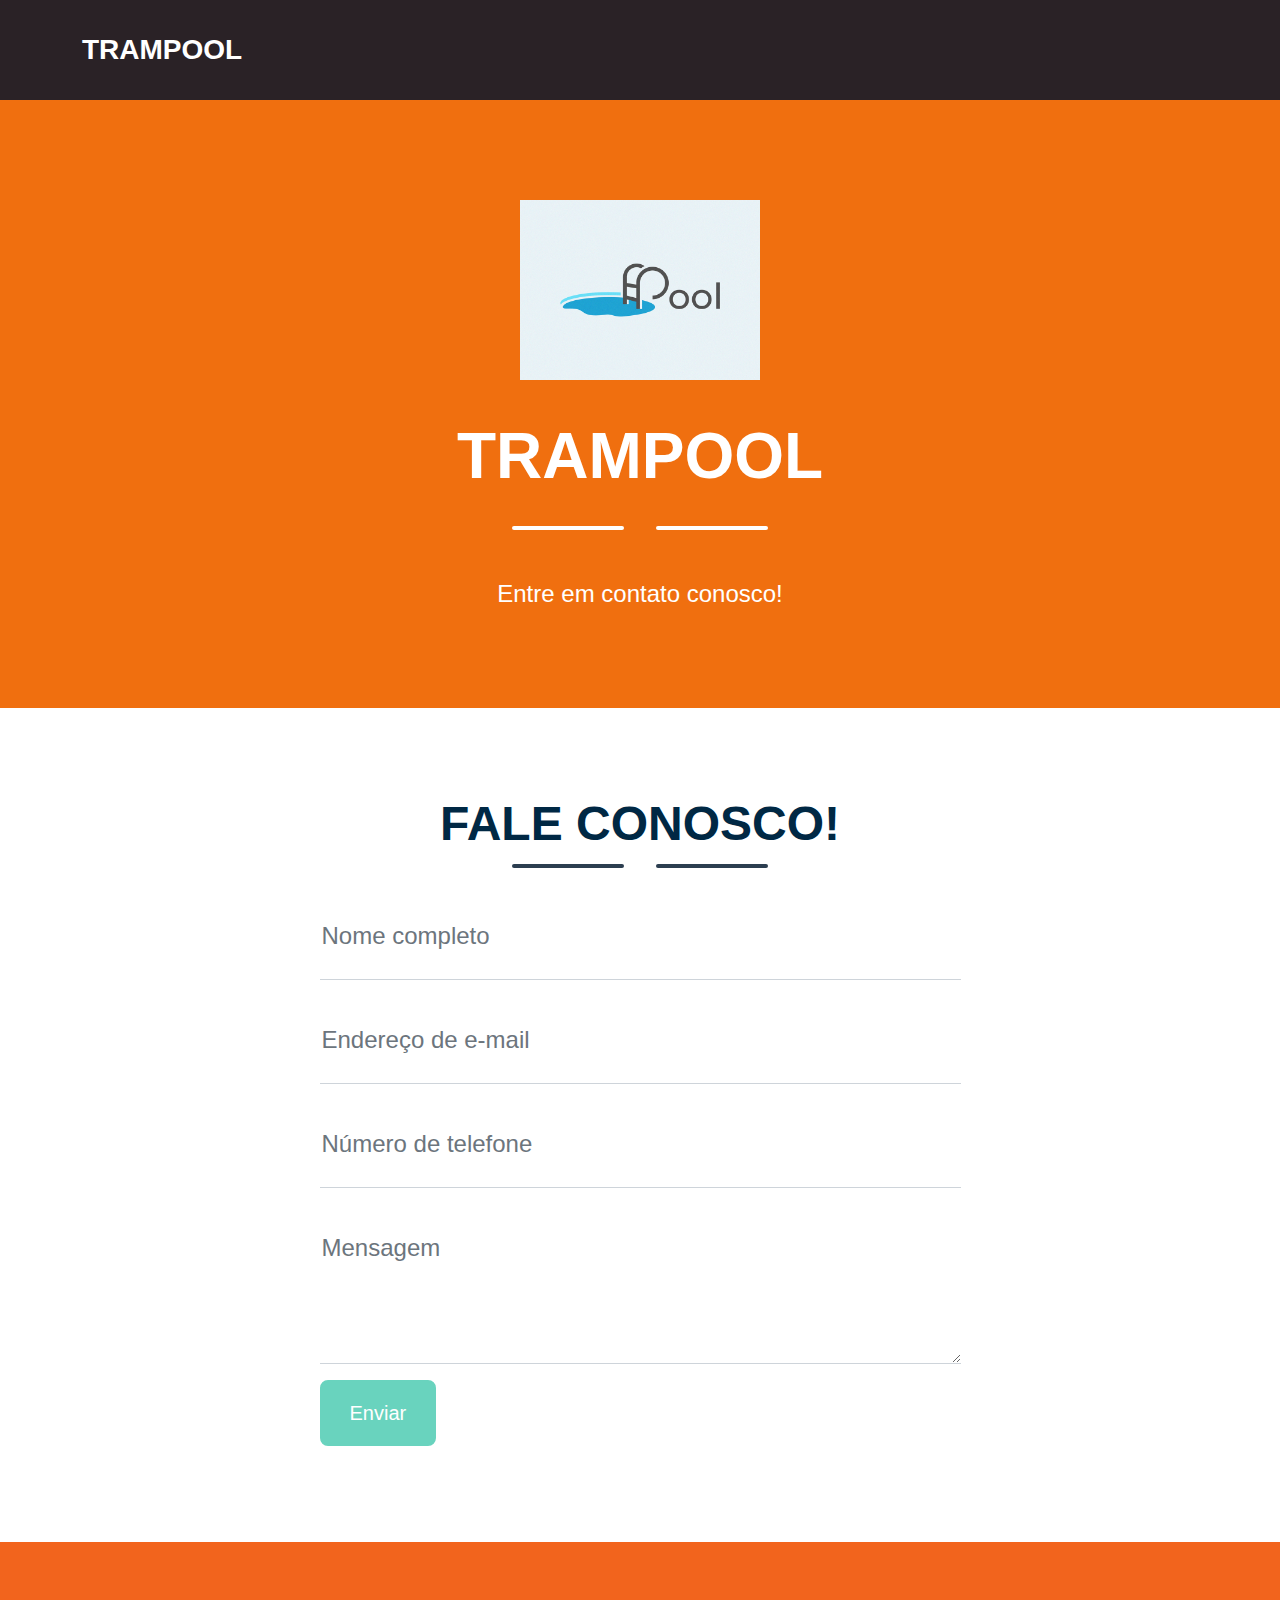
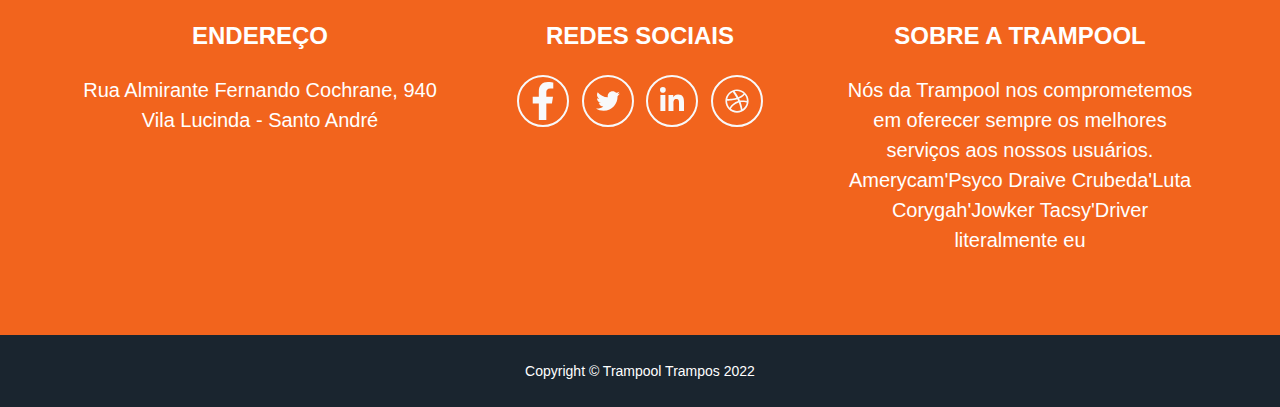
<file: contact.html>
<!DOCTYPE html>
<html lang="pt-br">

<head>
    <meta charset="UTF-8">
    <meta http-equiv="X-UA-Compatible" content="IE=edge">
    <meta name="viewport" content="width=device-width, initial-scale=1.0">
    <link href="https://cdn.jsdelivr.net/npm/bootstrap@5.2.1/dist/css/bootstrap.min.css" rel="stylesheet"
        integrity="sha384-iYQeCzEYFbKjA/T2uDLTpkwGzCiq6soy8tYaI1GyVh/UjpbCx/TYkiZhlZB6+fzT" crossorigin="anonymous">
    <link rel="stylesheet" href="styles.css">
    <title>Contato - Trampool</title>
</head>

<body>
    <header class="masthead bg-primary text-white text-center">
        <div class="navbar navbar-expand-lg bg-secondary text-uppercase fixed-top" id="mainNav">
            <div class="container">
                <a href="index.html" class="navbar-brand">Trampool</a>
            </div>
        </div>
        <div class="container d-flex-align-items-center flex-column">
            <img src="pool.png" alt="" class="masthead-avatar mb-5">
            <h1 class="masthead-heading text-uppercase mb-0">Trampool</h1>
            <div class="divider-custom divider-light">
                <div class="divider-custom-line"></div>
                <div class="divider-custom-icon"><svg class="svg-inline--fa fa-star" aria-hidden="true"
                        focusable="false" data-prefix="fas" data-icon="star" role="img"
                        xmlns="http://www.w3.org/2000/svg" viewBox="0 0 576 512" data-fa-i2svg="">
                        <path fill="currentColor"
                            d="M381.2 150.3L524.9 171.5C536.8 173.2 546.8 181.6 550.6 193.1C554.4 204.7 551.3 217.3 542.7 225.9L438.5 328.1L463.1 474.7C465.1 486.7 460.2 498.9 450.2 506C440.3 513.1 427.2 514 416.5 508.3L288.1 439.8L159.8 508.3C149 514 135.9 513.1 126 506C116.1 498.9 111.1 486.7 113.2 474.7L137.8 328.1L33.58 225.9C24.97 217.3 21.91 204.7 25.69 193.1C29.46 181.6 39.43 173.2 51.42 171.5L195 150.3L259.4 17.97C264.7 6.954 275.9-.0391 288.1-.0391C300.4-.0391 311.6 6.954 316.9 17.97L381.2 150.3z">
                        </path>
                    </svg>
                </div>
                <div class="divider-custom-line"></div>
            </div>
            <p class="masthead-subheading font-weight-light mb-0">Entre em contato conosco! </p>
        </div>
    </header>
    <section class="page-section" id="contact">
        <div class="container">
            <!-- Contact Section Heading-->
            <h2 class="page-section-heading text-center text-uppercase text-secondary mb-0">Fale conosco!</h2>
            <!-- Icon Divider-->
            <div class="divider-custom">
                <div class="divider-custom-line"></div>
                <div class="divider-custom-icon"><i class="fas fa-star"></i></div>
                <div class="divider-custom-line"></div>
            </div>
            <!-- Contact Section Form-->
            <div class="row justify-content-center">
                <div class="col-lg-8 col-xl-7">
                    <form id="contactForm" data-sb-form-api-token="API_TOKEN">
                        <!-- Name input-->
                        <div class="form-floating mb-3">
                            <input class="form-control" id="name" type="text" placeholder="Enter your name..." data-sb-validations="required" />
                            <label for="name">Nome completo</label>
                            <div class="invalid-feedback" data-sb-feedback="name:required">Digite seu nome.</div>
                        </div>
                        <!-- Email address input-->
                        <div class="form-floating mb-3">
                            <input class="form-control" id="email" type="email" placeholder="name@example.com" data-sb-validations="required,email" />
                            <label for="email">Endereço de e-mail</label>
                            <div class="invalid-feedback" data-sb-feedback="email:required">Digite seu e-mail.</div>
                            <div class="invalid-feedback" data-sb-feedback="email:email">E-mail inválido.</div>
                        </div>
                        <!-- Phone number input-->
                        <div class="form-floating mb-3">
                            <input class="form-control" id="phone" type="tel" placeholder="(123) 456-7890" data-sb-validations="required" />
                            <label for="phone">Número de telefone</label>
                            <div class="invalid-feedback" data-sb-feedback="phone:required">Digite seu número de telefone.</div>
                        </div>
                        <!-- Message input-->
                        <div class="form-floating mb-3">
                            <textarea class="form-control" id="message" type="text" placeholder="Enter your message here..." style="height: 10rem" data-sb-validations="required"></textarea>
                            <label for="message">Mensagem</label>
                            <div class="invalid-feedback" data-sb-feedback="message:required">Digite a sua mensagem.</div>
                        </div>
                        <!-- Submit success message-->
                        <!---->
                        <!-- o usuário verá essa mensagem caso o formulário tenha sido enviado com sucesso -->
                        <div class="d-none" id="submitSuccessMessage">
                            <div class="text-center mb-3">
                                <div class="fw-bolder">Seu formulário foi enviado com sucesso!</div>
                                <br />
                            </div>
                        </div>
                        <!-- Submit error message-->
                        <!-- O usuário verá essa mensagem caso o formulário não tenha sido enviado por algum motivo -->
                        <div class="d-none" id="submitErrorMessage"><div class="text-center text-danger mb-3">Ocorreu um erro ao enviar a sua mensagem!</div></div>
                        <!-- Submit Button -->
                        <button class="btn btn-primary btn-xl disabled" id="submitButton" type="submit">Enviar</button>
                    </form>
                </div>
            </div>
        </div>
    </section>
    <footer class="footer text-center">
        <div class="container">
            <div class="row">

                <div class="col-lg-4 mb-5 mb-lg-0">
                    <h4 class="text-uppercase mb-4">Endereço</h4>
                    <p class="lead mb-0">
                        Rua Almirante Fernando Cochrane, 940
                        <br>
                        Vila Lucinda - Santo André
                    </p>
                </div>
    
                <div class="col-lg-4 mb-5 mb-lg-0">
                    <h4 class="text-uppercase mb-4">Redes sociais</h4>
                    <a class="btn btn-outline-light btn-social mx-1" href="#!"><svg
                            class="svg-inline--fa fa-facebook-f fa-fw" aria-hidden="true" focusable="false"
                            data-prefix="fab" data-icon="facebook-f" role="img" xmlns="http://www.w3.org/2000/svg"
                            viewBox="0 0 320 512" data-fa-i2svg="">
                            <path fill="currentColor"
                                d="M279.1 288l14.22-92.66h-88.91v-60.13c0-25.35 12.42-50.06 52.24-50.06h40.42V6.26S260.4 0 225.4 0c-73.22 0-121.1 44.38-121.1 124.7v70.62H22.89V288h81.39v224h100.2V288z">
                            </path>
                        </svg></a>
                    <a class="btn btn-outline-light btn-social mx-1" href="#!"><svg
                            class="svg-inline--fa fa-twitter fa-fw" aria-hidden="true" focusable="false"
                            data-prefix="fab" data-icon="twitter" role="img" xmlns="http://www.w3.org/2000/svg"
                            viewBox="0 0 512 512" data-fa-i2svg="">
                            <path fill="currentColor"
                                d="M459.4 151.7c.325 4.548 .325 9.097 .325 13.65 0 138.7-105.6 298.6-298.6 298.6-59.45 0-114.7-17.22-161.1-47.11 8.447 .974 16.57 1.299 25.34 1.299 49.06 0 94.21-16.57 130.3-44.83-46.13-.975-84.79-31.19-98.11-72.77 6.498 .974 12.99 1.624 19.82 1.624 9.421 0 18.84-1.3 27.61-3.573-48.08-9.747-84.14-51.98-84.14-102.1v-1.299c13.97 7.797 30.21 12.67 47.43 13.32-28.26-18.84-46.78-51.01-46.78-87.39 0-19.49 5.197-37.36 14.29-52.95 51.65 63.67 129.3 105.3 216.4 109.8-1.624-7.797-2.599-15.92-2.599-24.04 0-57.83 46.78-104.9 104.9-104.9 30.21 0 57.5 12.67 76.67 33.14 23.72-4.548 46.46-13.32 66.6-25.34-7.798 24.37-24.37 44.83-46.13 57.83 21.12-2.273 41.58-8.122 60.43-16.24-14.29 20.79-32.16 39.31-52.63 54.25z">
                            </path>
                        </svg></a>
                    <a class="btn btn-outline-light btn-social mx-1" href="#!"><svg
                            class="svg-inline--fa fa-linkedin-in fa-fw" aria-hidden="true" focusable="false"
                            data-prefix="fab" data-icon="linkedin-in" role="img" xmlns="http://www.w3.org/2000/svg"
                            viewBox="0 0 448 512" data-fa-i2svg="">
                            <path fill="currentColor"
                                d="M100.3 448H7.4V148.9h92.88zM53.79 108.1C24.09 108.1 0 83.5 0 53.8a53.79 53.79 0 0 1 107.6 0c0 29.7-24.1 54.3-53.79 54.3zM447.9 448h-92.68V302.4c0-34.7-.7-79.2-48.29-79.2-48.29 0-55.69 37.7-55.69 76.7V448h-92.78V148.9h89.08v40.8h1.3c12.4-23.5 42.69-48.3 87.88-48.3 94 0 111.3 61.9 111.3 142.3V448z">
                            </path>
                        </svg><!-- <i class="fab fa-fw fa-linkedin-in"></i> Font Awesome fontawesome.com --></a>
                    <a class="btn btn-outline-light btn-social mx-1" href="#!"><svg
                            class="svg-inline--fa fa-dribbble fa-fw" aria-hidden="true" focusable="false"
                            data-prefix="fab" data-icon="dribbble" role="img" xmlns="http://www.w3.org/2000/svg"
                            viewBox="0 0 512 512" data-fa-i2svg="">
                            <path fill="currentColor"
                                d="M256 8C119.3 8 8 119.3 8 256s111.3 248 248 248 248-111.3 248-248S392.7 8 256 8zm163.1 114.4c29.5 36.05 47.37 81.96 47.83 131.1-6.984-1.477-77.02-15.68-147.5-6.818-5.752-14.04-11.18-26.39-18.62-41.61 78.32-31.98 113.8-77.48 118.3-83.52zM396.4 97.87c-3.81 5.427-35.7 48.29-111 76.52-34.71-63.78-73.18-116.2-79.04-124 67.18-16.19 137.1 1.27 190.1 47.49zm-230.5-33.25c5.585 7.659 43.44 60.12 78.54 122.5-99.09 26.31-186.4 25.93-195.8 25.81C62.38 147.2 106.7 92.57 165.9 64.62zM44.17 256.3c0-2.166 .043-4.322 .108-6.473 9.268 .19 111.9 1.513 217.7-30.15 6.064 11.87 11.86 23.92 17.17 35.95-76.6 21.58-146.2 83.53-180.5 142.3C64.79 360.4 44.17 310.7 44.17 256.3zm81.81 167.1c22.13-45.23 82.18-103.6 167.6-132.8 29.74 77.28 42.04 142.1 45.19 160.6-68.11 29.01-150 21.05-212.8-27.88zm248.4 8.489c-2.171-12.89-13.45-74.9-41.15-151 66.38-10.63 124.7 6.768 131.9 9.055-9.442 58.94-43.27 109.8-90.79 141.1z">
                            </path>
                        </svg><!-- <i class="fab fa-fw fa-dribbble"></i> Font Awesome fontawesome.com --></a>
                </div>
                <!-- secao sobre rodapé -->
                <div class="col-lg-4">
                    <h4 class="text-uppercase mb-4">Sobre a Trampool</h4>
                    <p class="lead mb-0">
                        Nós da Trampool nos comprometemos em oferecer sempre os melhores serviços aos nossos usuários.
                        <br>Amerycam'Psyco Draive Crubeda'Luta Corygah'Jowker Tacsy'Driver literalmente eu

                    </p>
                </div>
            </div>
        </div>
    </footer>
    <div class="copyright py-4 text-center text-white">
        <div class="container"><small>Copyright © Trampool Trampos 2022</small></div>
    </div>
</body>
</file>
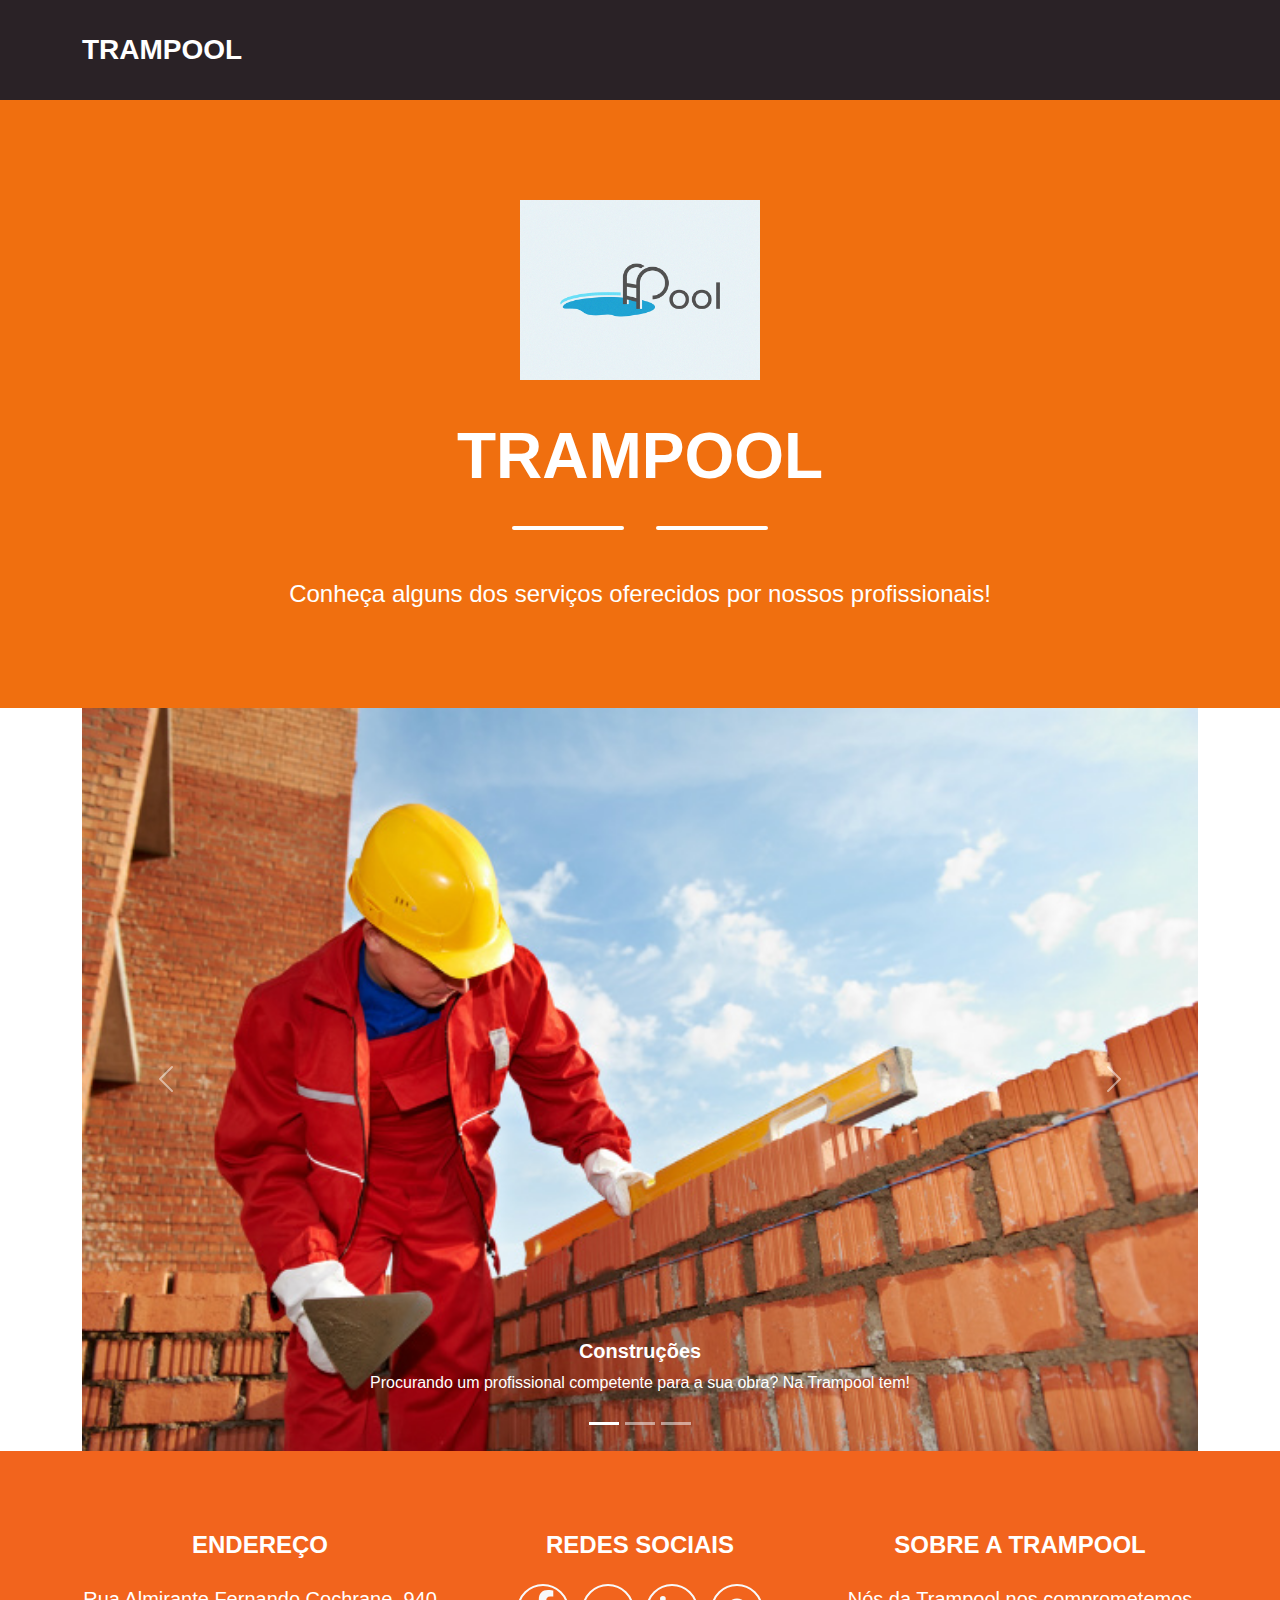
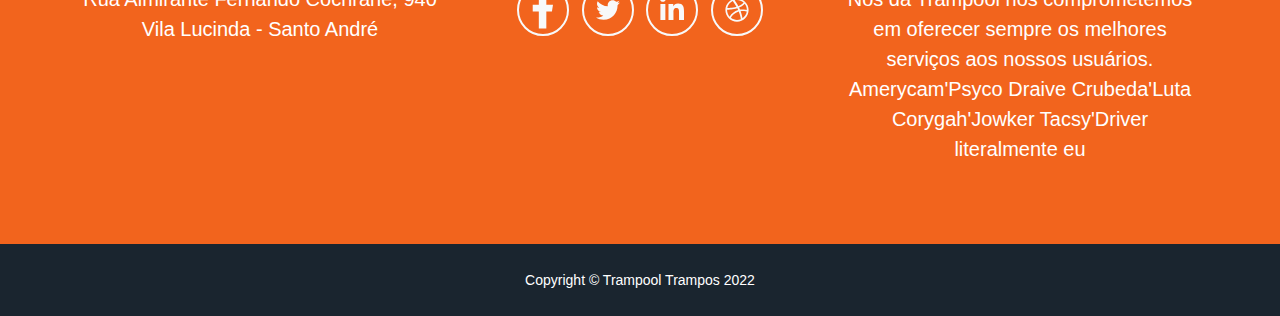
<file: servicos.html>
<!DOCTYPE html>
<html lang="pt-br">

<head>
    <meta charset="UTF-8">
    <meta http-equiv="X-UA-Compatible" content="IE=edge">
    <meta name="viewport" content="width=device-width, initial-scale=1.0">
    <link href="https://cdn.jsdelivr.net/npm/bootstrap@5.2.1/dist/css/bootstrap.min.css" rel="stylesheet"
        integrity="sha384-iYQeCzEYFbKjA/T2uDLTpkwGzCiq6soy8tYaI1GyVh/UjpbCx/TYkiZhlZB6+fzT" crossorigin="anonymous">
    <link rel="stylesheet" href="styles.css">
    <title>Serviços - Trampool</title>
</head>

<body>
    <header class="masthead bg-primary text-white text-center">
        <div class="navbar navbar-expand-lg bg-secondary text-uppercase fixed-top" id="mainNav">
            <div class="container">
                <a href="index.html" class="navbar-brand">Trampool</a>
            </div>
        </div>
        <div class="container d-flex-align-items-center flex-column">
            <img src="pool.png" alt="" class="masthead-avatar mb-5">
            <h1 class="masthead-heading text-uppercase mb-0">Trampool</h1>
            <div class="divider-custom divider-light">
                <div class="divider-custom-line"></div>
                <div class="divider-custom-icon"><svg class="svg-inline--fa fa-star" aria-hidden="true"
                        focusable="false" data-prefix="fas" data-icon="star" role="img"
                        xmlns="http://www.w3.org/2000/svg" viewBox="0 0 576 512" data-fa-i2svg="">
                        <path fill="currentColor"
                            d="M381.2 150.3L524.9 171.5C536.8 173.2 546.8 181.6 550.6 193.1C554.4 204.7 551.3 217.3 542.7 225.9L438.5 328.1L463.1 474.7C465.1 486.7 460.2 498.9 450.2 506C440.3 513.1 427.2 514 416.5 508.3L288.1 439.8L159.8 508.3C149 514 135.9 513.1 126 506C116.1 498.9 111.1 486.7 113.2 474.7L137.8 328.1L33.58 225.9C24.97 217.3 21.91 204.7 25.69 193.1C29.46 181.6 39.43 173.2 51.42 171.5L195 150.3L259.4 17.97C264.7 6.954 275.9-.0391 288.1-.0391C300.4-.0391 311.6 6.954 316.9 17.97L381.2 150.3z">
                        </path>
                    </svg>
                </div>
                <div class="divider-custom-line"></div>
            </div>
            <p class="masthead-subheading font-weight-light mb-0">Conheça alguns dos serviços oferecidos por nossos
                profissionais!</p>
        </div>
    </header>

    <div class="container-lg">
        <div id="carouselExampleCaptions" class="carousel slide" data-bs-ride="false">
            <div class="carousel-indicators">
                <button type="button" data-bs-target="#carouselExampleCaptions" data-bs-slide-to="0" class="active"
                    aria-current="true" aria-label="Slide 1"></button>
                <button type="button" data-bs-target="#carouselExampleCaptions" data-bs-slide-to="1"
                    aria-label="Slide 2"></button>
                <button type="button" data-bs-target="#carouselExampleCaptions" data-bs-slide-to="2"
                    aria-label="Slide 3"></button>
            </div>
            <div class="carousel-inner">
                <div class="carousel-item active">
                    <img src="pedreiro.jpg" class="w-100" alt="">
                    <div class="carousel-caption d-none d-md-block">
                        <h5>Construções</h5>
                        <p>Procurando um profissional competente para a sua obra? Na Trampool tem!</p>
                    </div>
                </div>
                <div class="carousel-item">
                    <img src="programador.jpg" class="w-100" alt="...">
                    <div class="carousel-caption d-none d-md-block">
                        <h5>Programadores</h5>
                        <p>Precisa de um programa, um script ou um site, para ontem? Nós da Trampool ficamos felizes em
                            ajudar</p>
                    </div>
                </div>
                <div class="carousel-item">
                    <img src="desenho.jpg" class="w-100" alt="...">
                    <div class="carousel-caption d-none d-md-block">
                        <h5>Desenhistas/Artistas</h5>
                        <p>Procurando por artes para o seu jogo, ou até mesmo só para apreciar? Nós abrigamos os
                            melhores.</p>
                    </div>
                </div>
            </div>
            <button class="carousel-control-prev" type="button" data-bs-target="#carouselExampleCaptions"
                data-bs-slide="prev">
                <span class="carousel-control-prev-icon" aria-hidden="true"></span>
                <span class="visually-hidden">Previous</span>
            </button>
            <button class="carousel-control-next" type="button" data-bs-target="#carouselExampleCaptions"
                data-bs-slide="next">
                <span class="carousel-control-next-icon" aria-hidden="true"></span>
                <span class="visually-hidden">Next</span>
            </button>
        </div>
    </div>
    <footer class="footer text-center">
        <div class="container">
            <div class="row">

                <div class="col-lg-4 mb-5 mb-lg-0">
                    <h4 class="text-uppercase mb-4">Endereço</h4>
                    <p class="lead mb-0">
                        Rua Almirante Fernando Cochrane, 940
                        <br>
                        Vila Lucinda - Santo André
                    </p>
                </div>
    
                <div class="col-lg-4 mb-5 mb-lg-0">
                    <h4 class="text-uppercase mb-4">Redes sociais</h4>
                    <a class="btn btn-outline-light btn-social mx-1" href="#!"><svg
                            class="svg-inline--fa fa-facebook-f fa-fw" aria-hidden="true" focusable="false"
                            data-prefix="fab" data-icon="facebook-f" role="img" xmlns="http://www.w3.org/2000/svg"
                            viewBox="0 0 320 512" data-fa-i2svg="">
                            <path fill="currentColor"
                                d="M279.1 288l14.22-92.66h-88.91v-60.13c0-25.35 12.42-50.06 52.24-50.06h40.42V6.26S260.4 0 225.4 0c-73.22 0-121.1 44.38-121.1 124.7v70.62H22.89V288h81.39v224h100.2V288z">
                            </path>
                        </svg></a>
                    <a class="btn btn-outline-light btn-social mx-1" href="#!"><svg
                            class="svg-inline--fa fa-twitter fa-fw" aria-hidden="true" focusable="false"
                            data-prefix="fab" data-icon="twitter" role="img" xmlns="http://www.w3.org/2000/svg"
                            viewBox="0 0 512 512" data-fa-i2svg="">
                            <path fill="currentColor"
                                d="M459.4 151.7c.325 4.548 .325 9.097 .325 13.65 0 138.7-105.6 298.6-298.6 298.6-59.45 0-114.7-17.22-161.1-47.11 8.447 .974 16.57 1.299 25.34 1.299 49.06 0 94.21-16.57 130.3-44.83-46.13-.975-84.79-31.19-98.11-72.77 6.498 .974 12.99 1.624 19.82 1.624 9.421 0 18.84-1.3 27.61-3.573-48.08-9.747-84.14-51.98-84.14-102.1v-1.299c13.97 7.797 30.21 12.67 47.43 13.32-28.26-18.84-46.78-51.01-46.78-87.39 0-19.49 5.197-37.36 14.29-52.95 51.65 63.67 129.3 105.3 216.4 109.8-1.624-7.797-2.599-15.92-2.599-24.04 0-57.83 46.78-104.9 104.9-104.9 30.21 0 57.5 12.67 76.67 33.14 23.72-4.548 46.46-13.32 66.6-25.34-7.798 24.37-24.37 44.83-46.13 57.83 21.12-2.273 41.58-8.122 60.43-16.24-14.29 20.79-32.16 39.31-52.63 54.25z">
                            </path>
                        </svg></a>
                    <a class="btn btn-outline-light btn-social mx-1" href="#!"><svg
                            class="svg-inline--fa fa-linkedin-in fa-fw" aria-hidden="true" focusable="false"
                            data-prefix="fab" data-icon="linkedin-in" role="img" xmlns="http://www.w3.org/2000/svg"
                            viewBox="0 0 448 512" data-fa-i2svg="">
                            <path fill="currentColor"
                                d="M100.3 448H7.4V148.9h92.88zM53.79 108.1C24.09 108.1 0 83.5 0 53.8a53.79 53.79 0 0 1 107.6 0c0 29.7-24.1 54.3-53.79 54.3zM447.9 448h-92.68V302.4c0-34.7-.7-79.2-48.29-79.2-48.29 0-55.69 37.7-55.69 76.7V448h-92.78V148.9h89.08v40.8h1.3c12.4-23.5 42.69-48.3 87.88-48.3 94 0 111.3 61.9 111.3 142.3V448z">
                            </path>
                        </svg><!-- <i class="fab fa-fw fa-linkedin-in"></i> Font Awesome fontawesome.com --></a>
                    <a class="btn btn-outline-light btn-social mx-1" href="#!"><svg
                            class="svg-inline--fa fa-dribbble fa-fw" aria-hidden="true" focusable="false"
                            data-prefix="fab" data-icon="dribbble" role="img" xmlns="http://www.w3.org/2000/svg"
                            viewBox="0 0 512 512" data-fa-i2svg="">
                            <path fill="currentColor"
                                d="M256 8C119.3 8 8 119.3 8 256s111.3 248 248 248 248-111.3 248-248S392.7 8 256 8zm163.1 114.4c29.5 36.05 47.37 81.96 47.83 131.1-6.984-1.477-77.02-15.68-147.5-6.818-5.752-14.04-11.18-26.39-18.62-41.61 78.32-31.98 113.8-77.48 118.3-83.52zM396.4 97.87c-3.81 5.427-35.7 48.29-111 76.52-34.71-63.78-73.18-116.2-79.04-124 67.18-16.19 137.1 1.27 190.1 47.49zm-230.5-33.25c5.585 7.659 43.44 60.12 78.54 122.5-99.09 26.31-186.4 25.93-195.8 25.81C62.38 147.2 106.7 92.57 165.9 64.62zM44.17 256.3c0-2.166 .043-4.322 .108-6.473 9.268 .19 111.9 1.513 217.7-30.15 6.064 11.87 11.86 23.92 17.17 35.95-76.6 21.58-146.2 83.53-180.5 142.3C64.79 360.4 44.17 310.7 44.17 256.3zm81.81 167.1c22.13-45.23 82.18-103.6 167.6-132.8 29.74 77.28 42.04 142.1 45.19 160.6-68.11 29.01-150 21.05-212.8-27.88zm248.4 8.489c-2.171-12.89-13.45-74.9-41.15-151 66.38-10.63 124.7 6.768 131.9 9.055-9.442 58.94-43.27 109.8-90.79 141.1z">
                            </path>
                        </svg><!-- <i class="fab fa-fw fa-dribbble"></i> Font Awesome fontawesome.com --></a>
                </div>
                <!-- secao sobre rodapé -->
                <div class="col-lg-4">
                    <h4 class="text-uppercase mb-4">Sobre a Trampool</h4>
                    <p class="lead mb-0">
                        Nós da Trampool nos comprometemos em oferecer sempre os melhores serviços aos nossos usuários.
                        <br>Amerycam'Psyco Draive Crubeda'Luta Corygah'Jowker Tacsy'Driver literalmente eu

                    </p>
                </div>
            </div>
        </div>
    </footer>
    <div class="copyright py-4 text-center text-white">
        <div class="container"><small>Copyright © Trampool Trampos 2022</small></div>
    </div>

    <!-- </section> -->

    <script src="https://cdn.jsdelivr.net/npm/bootstrap@5.2.1/dist/js/bootstrap.bundle.min.js"
        integrity="sha384-u1OknCvxWvY5kfmNBILK2hRnQC3Pr17a+RTT6rIHI7NnikvbZlHgTPOOmMi466C8"
        crossorigin="anonymous"></script>
</body>

</html>
</file>
<file: styles.css>
@charset "UTF-8";

:root {
  --bs-blue: #0d6efd;
  --bs-indigo: #6610f2;
  --bs-purple: #6f42c1;
  --bs-pink: #d63384;
  --bs-red: #dc3545;
  --bs-orange: #fd7e14;
  --bs-yellow: #ffc107;
  --bs-green: #198754;
  --bs-teal: #1abc9c;
  --bs-cyan: #0dcaf0;
  --bs-white: #fff;
  --bs-gray: #6c757d;
  --bs-gray-dark: #343a40;
  --bs-gray-100: #f8f9fa;
  --bs-gray-200: #e9ecef;
  --bs-gray-300: #dee2e6;
  --bs-gray-400: #ced4da;
  --bs-gray-500: #adb5bd;
  --bs-gray-600: #6c757d;
  --bs-gray-700: #495057;
  --bs-gray-800: #343a40;
  --bs-gray-900: #212529;
  --bs-primary: #ccdad7;
  --bs-secondary: #2c3e50;
  --bs-success: #198754;
  --bs-info: #0dcaf0;
  --bs-warning: #ffc107;
  --bs-danger: #dc3545;
  --bs-light: #f8f9fa;
  --bs-dark: #212529;
  --bs-primary-rgb: 240, 111, 15;   /* primario 210 225 236 secundario 83 86 89   */
  --bs-secondary-rgb: 42, 34, 38;
  --bs-font-rgb: 0, 40, 68;
  --bs-success-rgb: 25, 135, 84;
  --bs-info-rgb: 13, 202, 240;
  --bs-warning-rgb: 255, 193, 7;
  --bs-danger-rgb: 220, 53, 69;
  --bs-light-rgb: 248, 249, 250;
  --bs-dark-rgb: 33, 37, 41;
  --bs-white-rgb: 255, 255, 255;
  --bs-black-rgb: 0, 0, 0;
  --bs-body-color-rgb: 33, 37, 41;
  --bs-body-bg-rgb: 255, 255, 255;
  --bs-font-sans-serif: "Lato", -apple-system, BlinkMacSystemFont, "Segoe UI", Roboto, "Helvetica Neue", Arial, "Noto Sans", sans-serif, "Apple Color Emoji", "Segoe UI Emoji", "Segoe UI Symbol", "Noto Color Emoji";
  --bs-font-monospace: SFMono-Regular, Menlo, Monaco, Consolas, "Liberation Mono", "Courier New", monospace;
  --bs-gradient: linear-gradient(180deg, rgba(255, 255, 255, 0.15), rgba(255, 255, 255, 0));
  --bs-body-font-family: var(--bs-font-sans-serif);
  --bs-body-font-size: 1rem;
  --bs-body-font-weight: 400;
  --bs-body-line-height: 1.5;
  --bs-body-color: #212529;
  --bs-body-bg: #fff;
}

*,
*::before,
*::after {
  box-sizing: border-box;
}

@media (prefers-reduced-motion: no-preference) {
  :root {
    scroll-behavior: smooth;
  }
}

body {
  margin: 0;
  font-family: var(--bs-body-font-family);
  font-size: var(--bs-body-font-size);
  font-weight: var(--bs-body-font-weight);
  line-height: var(--bs-body-line-height);
  color: var(--bs-body-color);
  text-align: var(--bs-body-text-align);
  background-color: var(--bs-body-bg);
  -webkit-text-size-adjust: 100%;
  -webkit-tap-highlight-color: rgba(0, 0, 0, 0);
}

hr {
  margin: 1rem 0;
  color: inherit;
  background-color: currentColor;
  border: 0;
  opacity: 0.25;
}

hr:not([size]) {
  height: 0.125rem;
}

h6, .h6, h5, .h5, h4, .h4, h3, .h3, h2, .h2, h1, .h1 {
  margin-top: 0;
  margin-bottom: 0.5rem;
  font-family: "Montserrat", -apple-system, BlinkMacSystemFont, "Segoe UI", Roboto, "Helvetica Neue", Arial, "Noto Sans", sans-serif, "Apple Color Emoji", "Segoe UI Emoji", "Segoe UI Symbol", "Noto Color Emoji";
  font-weight: 700;
  line-height: 1.2;
}

h1, .h1 {
  font-size: calc(1.375rem + 1.5vw);
}
@media (min-width: 1200px) {
  h1, .h1 {
    font-size: 2.5rem;
  }
}

h2, .h2 {
  font-size: calc(1.325rem + 0.9vw);
}
@media (min-width: 1200px) {
  h2, .h2 {
    font-size: 2rem;
  }
}

h3, .h3 {
  font-size: calc(1.3rem + 0.6vw);
}
@media (min-width: 1200px) {
  h3, .h3 {
    font-size: 1.75rem;
  }
}

h4, .h4 {
  font-size: calc(1.275rem + 0.3vw);
}
@media (min-width: 1200px) {
  h4, .h4 {
    font-size: 1.5rem;
  }
}

h5, .h5 {
  font-size: 1.25rem;
}

h6, .h6 {
  font-size: 1rem;
}

p {
  margin-top: 0;
  margin-bottom: 1rem;
}

abbr[title],
abbr[data-bs-original-title] {
  -webkit-text-decoration: underline dotted;
          text-decoration: underline dotted;
  cursor: help;
  -webkit-text-decoration-skip-ink: none;
          text-decoration-skip-ink: none;
}

address {
  margin-bottom: 1rem;
  font-style: normal;
  line-height: inherit;
}

ol,
ul {
  padding-left: 2rem;
}

ol,
ul,
dl {
  margin-top: 0;
  margin-bottom: 1rem;
}

ol ol,
ul ul,
ol ul,
ul ol {
  margin-bottom: 0;
}

dt {
  font-weight: 700;
}

dd {
  margin-bottom: 0.5rem;
  margin-left: 0;
}

blockquote {
  margin: 0 0 1rem;
}

b,
strong {
  font-weight: bolder;
}

small, .small {
  font-size: 0.875em;
}

mark, .mark {
  padding: 0.2em;
  background-color: #fcf8e3;
}

sub,
sup {
  position: relative;
  font-size: 0.75em;
  line-height: 0;
  vertical-align: baseline;
}

sub {
  bottom: -0.25em;
}

sup {
  top: -0.5em;
}

a {
  color: #c9ebe4;
  text-decoration: underline;
}
a:hover {
  color: #244841;
}

a:not([href]):not([class]), a:not([href]):not([class]):hover {
  color: inherit;
  text-decoration: none;
}

pre,
code,
kbd,
samp {
  font-family: var(--bs-font-monospace);
  font-size: 1em;
  direction: ltr /* rtl:ignore */;
  unicode-bidi: bidi-override;
}

pre {
  display: block;
  margin-top: 0;
  margin-bottom: 1rem;
  overflow: auto;
  font-size: 0.875em;
}
pre code {
  font-size: inherit;
  color: inherit;
  word-break: normal;
}

code {
  font-size: 0.875em;
  color: #d63384;
  word-wrap: break-word;
}
a > code {
  color: inherit;
}

kbd {
  padding: 0.2rem 0.4rem;
  font-size: 0.875em;
  color: #fff;
  background-color: #212529;
  border-radius: 0.25rem;
}
kbd kbd {
  padding: 0;
  font-size: 1em;
  font-weight: 700;
}

figure {
  margin: 0 0 1rem;
}

img,
svg {
  vertical-align: middle;
}

table {
  caption-side: bottom;
  border-collapse: collapse;
}

caption {
  padding-top: 0.5rem;
  padding-bottom: 0.5rem;
  color: #6c757d;
  text-align: left;
}

th {
  text-align: inherit;
  text-align: -webkit-match-parent;
}

thead,
tbody,
tfoot,
tr,
td,
th {
  border-color: inherit;
  border-style: solid;
  border-width: 0;
}

label {
  display: inline-block;
}

button {
  border-radius: 0;
}

button:focus:not(:focus-visible) {
  outline: 0;
}

input,
button,
select,
optgroup,
textarea {
  margin: 0;
  font-family: inherit;
  font-size: inherit;
  line-height: inherit;
}

button,
select {
  text-transform: none;
}

[role=button] {
  cursor: pointer;
}

select {
  word-wrap: normal;
}
select:disabled {
  opacity: 1;
}

[list]::-webkit-calendar-picker-indicator {
  display: none;
}

button,
[type=button],
[type=reset],
[type=submit] {
  -webkit-appearance: button;
}
button:not(:disabled),
[type=button]:not(:disabled),
[type=reset]:not(:disabled),
[type=submit]:not(:disabled) {
  cursor: pointer;
}

::-moz-focus-inner {
  padding: 0;
  border-style: none;
}

textarea {
  resize: vertical;
}

fieldset {
  min-width: 0;
  padding: 0;
  margin: 0;
  border: 0;
}

legend {
  float: left;
  width: 100%;
  padding: 0;
  margin-bottom: 0.5rem;
  font-size: calc(1.275rem + 0.3vw);
  line-height: inherit;
}
@media (min-width: 1200px) {
  legend {
    font-size: 1.5rem;
  }
}
legend + * {
  clear: left;
}

::-webkit-datetime-edit-fields-wrapper,
::-webkit-datetime-edit-text,
::-webkit-datetime-edit-minute,
::-webkit-datetime-edit-hour-field,
::-webkit-datetime-edit-day-field,
::-webkit-datetime-edit-month-field,
::-webkit-datetime-edit-year-field {
  padding: 0;
}

::-webkit-inner-spin-button {
  height: auto;
}

[type=search] {
  outline-offset: -2px;
  -webkit-appearance: textfield;
}

/* rtl:raw:
[type="tel"],
[type="url"],
[type="email"],
[type="number"] {
  direction: ltr;
}
*/
::-webkit-search-decoration {
  -webkit-appearance: none;
}

::-webkit-color-swatch-wrapper {
  padding: 0;
}

::-webkit-file-upload-button {
  font: inherit;
}

::file-selector-button {
  font: inherit;
}

::-webkit-file-upload-button {
  font: inherit;
  -webkit-appearance: button;
}

output {
  display: inline-block;
}

iframe {
  border: 0;
}

summary {
  display: list-item;
  cursor: pointer;
}

progress {
  vertical-align: baseline;
}

[hidden] {
  display: none !important;
}

.lead {
  font-size: 1.25rem;
  font-weight: 300;
}

.display-1 {
  font-size: calc(1.625rem + 4.5vw);
  font-weight: 300;
  line-height: 1.2;
}
@media (min-width: 1200px) {
  .display-1 {
    font-size: 5rem;
  }
}

.display-2 {
  font-size: calc(1.575rem + 3.9vw);
  font-weight: 300;
  line-height: 1.2;
}
@media (min-width: 1200px) {
  .display-2 {
    font-size: 4.5rem;
  }
}

.display-3 {
  font-size: calc(1.525rem + 3.3vw);
  font-weight: 300;
  line-height: 1.2;
}
@media (min-width: 1200px) {
  .display-3 {
    font-size: 4rem;
  }
}

.display-4 {
  font-size: calc(1.475rem + 2.7vw);
  font-weight: 300;
  line-height: 1.2;
}
@media (min-width: 1200px) {
  .display-4 {
    font-size: 3.5rem;
  }
}

.display-5 {
  font-size: calc(1.425rem + 2.1vw);
  font-weight: 300;
  line-height: 1.2;
}
@media (min-width: 1200px) {
  .display-5 {
    font-size: 3rem;
  }
}

.display-6 {
  font-size: calc(1.375rem + 1.5vw);
  font-weight: 300;
  line-height: 1.2;
}
@media (min-width: 1200px) {
  .display-6 {
    font-size: 2.5rem;
  }
}

.list-unstyled {
  padding-left: 0;
  list-style: none;
}

.list-inline {
  padding-left: 0;
  list-style: none;
}

.list-inline-item {
  display: inline-block;
}
.list-inline-item:not(:last-child) {
  margin-right: 0.5rem;
}

.initialism {
  font-size: 0.875em;
  text-transform: uppercase;
}

.blockquote {
  margin-bottom: 1rem;
  font-size: 1.25rem;
}
.blockquote > :last-child {
  margin-bottom: 0;
}

.blockquote-footer {
  margin-top: -1rem;
  margin-bottom: 1rem;
  font-size: 0.875em;
  color: #f05d09;
}
.blockquote-footer::before {
  content: "— ";
}

.img-fluid {
  max-width: 100%;
  height: auto;
}

.img-thumbnail {
  padding: 0.25rem;
  background-color: #fff;
  border: 0.125rem solid #dee2e6;
  border-radius: 0.5rem;
  max-width: 100%;
  height: auto;
}

.figure {
  display: inline-block;
}

.figure-img {
  margin-bottom: 0.5rem;
  line-height: 1;
}

.figure-caption {
  font-size: 0.875em;
  color: #6c757d;
}

.container,
.container-fluid,
.container-xxl,
.container-xl,
.container-lg,
.container-md,
.container-sm {
  width: 100%;
  padding-right: var(--bs-gutter-x, 0.75rem);
  padding-left: var(--bs-gutter-x, 0.75rem);
  margin-right: auto;
  margin-left: auto;
}

@media (min-width: 576px) {
  .container-sm, .container {
    max-width: 540px;
  }
}
@media (min-width: 768px) {
  .container-md, .container-sm, .container {
    max-width: 720px;
  }
}
@media (min-width: 992px) {
  .container-lg, .container-md, .container-sm, .container {
    max-width: 960px;
  }
}
@media (min-width: 1200px) {
  .container-xl, .container-lg, .container-md, .container-sm, .container {
    max-width: 1140px;
  }
}
@media (min-width: 1400px) {
  .container-xxl, .container-xl, .container-lg, .container-md, .container-sm, .container {
    max-width: 1320px;
  }
}
.row {
  --bs-gutter-x: 1.5rem;
  --bs-gutter-y: 0;
  display: flex;
  flex-wrap: wrap;
  margin-top: calc(-1 * var(--bs-gutter-y));
  margin-right: calc(-0.5 * var(--bs-gutter-x));
  margin-left: calc(-0.5 * var(--bs-gutter-x));
}
.row > * {
  flex-shrink: 0;
  width: 100%;
  max-width: 100%;
  padding-right: calc(var(--bs-gutter-x) * 0.5);
  padding-left: calc(var(--bs-gutter-x) * 0.5);
  margin-top: var(--bs-gutter-y);
}

.col {
  flex: 1 0 0%;
}

.row-cols-auto > * {
  flex: 0 0 auto;
  width: auto;
}

.row-cols-1 > * {
  flex: 0 0 auto;
  width: 100%;
}

.row-cols-2 > * {
  flex: 0 0 auto;
  width: 50%;
}

.row-cols-3 > * {
  flex: 0 0 auto;
  width: 33.3333333333%;
}

.row-cols-4 > * {
  flex: 0 0 auto;
  width: 25%;
}

.row-cols-5 > * {
  flex: 0 0 auto;
  width: 20%;
}

.row-cols-6 > * {
  flex: 0 0 auto;
  width: 16.6666666667%;
}

.col-auto {
  flex: 0 0 auto;
  width: auto;
}

.col-1 {
  flex: 0 0 auto;
  width: 8.33333333%;
}

.col-2 {
  flex: 0 0 auto;
  width: 16.66666667%;
}

.col-3 {
  flex: 0 0 auto;
  width: 25%;
}

.col-4 {
  flex: 0 0 auto;
  width: 33.33333333%;
}

.col-5 {
  flex: 0 0 auto;
  width: 41.66666667%;
}

.col-6 {
  flex: 0 0 auto;
  width: 50%;
}

.col-7 {
  flex: 0 0 auto;
  width: 58.33333333%;
}

.col-8 {
  flex: 0 0 auto;
  width: 66.66666667%;
}

.col-9 {
  flex: 0 0 auto;
  width: 75%;
}

.col-10 {
  flex: 0 0 auto;
  width: 83.33333333%;
}

.col-11 {
  flex: 0 0 auto;
  width: 91.66666667%;
}

.col-12 {
  flex: 0 0 auto;
  width: 100%;
}

.offset-1 {
  margin-left: 8.33333333%;
}

.offset-2 {
  margin-left: 16.66666667%;
}

.offset-3 {
  margin-left: 25%;
}

.offset-4 {
  margin-left: 33.33333333%;
}

.offset-5 {
  margin-left: 41.66666667%;
}

.offset-6 {
  margin-left: 50%;
}

.offset-7 {
  margin-left: 58.33333333%;
}

.offset-8 {
  margin-left: 66.66666667%;
}

.offset-9 {
  margin-left: 75%;
}

.offset-10 {
  margin-left: 83.33333333%;
}

.offset-11 {
  margin-left: 91.66666667%;
}

.g-0,
.gx-0 {
  --bs-gutter-x: 0;
}

.g-0,
.gy-0 {
  --bs-gutter-y: 0;
}

.g-1,
.gx-1 {
  --bs-gutter-x: 0.25rem;
}

.g-1,
.gy-1 {
  --bs-gutter-y: 0.25rem;
}

.g-2,
.gx-2 {
  --bs-gutter-x: 0.5rem;
}

.g-2,
.gy-2 {
  --bs-gutter-y: 0.5rem;
}

.g-3,
.gx-3 {
  --bs-gutter-x: 1rem;
}

.g-3,
.gy-3 {
  --bs-gutter-y: 1rem;
}

.g-4,
.gx-4 {
  --bs-gutter-x: 1.5rem;
}

.g-4,
.gy-4 {
  --bs-gutter-y: 1.5rem;
}

.g-5,
.gx-5 {
  --bs-gutter-x: 3rem;
}

.g-5,
.gy-5 {
  --bs-gutter-y: 3rem;
}

@media (min-width: 576px) {
  .col-sm {
    flex: 1 0 0%;
  }

  .row-cols-sm-auto > * {
    flex: 0 0 auto;
    width: auto;
  }

  .row-cols-sm-1 > * {
    flex: 0 0 auto;
    width: 100%;
  }

  .row-cols-sm-2 > * {
    flex: 0 0 auto;
    width: 50%;
  }

  .row-cols-sm-3 > * {
    flex: 0 0 auto;
    width: 33.3333333333%;
  }

  .row-cols-sm-4 > * {
    flex: 0 0 auto;
    width: 25%;
  }

  .row-cols-sm-5 > * {
    flex: 0 0 auto;
    width: 20%;
  }

  .row-cols-sm-6 > * {
    flex: 0 0 auto;
    width: 16.6666666667%;
  }

  .col-sm-auto {
    flex: 0 0 auto;
    width: auto;
  }

  .col-sm-1 {
    flex: 0 0 auto;
    width: 8.33333333%;
  }

  .col-sm-2 {
    flex: 0 0 auto;
    width: 16.66666667%;
  }

  .col-sm-3 {
    flex: 0 0 auto;
    width: 25%;
  }

  .col-sm-4 {
    flex: 0 0 auto;
    width: 33.33333333%;
  }

  .col-sm-5 {
    flex: 0 0 auto;
    width: 41.66666667%;
  }

  .col-sm-6 {
    flex: 0 0 auto;
    width: 50%;
  }

  .col-sm-7 {
    flex: 0 0 auto;
    width: 58.33333333%;
  }

  .col-sm-8 {
    flex: 0 0 auto;
    width: 66.66666667%;
  }

  .col-sm-9 {
    flex: 0 0 auto;
    width: 75%;
  }

  .col-sm-10 {
    flex: 0 0 auto;
    width: 83.33333333%;
  }

  .col-sm-11 {
    flex: 0 0 auto;
    width: 91.66666667%;
  }

  .col-sm-12 {
    flex: 0 0 auto;
    width: 100%;
  }

  .offset-sm-0 {
    margin-left: 0;
  }

  .offset-sm-1 {
    margin-left: 8.33333333%;
  }

  .offset-sm-2 {
    margin-left: 16.66666667%;
  }

  .offset-sm-3 {
    margin-left: 25%;
  }

  .offset-sm-4 {
    margin-left: 33.33333333%;
  }

  .offset-sm-5 {
    margin-left: 41.66666667%;
  }

  .offset-sm-6 {
    margin-left: 50%;
  }

  .offset-sm-7 {
    margin-left: 58.33333333%;
  }

  .offset-sm-8 {
    margin-left: 66.66666667%;
  }

  .offset-sm-9 {
    margin-left: 75%;
  }

  .offset-sm-10 {
    margin-left: 83.33333333%;
  }

  .offset-sm-11 {
    margin-left: 91.66666667%;
  }

  .g-sm-0,
.gx-sm-0 {
    --bs-gutter-x: 0;
  }

  .g-sm-0,
.gy-sm-0 {
    --bs-gutter-y: 0;
  }

  .g-sm-1,
.gx-sm-1 {
    --bs-gutter-x: 0.25rem;
  }

  .g-sm-1,
.gy-sm-1 {
    --bs-gutter-y: 0.25rem;
  }

  .g-sm-2,
.gx-sm-2 {
    --bs-gutter-x: 0.5rem;
  }

  .g-sm-2,
.gy-sm-2 {
    --bs-gutter-y: 0.5rem;
  }

  .g-sm-3,
.gx-sm-3 {
    --bs-gutter-x: 1rem;
  }

  .g-sm-3,
.gy-sm-3 {
    --bs-gutter-y: 1rem;
  }

  .g-sm-4,
.gx-sm-4 {
    --bs-gutter-x: 1.5rem;
  }

  .g-sm-4,
.gy-sm-4 {
    --bs-gutter-y: 1.5rem;
  }

  .g-sm-5,
.gx-sm-5 {
    --bs-gutter-x: 3rem;
  }

  .g-sm-5,
.gy-sm-5 {
    --bs-gutter-y: 3rem;
  }
}
@media (min-width: 768px) {
  .col-md {
    flex: 1 0 0%;
  }

  .row-cols-md-auto > * {
    flex: 0 0 auto;
    width: auto;
  }

  .row-cols-md-1 > * {
    flex: 0 0 auto;
    width: 100%;
  }

  .row-cols-md-2 > * {
    flex: 0 0 auto;
    width: 50%;
  }

  .row-cols-md-3 > * {
    flex: 0 0 auto;
    width: 33.3333333333%;
  }

  .row-cols-md-4 > * {
    flex: 0 0 auto;
    width: 25%;
  }

  .row-cols-md-5 > * {
    flex: 0 0 auto;
    width: 20%;
  }

  .row-cols-md-6 > * {
    flex: 0 0 auto;
    width: 16.6666666667%;
  }

  .col-md-auto {
    flex: 0 0 auto;
    width: auto;
  }

  .col-md-1 {
    flex: 0 0 auto;
    width: 8.33333333%;
  }

  .col-md-2 {
    flex: 0 0 auto;
    width: 16.66666667%;
  }

  .col-md-3 {
    flex: 0 0 auto;
    width: 25%;
  }

  .col-md-4 {
    flex: 0 0 auto;
    width: 33.33333333%;
  }

  .col-md-5 {
    flex: 0 0 auto;
    width: 41.66666667%;
  }

  .col-md-6 {
    flex: 0 0 auto;
    width: 50%;
  }

  .col-md-7 {
    flex: 0 0 auto;
    width: 58.33333333%;
  }

  .col-md-8 {
    flex: 0 0 auto;
    width: 66.66666667%;
  }

  .col-md-9 {
    flex: 0 0 auto;
    width: 75%;
  }

  .col-md-10 {
    flex: 0 0 auto;
    width: 83.33333333%;
  }

  .col-md-11 {
    flex: 0 0 auto;
    width: 91.66666667%;
  }

  .col-md-12 {
    flex: 0 0 auto;
    width: 100%;
  }

  .offset-md-0 {
    margin-left: 0;
  }

  .offset-md-1 {
    margin-left: 8.33333333%;
  }

  .offset-md-2 {
    margin-left: 16.66666667%;
  }

  .offset-md-3 {
    margin-left: 25%;
  }

  .offset-md-4 {
    margin-left: 33.33333333%;
  }

  .offset-md-5 {
    margin-left: 41.66666667%;
  }

  .offset-md-6 {
    margin-left: 50%;
  }

  .offset-md-7 {
    margin-left: 58.33333333%;
  }

  .offset-md-8 {
    margin-left: 66.66666667%;
  }

  .offset-md-9 {
    margin-left: 75%;
  }

  .offset-md-10 {
    margin-left: 83.33333333%;
  }

  .offset-md-11 {
    margin-left: 91.66666667%;
  }

  .g-md-0,
.gx-md-0 {
    --bs-gutter-x: 0;
  }

  .g-md-0,
.gy-md-0 {
    --bs-gutter-y: 0;
  }

  .g-md-1,
.gx-md-1 {
    --bs-gutter-x: 0.25rem;
  }

  .g-md-1,
.gy-md-1 {
    --bs-gutter-y: 0.25rem;
  }

  .g-md-2,
.gx-md-2 {
    --bs-gutter-x: 0.5rem;
  }

  .g-md-2,
.gy-md-2 {
    --bs-gutter-y: 0.5rem;
  }

  .g-md-3,
.gx-md-3 {
    --bs-gutter-x: 1rem;
  }

  .g-md-3,
.gy-md-3 {
    --bs-gutter-y: 1rem;
  }

  .g-md-4,
.gx-md-4 {
    --bs-gutter-x: 1.5rem;
  }

  .g-md-4,
.gy-md-4 {
    --bs-gutter-y: 1.5rem;
  }

  .g-md-5,
.gx-md-5 {
    --bs-gutter-x: 3rem;
  }

  .g-md-5,
.gy-md-5 {
    --bs-gutter-y: 3rem;
  }
}
@media (min-width: 992px) {
  .col-lg {
    flex: 1 0 0%;
  }

  .row-cols-lg-auto > * {
    flex: 0 0 auto;
    width: auto;
  }

  .row-cols-lg-1 > * {
    flex: 0 0 auto;
    width: 100%;
  }

  .row-cols-lg-2 > * {
    flex: 0 0 auto;
    width: 50%;
  }

  .row-cols-lg-3 > * {
    flex: 0 0 auto;
    width: 33.3333333333%;
  }

  .row-cols-lg-4 > * {
    flex: 0 0 auto;
    width: 25%;
  }

  .row-cols-lg-5 > * {
    flex: 0 0 auto;
    width: 20%;
  }

  .row-cols-lg-6 > * {
    flex: 0 0 auto;
    width: 16.6666666667%;
  }

  .col-lg-auto {
    flex: 0 0 auto;
    width: auto;
  }

  .col-lg-1 {
    flex: 0 0 auto;
    width: 8.33333333%;
  }

  .col-lg-2 {
    flex: 0 0 auto;
    width: 16.66666667%;
  }

  .col-lg-3 {
    flex: 0 0 auto;
    width: 25%;
  }

  .col-lg-4 {
    flex: 0 0 auto;
    width: 33.33333333%;
  }

  .col-lg-5 {
    flex: 0 0 auto;
    width: 41.66666667%;
  }

  .col-lg-6 {
    flex: 0 0 auto;
    width: 50%;
  }

  .col-lg-7 {
    flex: 0 0 auto;
    width: 58.33333333%;
  }

  .col-lg-8 {
    flex: 0 0 auto;
    width: 66.66666667%;
  }

  .col-lg-9 {
    flex: 0 0 auto;
    width: 75%;
  }

  .col-lg-10 {
    flex: 0 0 auto;
    width: 83.33333333%;
  }

  .col-lg-11 {
    flex: 0 0 auto;
    width: 91.66666667%;
  }

  .col-lg-12 {
    flex: 0 0 auto;
    width: 100%;
  }

  .offset-lg-0 {
    margin-left: 0;
  }

  .offset-lg-1 {
    margin-left: 8.33333333%;
  }

  .offset-lg-2 {
    margin-left: 16.66666667%;
  }

  .offset-lg-3 {
    margin-left: 25%;
  }

  .offset-lg-4 {
    margin-left: 33.33333333%;
  }

  .offset-lg-5 {
    margin-left: 41.66666667%;
  }

  .offset-lg-6 {
    margin-left: 50%;
  }

  .offset-lg-7 {
    margin-left: 58.33333333%;
  }

  .offset-lg-8 {
    margin-left: 66.66666667%;
  }

  .offset-lg-9 {
    margin-left: 75%;
  }

  .offset-lg-10 {
    margin-left: 83.33333333%;
  }

  .offset-lg-11 {
    margin-left: 91.66666667%;
  }

  .g-lg-0,
.gx-lg-0 {
    --bs-gutter-x: 0;
  }

  .g-lg-0,
.gy-lg-0 {
    --bs-gutter-y: 0;
  }

  .g-lg-1,
.gx-lg-1 {
    --bs-gutter-x: 0.25rem;
  }

  .g-lg-1,
.gy-lg-1 {
    --bs-gutter-y: 0.25rem;
  }

  .g-lg-2,
.gx-lg-2 {
    --bs-gutter-x: 0.5rem;
  }

  .g-lg-2,
.gy-lg-2 {
    --bs-gutter-y: 0.5rem;
  }

  .g-lg-3,
.gx-lg-3 {
    --bs-gutter-x: 1rem;
  }

  .g-lg-3,
.gy-lg-3 {
    --bs-gutter-y: 1rem;
  }

  .g-lg-4,
.gx-lg-4 {
    --bs-gutter-x: 1.5rem;
  }

  .g-lg-4,
.gy-lg-4 {
    --bs-gutter-y: 1.5rem;
  }

  .g-lg-5,
.gx-lg-5 {
    --bs-gutter-x: 3rem;
  }

  .g-lg-5,
.gy-lg-5 {
    --bs-gutter-y: 3rem;
  }
}
@media (min-width: 1200px) {
  .col-xl {
    flex: 1 0 0%;
  }

  .row-cols-xl-auto > * {
    flex: 0 0 auto;
    width: auto;
  }

  .row-cols-xl-1 > * {
    flex: 0 0 auto;
    width: 100%;
  }

  .row-cols-xl-2 > * {
    flex: 0 0 auto;
    width: 50%;
  }

  .row-cols-xl-3 > * {
    flex: 0 0 auto;
    width: 33.3333333333%;
  }

  .row-cols-xl-4 > * {
    flex: 0 0 auto;
    width: 25%;
  }

  .row-cols-xl-5 > * {
    flex: 0 0 auto;
    width: 20%;
  }

  .row-cols-xl-6 > * {
    flex: 0 0 auto;
    width: 16.6666666667%;
  }

  .col-xl-auto {
    flex: 0 0 auto;
    width: auto;
  }

  .col-xl-1 {
    flex: 0 0 auto;
    width: 8.33333333%;
  }

  .col-xl-2 {
    flex: 0 0 auto;
    width: 16.66666667%;
  }

  .col-xl-3 {
    flex: 0 0 auto;
    width: 25%;
  }

  .col-xl-4 {
    flex: 0 0 auto;
    width: 33.33333333%;
  }

  .col-xl-5 {
    flex: 0 0 auto;
    width: 41.66666667%;
  }

  .col-xl-6 {
    flex: 0 0 auto;
    width: 50%;
  }

  .col-xl-7 {
    flex: 0 0 auto;
    width: 58.33333333%;
  }

  .col-xl-8 {
    flex: 0 0 auto;
    width: 66.66666667%;
  }

  .col-xl-9 {
    flex: 0 0 auto;
    width: 75%;
  }

  .col-xl-10 {
    flex: 0 0 auto;
    width: 83.33333333%;
  }

  .col-xl-11 {
    flex: 0 0 auto;
    width: 91.66666667%;
  }

  .col-xl-12 {
    flex: 0 0 auto;
    width: 100%;
  }

  .offset-xl-0 {
    margin-left: 0;
  }

  .offset-xl-1 {
    margin-left: 8.33333333%;
  }

  .offset-xl-2 {
    margin-left: 16.66666667%;
  }

  .offset-xl-3 {
    margin-left: 25%;
  }

  .offset-xl-4 {
    margin-left: 33.33333333%;
  }

  .offset-xl-5 {
    margin-left: 41.66666667%;
  }

  .offset-xl-6 {
    margin-left: 50%;
  }

  .offset-xl-7 {
    margin-left: 58.33333333%;
  }

  .offset-xl-8 {
    margin-left: 66.66666667%;
  }

  .offset-xl-9 {
    margin-left: 75%;
  }

  .offset-xl-10 {
    margin-left: 83.33333333%;
  }

  .offset-xl-11 {
    margin-left: 91.66666667%;
  }

  .g-xl-0,
.gx-xl-0 {
    --bs-gutter-x: 0;
  }

  .g-xl-0,
.gy-xl-0 {
    --bs-gutter-y: 0;
  }

  .g-xl-1,
.gx-xl-1 {
    --bs-gutter-x: 0.25rem;
  }

  .g-xl-1,
.gy-xl-1 {
    --bs-gutter-y: 0.25rem;
  }

  .g-xl-2,
.gx-xl-2 {
    --bs-gutter-x: 0.5rem;
  }

  .g-xl-2,
.gy-xl-2 {
    --bs-gutter-y: 0.5rem;
  }

  .g-xl-3,
.gx-xl-3 {
    --bs-gutter-x: 1rem;
  }

  .g-xl-3,
.gy-xl-3 {
    --bs-gutter-y: 1rem;
  }

  .g-xl-4,
.gx-xl-4 {
    --bs-gutter-x: 1.5rem;
  }

  .g-xl-4,
.gy-xl-4 {
    --bs-gutter-y: 1.5rem;
  }

  .g-xl-5,
.gx-xl-5 {
    --bs-gutter-x: 3rem;
  }

  .g-xl-5,
.gy-xl-5 {
    --bs-gutter-y: 3rem;
  }
}
@media (min-width: 1400px) {
  .col-xxl {
    flex: 1 0 0%;
  }

  .row-cols-xxl-auto > * {
    flex: 0 0 auto;
    width: auto;
  }

  .row-cols-xxl-1 > * {
    flex: 0 0 auto;
    width: 100%;
  }

  .row-cols-xxl-2 > * {
    flex: 0 0 auto;
    width: 50%;
  }

  .row-cols-xxl-3 > * {
    flex: 0 0 auto;
    width: 33.3333333333%;
  }

  .row-cols-xxl-4 > * {
    flex: 0 0 auto;
    width: 25%;
  }

  .row-cols-xxl-5 > * {
    flex: 0 0 auto;
    width: 20%;
  }

  .row-cols-xxl-6 > * {
    flex: 0 0 auto;
    width: 16.6666666667%;
  }

  .col-xxl-auto {
    flex: 0 0 auto;
    width: auto;
  }

  .col-xxl-1 {
    flex: 0 0 auto;
    width: 8.33333333%;
  }

  .col-xxl-2 {
    flex: 0 0 auto;
    width: 16.66666667%;
  }

  .col-xxl-3 {
    flex: 0 0 auto;
    width: 25%;
  }

  .col-xxl-4 {
    flex: 0 0 auto;
    width: 33.33333333%;
  }

  .col-xxl-5 {
    flex: 0 0 auto;
    width: 41.66666667%;
  }

  .col-xxl-6 {
    flex: 0 0 auto;
    width: 50%;
  }

  .col-xxl-7 {
    flex: 0 0 auto;
    width: 58.33333333%;
  }

  .col-xxl-8 {
    flex: 0 0 auto;
    width: 66.66666667%;
  }

  .col-xxl-9 {
    flex: 0 0 auto;
    width: 75%;
  }

  .col-xxl-10 {
    flex: 0 0 auto;
    width: 83.33333333%;
  }

  .col-xxl-11 {
    flex: 0 0 auto;
    width: 91.66666667%;
  }

  .col-xxl-12 {
    flex: 0 0 auto;
    width: 100%;
  }

  .offset-xxl-0 {
    margin-left: 0;
  }

  .offset-xxl-1 {
    margin-left: 8.33333333%;
  }

  .offset-xxl-2 {
    margin-left: 16.66666667%;
  }

  .offset-xxl-3 {
    margin-left: 25%;
  }

  .offset-xxl-4 {
    margin-left: 33.33333333%;
  }

  .offset-xxl-5 {
    margin-left: 41.66666667%;
  }

  .offset-xxl-6 {
    margin-left: 50%;
  }

  .offset-xxl-7 {
    margin-left: 58.33333333%;
  }

  .offset-xxl-8 {
    margin-left: 66.66666667%;
  }

  .offset-xxl-9 {
    margin-left: 75%;
  }

  .offset-xxl-10 {
    margin-left: 83.33333333%;
  }

  .offset-xxl-11 {
    margin-left: 91.66666667%;
  }

  .g-xxl-0,
.gx-xxl-0 {
    --bs-gutter-x: 0;
  }

  .g-xxl-0,
.gy-xxl-0 {
    --bs-gutter-y: 0;
  }

  .g-xxl-1,
.gx-xxl-1 {
    --bs-gutter-x: 0.25rem;
  }

  .g-xxl-1,
.gy-xxl-1 {
    --bs-gutter-y: 0.25rem;
  }

  .g-xxl-2,
.gx-xxl-2 {
    --bs-gutter-x: 0.5rem;
  }

  .g-xxl-2,
.gy-xxl-2 {
    --bs-gutter-y: 0.5rem;
  }

  .g-xxl-3,
.gx-xxl-3 {
    --bs-gutter-x: 1rem;
  }

  .g-xxl-3,
.gy-xxl-3 {
    --bs-gutter-y: 1rem;
  }

  .g-xxl-4,
.gx-xxl-4 {
    --bs-gutter-x: 1.5rem;
  }

  .g-xxl-4,
.gy-xxl-4 {
    --bs-gutter-y: 1.5rem;
  }

  .g-xxl-5,
.gx-xxl-5 {
    --bs-gutter-x: 3rem;
  }

  .g-xxl-5,
.gy-xxl-5 {
    --bs-gutter-y: 3rem;
  }
}
.table {
  --bs-table-bg: transparent;
  --bs-table-accent-bg: transparent;
  --bs-table-striped-color: #212529;
  --bs-table-striped-bg: rgba(0, 0, 0, 0.05);
  --bs-table-active-color: #212529;
  --bs-table-active-bg: rgba(0, 0, 0, 0.1);
  --bs-table-hover-color: #212529;
  --bs-table-hover-bg: rgba(0, 0, 0, 0.075);
  width: 100%;
  margin-bottom: 1rem;
  color: #212529;
  vertical-align: top;
  border-color: #dee2e6;
}
.table > :not(caption) > * > * {
  padding: 0.5rem 0.5rem;
  background-color: var(--bs-table-bg);
  border-bottom-width: 0.125rem;
  box-shadow: inset 0 0 0 9999px var(--bs-table-accent-bg);
}
.table > tbody {
  vertical-align: inherit;
}
.table > thead {
  vertical-align: bottom;
}
.table > :not(:first-child) {
  border-top: 0.25rem solid currentColor;
}

.caption-top {
  caption-side: top;
}

.table-sm > :not(caption) > * > * {
  padding: 0.25rem 0.25rem;
}

.table-bordered > :not(caption) > * {
  border-width: 0.125rem 0;
}
.table-bordered > :not(caption) > * > * {
  border-width: 0 0.125rem;
}

.table-borderless > :not(caption) > * > * {
  border-bottom-width: 0;
}
.table-borderless > :not(:first-child) {
  border-top-width: 0;
}

.table-striped > tbody > tr:nth-of-type(odd) > * {
  --bs-table-accent-bg: var(--bs-table-striped-bg);
  color: var(--bs-table-striped-color);
}

.table-active {
  --bs-table-accent-bg: var(--bs-table-active-bg);
  color: var(--bs-table-active-color);
}

.table-hover > tbody > tr:hover > * {
  --bs-table-accent-bg: var(--bs-table-hover-bg);
  color: var(--bs-table-hover-color);
}

.table-primary {
  --bs-table-bg: #d1f2eb;
  --bs-table-striped-bg: #c7e6df;
  --bs-table-striped-color: #000;
  --bs-table-active-bg: #bcdad4;
  --bs-table-active-color: #000;
  --bs-table-hover-bg: #c1e0d9;
  --bs-table-hover-color: #000;
  color: #000;
  border-color: #bcdad4;
}

.table-secondary {
  --bs-table-bg: #d5d8dc;
  --bs-table-striped-bg: #cacdd1;
  --bs-table-striped-color: #000;
  --bs-table-active-bg: #c0c2c6;
  --bs-table-active-color: #000;
  --bs-table-hover-bg: #c5c8cc;
  --bs-table-hover-color: #000;
  color: #000;
  border-color: #c0c2c6;
}

.table-success {
  --bs-table-bg: #d1e7dd;
  --bs-table-striped-bg: #c7dbd2;
  --bs-table-striped-color: #000;
  --bs-table-active-bg: #bcd0c7;
  --bs-table-active-color: #000;
  --bs-table-hover-bg: #c1d6cc;
  --bs-table-hover-color: #000;
  color: #000;
  border-color: #bcd0c7;
}

.table-info {
  --bs-table-bg: #cff4fc;
  --bs-table-striped-bg: #c5e8ef;
  --bs-table-striped-color: #000;
  --bs-table-active-bg: #badce3;
  --bs-table-active-color: #000;
  --bs-table-hover-bg: #bfe2e9;
  --bs-table-hover-color: #000;
  color: #000;
  border-color: #badce3;
}

.table-warning {
  --bs-table-bg: #fff3cd;
  --bs-table-striped-bg: #f2e7c3;
  --bs-table-striped-color: #000;
  --bs-table-active-bg: #e6dbb9;
  --bs-table-active-color: #000;
  --bs-table-hover-bg: #ece1be;
  --bs-table-hover-color: #000;
  color: #000;
  border-color: #e6dbb9;
}

.table-danger {
  --bs-table-bg: #f8d7da;
  --bs-table-striped-bg: #eccccf;
  --bs-table-striped-color: #000;
  --bs-table-active-bg: #dfc2c4;
  --bs-table-active-color: #000;
  --bs-table-hover-bg: #e5c7ca;
  --bs-table-hover-color: #000;
  color: #000;
  border-color: #dfc2c4;
}

.table-light {
  --bs-table-bg: #f8f9fa;
  --bs-table-striped-bg: #ecedee;
  --bs-table-striped-color: #000;
  --bs-table-active-bg: #dfe0e1;
  --bs-table-active-color: #000;
  --bs-table-hover-bg: #e5e6e7;
  --bs-table-hover-color: #000;
  color: #000;
  border-color: #dfe0e1;
}

.table-dark {
  --bs-table-bg: #212529;
  --bs-table-striped-bg: #2c3034;
  --bs-table-striped-color: #fff;
  --bs-table-active-bg: #373b3e;
  --bs-table-active-color: #fff;
  --bs-table-hover-bg: #323539;
  --bs-table-hover-color: #fff;
  color: #fff;
  border-color: #373b3e;
}

.table-responsive {
  overflow-x: auto;
  -webkit-overflow-scrolling: touch;
}

@media (max-width: 575.98px) {
  .table-responsive-sm {
    overflow-x: auto;
    -webkit-overflow-scrolling: touch;
  }
}
@media (max-width: 767.98px) {
  .table-responsive-md {
    overflow-x: auto;
    -webkit-overflow-scrolling: touch;
  }
}
@media (max-width: 991.98px) {
  .table-responsive-lg {
    overflow-x: auto;
    -webkit-overflow-scrolling: touch;
  }
}
@media (max-width: 1199.98px) {
  .table-responsive-xl {
    overflow-x: auto;
    -webkit-overflow-scrolling: touch;
  }
}
@media (max-width: 1399.98px) {
  .table-responsive-xxl {
    overflow-x: auto;
    -webkit-overflow-scrolling: touch;
  }
}
.form-label {
  margin-bottom: 0.5rem;
}

.col-form-label {
  padding-top: 0.5rem;
  padding-bottom: 0.5rem;
  margin-bottom: 0;
  font-size: inherit;
  line-height: 1.5;
}

.col-form-label-lg {
  padding-top: 0.625rem;
  padding-bottom: 0.625rem;
  font-size: 1.25rem;
}

.col-form-label-sm {
  padding-top: 0.375rem;
  padding-bottom: 0.375rem;
  font-size: 0.875rem;
}

.form-text {
  margin-top: 0.25rem;
  font-size: 0.875em;
  color: #6c757d;
}

.form-control {
  display: block;
  width: 100%;
  padding: 0.375rem 0.75rem;
  font-size: 1rem;
  font-weight: 400;
  line-height: 1.5;
  color: #212529;
  background-color: #fff;
  background-clip: padding-box;
  border: 0.125rem solid #ced4da;
  -webkit-appearance: none;
     -moz-appearance: none;
          appearance: none;
  border-radius: 0.5rem;
  transition: border-color 0.15s ease-in-out, box-shadow 0.15s ease-in-out;
}
@media (prefers-reduced-motion: reduce) {
  .form-control {
    transition: none;
  }
}
.form-control[type=file] {
  overflow: hidden;
}
.form-control[type=file]:not(:disabled):not([readonly]) {
  cursor: pointer;
}
.form-control:focus {
  color: #212529;
  background-color: #fff;
  border-color: #8ddece;
  outline: 0;
  box-shadow: 0 0 0 0.25rem rgba(26, 188, 156, 0.25);
}
.form-control::-webkit-date-and-time-value {
  height: 1.5em;
}
.form-control::-moz-placeholder {
  color: #6c757d;
  opacity: 1;
}
.form-control:-ms-input-placeholder {
  color: #6c757d;
  opacity: 1;
}
.form-control::placeholder {
  color: #6c757d;
  opacity: 1;
}
.form-control:disabled, .form-control[readonly] {
  background-color: #e9ecef;
  opacity: 1;
}
.form-control::-webkit-file-upload-button {
  padding: 0.375rem 0.75rem;
  margin: -0.375rem -0.75rem;
  -webkit-margin-end: 0.75rem;
          margin-inline-end: 0.75rem;
  color: #212529;
  background-color: #e9ecef;
  pointer-events: none;
  border-color: inherit;
  border-style: solid;
  border-width: 0;
  border-inline-end-width: 0.125rem;
  border-radius: 0;
  -webkit-transition: color 0.15s ease-in-out, background-color 0.15s ease-in-out, border-color 0.15s ease-in-out, box-shadow 0.15s ease-in-out;
  transition: color 0.15s ease-in-out, background-color 0.15s ease-in-out, border-color 0.15s ease-in-out, box-shadow 0.15s ease-in-out;
}
.form-control::file-selector-button {
  padding: 0.375rem 0.75rem;
  margin: -0.375rem -0.75rem;
  -webkit-margin-end: 0.75rem;
          margin-inline-end: 0.75rem;
  color: #212529;
  background-color: #e9ecef;
  pointer-events: none;
  border-color: inherit;
  border-style: solid;
  border-width: 0;
  border-inline-end-width: 0.125rem;
  border-radius: 0;
  transition: color 0.15s ease-in-out, background-color 0.15s ease-in-out, border-color 0.15s ease-in-out, box-shadow 0.15s ease-in-out;
}
@media (prefers-reduced-motion: reduce) {
  .form-control::-webkit-file-upload-button {
    -webkit-transition: none;
    transition: none;
  }
  .form-control::file-selector-button {
    transition: none;
  }
}
.form-control:hover:not(:disabled):not([readonly])::-webkit-file-upload-button {
  background-color: #dde0e3;
}
.form-control:hover:not(:disabled):not([readonly])::file-selector-button {
  background-color: #dde0e3;
}
.form-control::-webkit-file-upload-button {
  padding: 0.375rem 0.75rem;
  margin: -0.375rem -0.75rem;
  -webkit-margin-end: 0.75rem;
          margin-inline-end: 0.75rem;
  color: #212529;
  background-color: #e9ecef;
  pointer-events: none;
  border-color: inherit;
  border-style: solid;
  border-width: 0;
  border-inline-end-width: 0.125rem;
  border-radius: 0;
  -webkit-transition: color 0.15s ease-in-out, background-color 0.15s ease-in-out, border-color 0.15s ease-in-out, box-shadow 0.15s ease-in-out;
  transition: color 0.15s ease-in-out, background-color 0.15s ease-in-out, border-color 0.15s ease-in-out, box-shadow 0.15s ease-in-out;
}
@media (prefers-reduced-motion: reduce) {
  .form-control::-webkit-file-upload-button {
    -webkit-transition: none;
    transition: none;
  }
}
.form-control:hover:not(:disabled):not([readonly])::-webkit-file-upload-button {
  background-color: #dde0e3;
}

.form-control-plaintext {
  display: block;
  width: 100%;
  padding: 0.375rem 0;
  margin-bottom: 0;
  line-height: 1.5;
  color: #212529;
  background-color: transparent;
  border: solid transparent;
  border-width: 0.125rem 0;
}
.form-control-plaintext.form-control-sm, .form-control-plaintext.form-control-lg {
  padding-right: 0;
  padding-left: 0;
}

.form-control-sm {
  min-height: calc(1.5em + 0.75rem);
  padding: 0.25rem 0.5rem;
  font-size: 0.875rem;
  border-radius: 0.25rem;
}
.form-control-sm::-webkit-file-upload-button {
  padding: 0.25rem 0.5rem;
  margin: -0.25rem -0.5rem;
  -webkit-margin-end: 0.5rem;
          margin-inline-end: 0.5rem;
}
.form-control-sm::file-selector-button {
  padding: 0.25rem 0.5rem;
  margin: -0.25rem -0.5rem;
  -webkit-margin-end: 0.5rem;
          margin-inline-end: 0.5rem;
}
.form-control-sm::-webkit-file-upload-button {
  padding: 0.25rem 0.5rem;
  margin: -0.25rem -0.5rem;
  -webkit-margin-end: 0.5rem;
          margin-inline-end: 0.5rem;
}

.form-control-lg {
  min-height: calc(1.5em + 1.25rem);
  padding: 0.5rem 1rem;
  font-size: 1.25rem;
  border-radius: 0.75rem;
}
.form-control-lg::-webkit-file-upload-button {
  padding: 0.5rem 1rem;
  margin: -0.5rem -1rem;
  -webkit-margin-end: 1rem;
          margin-inline-end: 1rem;
}
.form-control-lg::file-selector-button {
  padding: 0.5rem 1rem;
  margin: -0.5rem -1rem;
  -webkit-margin-end: 1rem;
          margin-inline-end: 1rem;
}
.form-control-lg::-webkit-file-upload-button {
  padding: 0.5rem 1rem;
  margin: -0.5rem -1rem;
  -webkit-margin-end: 1rem;
          margin-inline-end: 1rem;
}

textarea.form-control {
  min-height: calc(1.5em + 1rem);
}
textarea.form-control-sm {
  min-height: calc(1.5em + 0.75rem);
}
textarea.form-control-lg {
  min-height: calc(1.5em + 1.25rem);
}

.form-control-color {
  width: 3rem;
  height: auto;
  padding: 0.375rem;
}
.form-control-color:not(:disabled):not([readonly]) {
  cursor: pointer;
}
.form-control-color::-moz-color-swatch {
  height: 1.5em;
  border-radius: 0.5rem;
}
.form-control-color::-webkit-color-swatch {
  height: 1.5em;
  border-radius: 0.5rem;
}

.form-select {
  display: block;
  width: 100%;
  padding: 0.375rem 2.25rem 0.375rem 0.75rem;
  -moz-padding-start: calc(0.75rem - 3px);
  font-size: 1rem;
  font-weight: 400;
  line-height: 1.5;
  color: #212529;
  background-color: #fff;
  background-image: url("data:image/svg+xml,%3csvg xmlns='http://www.w3.org/2000/svg' viewBox='0 0 16 16'%3e%3cpath fill='none' stroke='%23343a40' stroke-linecap='round' stroke-linejoin='round' stroke-width='2' d='M2 5l6 6 6-6'/%3e%3c/svg%3e");
  background-repeat: no-repeat;
  background-position: right 0.75rem center;
  background-size: 16px 12px;
  border: 0.125rem solid #ced4da;
  border-radius: 0.5rem;
  transition: border-color 0.15s ease-in-out, box-shadow 0.15s ease-in-out;
  -webkit-appearance: none;
     -moz-appearance: none;
          appearance: none;
}
@media (prefers-reduced-motion: reduce) {
  .form-select {
    transition: none;
  }
}
.form-select:focus {
  border-color: #8ddece;
  outline: 0;
  box-shadow: 0 0 0 0.25rem rgba(26, 188, 156, 0.25);
}
.form-select[multiple], .form-select[size]:not([size="1"]) {
  padding-right: 0.75rem;
  background-image: none;
}
.form-select:disabled {
  background-color: #e9ecef;
}
.form-select:-moz-focusring {
  color: transparent;
  text-shadow: 0 0 0 #212529;
}

.form-select-sm {
  padding-top: 0.25rem;
  padding-bottom: 0.25rem;
  padding-left: 0.5rem;
  font-size: 0.875rem;
  border-radius: 0.25rem;
}

.form-select-lg {
  padding-top: 0.5rem;
  padding-bottom: 0.5rem;
  padding-left: 1rem;
  font-size: 1.25rem;
  border-radius: 0.75rem;
}

.form-check {
  display: block;
  min-height: 1.5rem;
  padding-left: 1.5em;
  margin-bottom: 0.125rem;
}
.form-check .form-check-input {
  float: left;
  margin-left: -1.5em;
}

.form-check-input {
  width: 1em;
  height: 1em;
  margin-top: 0.25em;
  vertical-align: top;
  background-color: #fff;
  background-repeat: no-repeat;
  background-position: center;
  background-size: contain;
  border: 1px solid rgba(0, 0, 0, 0.25);
  -webkit-appearance: none;
     -moz-appearance: none;
          appearance: none;
  
}
.form-check-input[type=checkbox] {
  border-radius: 0.25em;
}
.form-check-input[type=radio] {
  border-radius: 50%;
}
.form-check-input:active {
  filter: brightness(90%);
}
.form-check-input:focus {
  border-color: #8ddece;
  outline: 0;
  box-shadow: 0 0 0 0.25rem rgba(26, 188, 156, 0.25);
}
.form-check-input:checked {
  background-color: #1abc9c;
  border-color: #1abc9c;
}
.form-check-input:checked[type=checkbox] {
  background-image: url("data:image/svg+xml,%3csvg xmlns='http://www.w3.org/2000/svg' viewBox='0 0 20 20'%3e%3cpath fill='none' stroke='%23fff' stroke-linecap='round' stroke-linejoin='round' stroke-width='3' d='M6 10l3 3l6-6'/%3e%3c/svg%3e");
}
.form-check-input:checked[type=radio] {
  background-image: url("data:image/svg+xml,%3csvg xmlns='http://www.w3.org/2000/svg' viewBox='-4 -4 8 8'%3e%3ccircle r='2' fill='%23fff'/%3e%3c/svg%3e");
}
.form-check-input[type=checkbox]:indeterminate {
  background-color: #1abc9c;
  border-color: #1abc9c;
  background-image: url("data:image/svg+xml,%3csvg xmlns='http://www.w3.org/2000/svg' viewBox='0 0 20 20'%3e%3cpath fill='none' stroke='%23fff' stroke-linecap='round' stroke-linejoin='round' stroke-width='3' d='M6 10h8'/%3e%3c/svg%3e");
}
.form-check-input:disabled {
  pointer-events: none;
  filter: none;
  opacity: 0.5;
}
.form-check-input[disabled] ~ .form-check-label, .form-check-input:disabled ~ .form-check-label {
  opacity: 0.5;
}

.form-switch {
  padding-left: 2.5em;
}
.form-switch .form-check-input {
  width: 2em;
  margin-left: -2.5em;
  background-image: url("data:image/svg+xml,%3csvg xmlns='http://www.w3.org/2000/svg' viewBox='-4 -4 8 8'%3e%3ccircle r='3' fill='rgba%280, 0, 0, 0.25%29'/%3e%3c/svg%3e");
  background-position: left center;
  border-radius: 2em;
  transition: background-position 0.15s ease-in-out;
}
@media (prefers-reduced-motion: reduce) {
  .form-switch .form-check-input {
    transition: none;
  }
}
.form-switch .form-check-input:focus {
  background-image: url("data:image/svg+xml,%3csvg xmlns='http://www.w3.org/2000/svg' viewBox='-4 -4 8 8'%3e%3ccircle r='3' fill='%238ddece'/%3e%3c/svg%3e");
}
.form-switch .form-check-input:checked {
  background-position: right center;
  background-image: url("data:image/svg+xml,%3csvg xmlns='http://www.w3.org/2000/svg' viewBox='-4 -4 8 8'%3e%3ccircle r='3' fill='%23fff'/%3e%3c/svg%3e");
}

.form-check-inline {
  display: inline-block;
  margin-right: 1rem;
}

.btn-check {
  position: absolute;
  clip: rect(0, 0, 0, 0);
  pointer-events: none;
}
.btn-check[disabled] + .btn, .btn-check:disabled + .btn {
  pointer-events: none;
  filter: none;
  opacity: 0.65;
}

.form-range {
  width: 100%;
  height: 1.5rem;
  padding: 0;
  background-color: transparent;
  -webkit-appearance: none;
     -moz-appearance: none;
          appearance: none;
}
.form-range:focus {
  outline: 0;
}
.form-range:focus::-webkit-slider-thumb {
  box-shadow: 0 0 0 1px #fff, 0 0 0 0.25rem rgba(26, 188, 156, 0.25);
}
.form-range:focus::-moz-range-thumb {
  box-shadow: 0 0 0 1px #fff, 0 0 0 0.25rem rgba(26, 188, 156, 0.25);
}
.form-range::-moz-focus-outer {
  border: 0;
}
.form-range::-webkit-slider-thumb {
  width: 1rem;
  height: 1rem;
  margin-top: -0.25rem;
  background-color: #1abc9c;
  border: 0;
  border-radius: 1rem;
  -webkit-transition: background-color 0.15s ease-in-out, border-color 0.15s ease-in-out, box-shadow 0.15s ease-in-out;
  transition: background-color 0.15s ease-in-out, border-color 0.15s ease-in-out, box-shadow 0.15s ease-in-out;
  -webkit-appearance: none;
          appearance: none;
}
@media (prefers-reduced-motion: reduce) {
  .form-range::-webkit-slider-thumb {
    -webkit-transition: none;
    transition: none;
  }
}
.form-range::-webkit-slider-thumb:active {
  background-color: #baebe1;
}
.form-range::-webkit-slider-runnable-track {
  width: 100%;
  height: 0.5rem;
  color: transparent;
  cursor: pointer;
  background-color: #dee2e6;
  border-color: transparent;
  border-radius: 1rem;
}
.form-range::-moz-range-thumb {
  width: 1rem;
  height: 1rem;
  background-color: #1abc9c;
  border: 0;
  border-radius: 1rem;
  -moz-transition: background-color 0.15s ease-in-out, border-color 0.15s ease-in-out, box-shadow 0.15s ease-in-out;
  transition: background-color 0.15s ease-in-out, border-color 0.15s ease-in-out, box-shadow 0.15s ease-in-out;
  -moz-appearance: none;
       appearance: none;
}
@media (prefers-reduced-motion: reduce) {
  .form-range::-moz-range-thumb {
    -moz-transition: none;
    transition: none;
  }
}
.form-range::-moz-range-thumb:active {
  background-color: #baebe1;
}
.form-range::-moz-range-track {
  width: 100%;
  height: 0.5rem;
  color: transparent;
  cursor: pointer;
  background-color: #dee2e6;
  border-color: transparent;
  border-radius: 1rem;
}
.form-range:disabled {
  pointer-events: none;
}
.form-range:disabled::-webkit-slider-thumb {
  background-color: #adb5bd;
}
.form-range:disabled::-moz-range-thumb {
  background-color: #adb5bd;
}

.form-floating {
  position: relative;
}
.form-floating > .form-control,
.form-floating > .form-select {
  height: 5.5rem;
  line-height: 1.25;
}
.form-floating > label {
  position: absolute;
  top: 0;
  left: 0;
  height: 100%;
  padding: 1.5rem 0;
  pointer-events: none;
  border: 0.125rem solid transparent;
  transform-origin: 0 0;
  transition: opacity 0.1s ease-in-out, transform 0.1s ease-in-out;
}
@media (prefers-reduced-motion: reduce) {
  .form-floating > label {
    transition: none;
  }
}
.form-floating > .form-control {
  padding: 1.5rem 0;
}
.form-floating > .form-control::-moz-placeholder {
  color: transparent;
}
.form-floating > .form-control:-ms-input-placeholder {
  color: transparent;
}
.form-floating > .form-control::placeholder {
  color: transparent;
}
.form-floating > .form-control:not(:-moz-placeholder-shown) {
  padding-top: 2.5rem;
  padding-bottom: 1.5rem;
}
.form-floating > .form-control:not(:-ms-input-placeholder) {
  padding-top: 2.5rem;
  padding-bottom: 1.5rem;
}
.form-floating > .form-control:focus, .form-floating > .form-control:not(:placeholder-shown) {
  padding-top: 2.5rem;
  padding-bottom: 1.5rem;
}
.form-floating > .form-control:-webkit-autofill {
  padding-top: 2.5rem;
  padding-bottom: 1.5rem;
}
.form-floating > .form-select {
  padding-top: 2.5rem;
  padding-bottom: 1.5rem;
}
.form-floating > .form-control:not(:-moz-placeholder-shown) ~ label {
  opacity: 0.65;
  transform: scale(0.65) translateY(-0.5rem) translateX(0rem);
}
.form-floating > .form-control:not(:-ms-input-placeholder) ~ label {
  opacity: 0.65;
  transform: scale(0.65) translateY(-0.5rem) translateX(0rem);
}
.form-floating > .form-control:focus ~ label,
.form-floating > .form-control:not(:placeholder-shown) ~ label,
.form-floating > .form-select ~ label {
  opacity: 0.65;
  transform: scale(0.65) translateY(-0.5rem) translateX(0rem);
}
.form-floating > .form-control:-webkit-autofill ~ label {
  opacity: 0.65;
  transform: scale(0.65) translateY(-0.5rem) translateX(0rem);
}

.input-group {
  position: relative;
  display: flex;
  flex-wrap: wrap;
  align-items: stretch;
  width: 100%;
}
.input-group > .form-control,
.input-group > .form-select {
  position: relative;
  flex: 1 1 auto;
  width: 1%;
  min-width: 0;
}
.input-group > .form-control:focus,
.input-group > .form-select:focus {
  z-index: 3;
}
.input-group .btn {
  position: relative;
  z-index: 2;
}
.input-group .btn:focus {
  z-index: 3;
}

.input-group-text {
  display: flex;
  align-items: center;
  padding: 0.375rem 0.75rem;
  font-size: 1rem;
  font-weight: 400;
  line-height: 1.5;
  color: #212529;
  text-align: center;
  white-space: nowrap;
  background-color: #e9ecef;
  border: 0.125rem solid #ced4da;
  border-radius: 0.5rem;
}

.input-group-lg > .form-control,
.input-group-lg > .form-select,
.input-group-lg > .input-group-text,
.input-group-lg > .btn {
  padding: 0.5rem 1rem;
  font-size: 1.25rem;
  border-radius: 0.75rem;
}

.input-group-sm > .form-control,
.input-group-sm > .form-select,
.input-group-sm > .input-group-text,
.input-group-sm > .btn {
  padding: 0.25rem 0.5rem;
  font-size: 0.875rem;
  border-radius: 0.25rem;
}

.input-group-lg > .form-select,
.input-group-sm > .form-select {
  padding-right: 3rem;
}

.input-group:not(.has-validation) > :not(:last-child):not(.dropdown-toggle):not(.dropdown-menu),
.input-group:not(.has-validation) > .dropdown-toggle:nth-last-child(n+3) {
  border-top-right-radius: 0;
  border-bottom-right-radius: 0;
}
.input-group.has-validation > :nth-last-child(n+3):not(.dropdown-toggle):not(.dropdown-menu),
.input-group.has-validation > .dropdown-toggle:nth-last-child(n+4) {
  border-top-right-radius: 0;
  border-bottom-right-radius: 0;
}
.input-group > :not(:first-child):not(.dropdown-menu):not(.valid-tooltip):not(.valid-feedback):not(.invalid-tooltip):not(.invalid-feedback) {
  margin-left: -0.125rem;
  border-top-left-radius: 0;
  border-bottom-left-radius: 0;
}

.valid-feedback {
  display: none;
  width: 100%;
  margin-top: 0.25rem;
  font-size: 0.875em;
  color: #198754;
}

.valid-tooltip {
  position: absolute;
  top: 100%;
  z-index: 5;
  display: none;
  max-width: 100%;
  padding: 0.25rem 0.5rem;
  margin-top: 0.1rem;
  font-size: 0.875rem;
  color: #fff;
  background-color: rgba(25, 135, 84, 0.9);
  border-radius: 0.5rem;
}

.was-validated :valid ~ .valid-feedback,
.was-validated :valid ~ .valid-tooltip,
.is-valid ~ .valid-feedback,
.is-valid ~ .valid-tooltip {
  display: block;
}

.was-validated .form-control:valid, .form-control.is-valid {
  border-color: #198754;
  padding-right: calc(1.5em + 0.75rem);
  background-image: url("data:image/svg+xml,%3csvg xmlns='http://www.w3.org/2000/svg' viewBox='0 0 8 8'%3e%3cpath fill='%23198754' d='M2.3 6.73L.6 4.53c-.4-1.04.46-1.4 1.1-.8l1.1 1.4 3.4-3.8c.6-.63 1.6-.27 1.2.7l-4 4.6c-.43.5-.8.4-1.1.1z'/%3e%3c/svg%3e");
  background-repeat: no-repeat;
  background-position: right calc(0.375em + 0.1875rem) center;
  background-size: calc(0.75em + 0.375rem) calc(0.75em + 0.375rem);
}
.was-validated .form-control:valid:focus, .form-control.is-valid:focus {
  border-color: #198754;
  box-shadow: 0 0 0 0.25rem rgba(25, 135, 84, 0.25);
}

.was-validated textarea.form-control:valid, textarea.form-control.is-valid {
  padding-right: calc(1.5em + 0.75rem);
  background-position: top calc(0.375em + 0.1875rem) right calc(0.375em + 0.1875rem);
}

.was-validated .form-select:valid, .form-select.is-valid {
  border-color: #198754;
}
.was-validated .form-select:valid:not([multiple]):not([size]), .was-validated .form-select:valid:not([multiple])[size="1"], .form-select.is-valid:not([multiple]):not([size]), .form-select.is-valid:not([multiple])[size="1"] {
  padding-right: 4.125rem;
  background-image: url("data:image/svg+xml,%3csvg xmlns='http://www.w3.org/2000/svg' viewBox='0 0 16 16'%3e%3cpath fill='none' stroke='%23343a40' stroke-linecap='round' stroke-linejoin='round' stroke-width='2' d='M2 5l6 6 6-6'/%3e%3c/svg%3e"), url("data:image/svg+xml,%3csvg xmlns='http://www.w3.org/2000/svg' viewBox='0 0 8 8'%3e%3cpath fill='%23198754' d='M2.3 6.73L.6 4.53c-.4-1.04.46-1.4 1.1-.8l1.1 1.4 3.4-3.8c.6-.63 1.6-.27 1.2.7l-4 4.6c-.43.5-.8.4-1.1.1z'/%3e%3c/svg%3e");
  background-position: right 0.75rem center, center right 2.25rem;
  background-size: 16px 12px, calc(0.75em + 0.375rem) calc(0.75em + 0.375rem);
}
.was-validated .form-select:valid:focus, .form-select.is-valid:focus {
  border-color: #198754;
  box-shadow: 0 0 0 0.25rem rgba(25, 135, 84, 0.25);
}

.was-validated .form-check-input:valid, .form-check-input.is-valid {
  border-color: #198754;
}
.was-validated .form-check-input:valid:checked, .form-check-input.is-valid:checked {
  background-color: #198754;
}
.was-validated .form-check-input:valid:focus, .form-check-input.is-valid:focus {
  box-shadow: 0 0 0 0.25rem rgba(25, 135, 84, 0.25);
}
.was-validated .form-check-input:valid ~ .form-check-label, .form-check-input.is-valid ~ .form-check-label {
  color: #198754;
}

.form-check-inline .form-check-input ~ .valid-feedback {
  margin-left: 0.5em;
}

.was-validated .input-group .form-control:valid, .input-group .form-control.is-valid,
.was-validated .input-group .form-select:valid,
.input-group .form-select.is-valid {
  z-index: 1;
}
.was-validated .input-group .form-control:valid:focus, .input-group .form-control.is-valid:focus,
.was-validated .input-group .form-select:valid:focus,
.input-group .form-select.is-valid:focus {
  z-index: 3;
}

.invalid-feedback {
  display: none;
  width: 100%;
  margin-top: 0.25rem;
  font-size: 0.875em;
  color: #dc3545;
}

.invalid-tooltip {
  position: absolute;
  top: 100%;
  z-index: 5;
  display: none;
  max-width: 100%;
  padding: 0.25rem 0.5rem;
  margin-top: 0.1rem;
  font-size: 0.875rem;
  color: #fff;
  background-color: rgba(220, 53, 69, 0.9);
  border-radius: 0.5rem;
}

.was-validated :invalid ~ .invalid-feedback,
.was-validated :invalid ~ .invalid-tooltip,
.is-invalid ~ .invalid-feedback,
.is-invalid ~ .invalid-tooltip {
  display: block;
}

.was-validated .form-control:invalid, .form-control.is-invalid {
  border-color: #dc3545;
  padding-right: calc(1.5em + 0.75rem);
  background-image: url("data:image/svg+xml,%3csvg xmlns='http://www.w3.org/2000/svg' viewBox='0 0 12 12' width='12' height='12' fill='none' stroke='%23dc3545'%3e%3ccircle cx='6' cy='6' r='4.5'/%3e%3cpath stroke-linejoin='round' d='M5.8 3.6h.4L6 6.5z'/%3e%3ccircle cx='6' cy='8.2' r='.6' fill='%23dc3545' stroke='none'/%3e%3c/svg%3e");
  background-repeat: no-repeat;
  background-position: right calc(0.375em + 0.1875rem) center;
  background-size: calc(0.75em + 0.375rem) calc(0.75em + 0.375rem);
}
.was-validated .form-control:invalid:focus, .form-control.is-invalid:focus {
  border-color: #dc3545;
  box-shadow: 0 0 0 0.25rem rgba(220, 53, 69, 0.25);
}

.was-validated textarea.form-control:invalid, textarea.form-control.is-invalid {
  padding-right: calc(1.5em + 0.75rem);
  background-position: top calc(0.375em + 0.1875rem) right calc(0.375em + 0.1875rem);
}

.was-validated .form-select:invalid, .form-select.is-invalid {
  border-color: #dc3545;
}
.was-validated .form-select:invalid:not([multiple]):not([size]), .was-validated .form-select:invalid:not([multiple])[size="1"], .form-select.is-invalid:not([multiple]):not([size]), .form-select.is-invalid:not([multiple])[size="1"] {
  padding-right: 4.125rem;
  background-image: url("data:image/svg+xml,%3csvg xmlns='http://www.w3.org/2000/svg' viewBox='0 0 16 16'%3e%3cpath fill='none' stroke='%23343a40' stroke-linecap='round' stroke-linejoin='round' stroke-width='2' d='M2 5l6 6 6-6'/%3e%3c/svg%3e"), url("data:image/svg+xml,%3csvg xmlns='http://www.w3.org/2000/svg' viewBox='0 0 12 12' width='12' height='12' fill='none' stroke='%23dc3545'%3e%3ccircle cx='6' cy='6' r='4.5'/%3e%3cpath stroke-linejoin='round' d='M5.8 3.6h.4L6 6.5z'/%3e%3ccircle cx='6' cy='8.2' r='.6' fill='%23dc3545' stroke='none'/%3e%3c/svg%3e");
  background-position: right 0.75rem center, center right 2.25rem;
  background-size: 16px 12px, calc(0.75em + 0.375rem) calc(0.75em + 0.375rem);
}
.was-validated .form-select:invalid:focus, .form-select.is-invalid:focus {
  border-color: #dc3545;
  box-shadow: 0 0 0 0.25rem rgba(220, 53, 69, 0.25);
}

.was-validated .form-check-input:invalid, .form-check-input.is-invalid {
  border-color: #dc3545;
}
.was-validated .form-check-input:invalid:checked, .form-check-input.is-invalid:checked {
  background-color: #dc3545;
}
.was-validated .form-check-input:invalid:focus, .form-check-input.is-invalid:focus {
  box-shadow: 0 0 0 0.25rem rgba(220, 53, 69, 0.25);
}
.was-validated .form-check-input:invalid ~ .form-check-label, .form-check-input.is-invalid ~ .form-check-label {
  color: #dc3545;
}

.form-check-inline .form-check-input ~ .invalid-feedback {
  margin-left: 0.5em;
}

.was-validated .input-group .form-control:invalid, .input-group .form-control.is-invalid,
.was-validated .input-group .form-select:invalid,
.input-group .form-select.is-invalid {
  z-index: 2;
}
.was-validated .input-group .form-control:invalid:focus, .input-group .form-control.is-invalid:focus,
.was-validated .input-group .form-select:invalid:focus,
.input-group .form-select.is-invalid:focus {
  z-index: 3;
}

.btn {
  display: inline-block;
  font-weight: 400;
  line-height: 1.5;
  color: #212529;
  text-align: center;
  text-decoration: none;
  vertical-align: middle;
  cursor: pointer;
  -webkit-user-select: none;
     -moz-user-select: none;
      -ms-user-select: none;
          user-select: none;
  background-color: transparent;
  border: 0.125rem solid transparent;
  padding: 0.375rem 0.75rem;
  font-size: 1rem;
  border-radius: 0.5rem;
  transition: color 0.15s ease-in-out, background-color 0.15s ease-in-out, border-color 0.15s ease-in-out, box-shadow 0.15s ease-in-out;
}
@media (prefers-reduced-motion: reduce) {
  .btn {
    transition: none;
  }
}
.btn:hover {
  color: #212529;
}
.btn-check:focus + .btn, .btn:focus {
  outline: 0;
  box-shadow: 0 0 0 0.25rem rgba(26, 188, 156, 0.25);
}
.btn:disabled, .btn.disabled, fieldset:disabled .btn {
  pointer-events: none;
  opacity: 0.65;
}

.btn-primary {
  color: #fff;
  background-color: #1abc9c;
  border-color: #1abc9c;
}
.btn-primary:hover {
  color: #fff;
  background-color: #16a085;
  border-color: #15967d;
}
.btn-check:focus + .btn-primary, .btn-primary:focus {
  color: #fff;
  background-color: #16a085;
  border-color: #15967d;
  box-shadow: 0 0 0 0.25rem rgba(60, 198, 171, 0.5);
}
.btn-check:checked + .btn-primary, .btn-check:active + .btn-primary, .btn-primary:active, .btn-primary.active, .show > .btn-primary.dropdown-toggle {
  color: #fff;
  background-color: #15967d;
  border-color: #148d75;
}
.btn-check:checked + .btn-primary:focus, .btn-check:active + .btn-primary:focus, .btn-primary:active:focus, .btn-primary.active:focus, .show > .btn-primary.dropdown-toggle:focus {
  box-shadow: 0 0 0 0.25rem rgba(60, 198, 171, 0.5);
}
.btn-primary:disabled, .btn-primary.disabled {
  color: #fff;
  background-color: #1abc9c;
  border-color: #1abc9c;
}

.btn-secondary {
  color: #fff;
  background-color: #2c3e50;
  border-color: #2c3e50;
}
.btn-secondary:hover {
  color: #fff;
  background-color: #253544;
  border-color: #233240;
}
.btn-check:focus + .btn-secondary, .btn-secondary:focus {
  color: #fff;
  background-color: #253544;
  border-color: #233240;
  box-shadow: 0 0 0 0.25rem rgba(76, 91, 106, 0.5);
}
.btn-check:checked + .btn-secondary, .btn-check:active + .btn-secondary, .btn-secondary:active, .btn-secondary.active, .show > .btn-secondary.dropdown-toggle {
  color: #fff;
  background-color: #233240;
  border-color: #212f3c;
}
.btn-check:checked + .btn-secondary:focus, .btn-check:active + .btn-secondary:focus, .btn-secondary:active:focus, .btn-secondary.active:focus, .show > .btn-secondary.dropdown-toggle:focus {
  box-shadow: 0 0 0 0.25rem rgba(76, 91, 106, 0.5);
}
.btn-secondary:disabled, .btn-secondary.disabled {
  color: #fff;
  background-color: #2c3e50;
  border-color: #2c3e50;
}

.btn-success {
  color: #fff;
  background-color: #198754;
  border-color: #198754;
}
.btn-success:hover {
  color: #fff;
  background-color: #157347;
  border-color: #146c43;
}
.btn-check:focus + .btn-success, .btn-success:focus {
  color: #fff;
  background-color: #157347;
  border-color: #146c43;
  box-shadow: 0 0 0 0.25rem rgba(60, 153, 110, 0.5);
}
.btn-check:checked + .btn-success, .btn-check:active + .btn-success, .btn-success:active, .btn-success.active, .show > .btn-success.dropdown-toggle {
  color: #fff;
  background-color: #146c43;
  border-color: #13653f;
}
.btn-check:checked + .btn-success:focus, .btn-check:active + .btn-success:focus, .btn-success:active:focus, .btn-success.active:focus, .show > .btn-success.dropdown-toggle:focus {
  box-shadow: 0 0 0 0.25rem rgba(60, 153, 110, 0.5);
}
.btn-success:disabled, .btn-success.disabled {
  color: #fff;
  background-color: #198754;
  border-color: #198754;
}

.btn-info {
  color: #000;
  background-color: #0dcaf0;
  border-color: #0dcaf0;
}
.btn-info:hover {
  color: #000;
  background-color: #31d2f2;
  border-color: #25cff2;
}
.btn-check:focus + .btn-info, .btn-info:focus {
  color: #000;
  background-color: #31d2f2;
  border-color: #25cff2;
  box-shadow: 0 0 0 0.25rem rgba(11, 172, 204, 0.5);
}
.btn-check:checked + .btn-info, .btn-check:active + .btn-info, .btn-info:active, .btn-info.active, .show > .btn-info.dropdown-toggle {
  color: #000;
  background-color: #3dd5f3;
  border-color: #25cff2;
}
.btn-check:checked + .btn-info:focus, .btn-check:active + .btn-info:focus, .btn-info:active:focus, .btn-info.active:focus, .show > .btn-info.dropdown-toggle:focus {
  box-shadow: 0 0 0 0.25rem rgba(11, 172, 204, 0.5);
}
.btn-info:disabled, .btn-info.disabled {
  color: #000;
  background-color: #0dcaf0;
  border-color: #0dcaf0;
}

.btn-warning {
  color: #000;
  background-color: #ffc107;
  border-color: #ffc107;
}
.btn-warning:hover {
  color: #000;
  background-color: #ffca2c;
  border-color: #ffc720;
}
.btn-check:focus + .btn-warning, .btn-warning:focus {
  color: #000;
  background-color: #ffca2c;
  border-color: #ffc720;
  box-shadow: 0 0 0 0.25rem rgba(217, 164, 6, 0.5);
}
.btn-check:checked + .btn-warning, .btn-check:active + .btn-warning, .btn-warning:active, .btn-warning.active, .show > .btn-warning.dropdown-toggle {
  color: #000;
  background-color: #ffcd39;
  border-color: #ffc720;
}
.btn-check:checked + .btn-warning:focus, .btn-check:active + .btn-warning:focus, .btn-warning:active:focus, .btn-warning.active:focus, .show > .btn-warning.dropdown-toggle:focus {
  box-shadow: 0 0 0 0.25rem rgba(217, 164, 6, 0.5);
}
.btn-warning:disabled, .btn-warning.disabled {
  color: #000;
  background-color: #ffc107;
  border-color: #ffc107;
}

.btn-danger {
  color: #fff;
  background-color: #dc3545;
  border-color: #dc3545;
}
.btn-danger:hover {
  color: #fff;
  background-color: #bb2d3b;
  border-color: #b02a37;
}
.btn-check:focus + .btn-danger, .btn-danger:focus {
  color: #fff;
  background-color: #bb2d3b;
  border-color: #b02a37;
  box-shadow: 0 0 0 0.25rem rgba(225, 83, 97, 0.5);
}
.btn-check:checked + .btn-danger, .btn-check:active + .btn-danger, .btn-danger:active, .btn-danger.active, .show > .btn-danger.dropdown-toggle {
  color: #fff;
  background-color: #b02a37;
  border-color: #a52834;
}
.btn-check:checked + .btn-danger:focus, .btn-check:active + .btn-danger:focus, .btn-danger:active:focus, .btn-danger.active:focus, .show > .btn-danger.dropdown-toggle:focus {
  box-shadow: 0 0 0 0.25rem rgba(225, 83, 97, 0.5);
}
.btn-danger:disabled, .btn-danger.disabled {
  color: #fff;
  background-color: #dc3545;
  border-color: #dc3545;
}

.btn-light {
  color: #000;
  background-color: #f8f9fa;
  border-color: #f8f9fa;
}
.btn-light:hover {
  color: #000;
  background-color: #f9fafb;
  border-color: #f9fafb;
}
.btn-check:focus + .btn-light, .btn-light:focus {
  color: #000;
  background-color: #f9fafb;
  border-color: #f9fafb;
  box-shadow: 0 0 0 0.25rem rgba(211, 212, 213, 0.5);
}
.btn-check:checked + .btn-light, .btn-check:active + .btn-light, .btn-light:active, .btn-light.active, .show > .btn-light.dropdown-toggle {
  color: #000;
  background-color: #f9fafb;
  border-color: #f9fafb;
}
.btn-check:checked + .btn-light:focus, .btn-check:active + .btn-light:focus, .btn-light:active:focus, .btn-light.active:focus, .show > .btn-light.dropdown-toggle:focus {
  box-shadow: 0 0 0 0.25rem rgba(211, 212, 213, 0.5);
}
.btn-light:disabled, .btn-light.disabled {
  color: #000;
  background-color: #f8f9fa;
  border-color: #f8f9fa;
}

.btn-dark {
  color: #fff;
  background-color: #212529;
  border-color: #212529;
}
.btn-dark:hover {
  color: #fff;
  background-color: #1c1f23;
  border-color: #1a1e21;
}
.btn-check:focus + .btn-dark, .btn-dark:focus {
  color: #fff;
  background-color: #1c1f23;
  border-color: #1a1e21;
  box-shadow: 0 0 0 0.25rem rgba(66, 70, 73, 0.5);
}
.btn-check:checked + .btn-dark, .btn-check:active + .btn-dark, .btn-dark:active, .btn-dark.active, .show > .btn-dark.dropdown-toggle {
  color: #fff;
  background-color: #1a1e21;
  border-color: #191c1f;
}
.btn-check:checked + .btn-dark:focus, .btn-check:active + .btn-dark:focus, .btn-dark:active:focus, .btn-dark.active:focus, .show > .btn-dark.dropdown-toggle:focus {
  box-shadow: 0 0 0 0.25rem rgba(66, 70, 73, 0.5);
}
.btn-dark:disabled, .btn-dark.disabled {
  color: #fff;
  background-color: #212529;
  border-color: #212529;
}

.btn-outline-primary {
  color: #1abc9c;
  border-color: #1abc9c;
}
.btn-outline-primary:hover {
  color: #fff;
  background-color: #1abc9c;
  border-color: #1abc9c;
}
.btn-check:focus + .btn-outline-primary, .btn-outline-primary:focus {
  box-shadow: 0 0 0 0.25rem rgba(26, 188, 156, 0.5);
}
.btn-check:checked + .btn-outline-primary, .btn-check:active + .btn-outline-primary, .btn-outline-primary:active, .btn-outline-primary.active, .btn-outline-primary.dropdown-toggle.show {
  color: #fff;
  background-color: #1abc9c;
  border-color: #1abc9c;
}
.btn-check:checked + .btn-outline-primary:focus, .btn-check:active + .btn-outline-primary:focus, .btn-outline-primary:active:focus, .btn-outline-primary.active:focus, .btn-outline-primary.dropdown-toggle.show:focus {
  box-shadow: 0 0 0 0.25rem rgba(26, 188, 156, 0.5);
}
.btn-outline-primary:disabled, .btn-outline-primary.disabled {
  color: #1abc9c;
  background-color: transparent;
}

.btn-outline-secondary {
  color: #2c3e50;
  border-color: #2c3e50;
}
.btn-outline-secondary:hover {
  color: #fff;
  background-color: #2c3e50;
  border-color: #2c3e50;
}
.btn-check:focus + .btn-outline-secondary, .btn-outline-secondary:focus {
  box-shadow: 0 0 0 0.25rem rgba(44, 62, 80, 0.5);
}
.btn-check:checked + .btn-outline-secondary, .btn-check:active + .btn-outline-secondary, .btn-outline-secondary:active, .btn-outline-secondary.active, .btn-outline-secondary.dropdown-toggle.show {
  color: #fff;
  background-color: #2c3e50;
  border-color: #2c3e50;
}
.btn-check:checked + .btn-outline-secondary:focus, .btn-check:active + .btn-outline-secondary:focus, .btn-outline-secondary:active:focus, .btn-outline-secondary.active:focus, .btn-outline-secondary.dropdown-toggle.show:focus {
  box-shadow: 0 0 0 0.25rem rgba(44, 62, 80, 0.5);
}
.btn-outline-secondary:disabled, .btn-outline-secondary.disabled {
  color: #2c3e50;
  background-color: transparent;
}

.btn-outline-success {
  color: #198754;
  border-color: #198754;
}
.btn-outline-success:hover {
  color: #fff;
  background-color: #198754;
  border-color: #198754;
}
.btn-check:focus + .btn-outline-success, .btn-outline-success:focus {
  box-shadow: 0 0 0 0.25rem rgba(25, 135, 84, 0.5);
}
.btn-check:checked + .btn-outline-success, .btn-check:active + .btn-outline-success, .btn-outline-success:active, .btn-outline-success.active, .btn-outline-success.dropdown-toggle.show {
  color: #fff;
  background-color: #198754;
  border-color: #198754;
}
.btn-check:checked + .btn-outline-success:focus, .btn-check:active + .btn-outline-success:focus, .btn-outline-success:active:focus, .btn-outline-success.active:focus, .btn-outline-success.dropdown-toggle.show:focus {
  box-shadow: 0 0 0 0.25rem rgba(25, 135, 84, 0.5);
}
.btn-outline-success:disabled, .btn-outline-success.disabled {
  color: #198754;
  background-color: transparent;
}

.btn-outline-info {
  color: #0dcaf0;
  border-color: #0dcaf0;
}
.btn-outline-info:hover {
  color: #000;
  background-color: #0dcaf0;
  border-color: #0dcaf0;
}
.btn-check:focus + .btn-outline-info, .btn-outline-info:focus {
  box-shadow: 0 0 0 0.25rem rgba(13, 202, 240, 0.5);
}
.btn-check:checked + .btn-outline-info, .btn-check:active + .btn-outline-info, .btn-outline-info:active, .btn-outline-info.active, .btn-outline-info.dropdown-toggle.show {
  color: #000;
  background-color: #0dcaf0;
  border-color: #0dcaf0;
}
.btn-check:checked + .btn-outline-info:focus, .btn-check:active + .btn-outline-info:focus, .btn-outline-info:active:focus, .btn-outline-info.active:focus, .btn-outline-info.dropdown-toggle.show:focus {
  box-shadow: 0 0 0 0.25rem rgba(13, 202, 240, 0.5);
}
.btn-outline-info:disabled, .btn-outline-info.disabled {
  color: #0dcaf0;
  background-color: transparent;
}

.btn-outline-warning {
  color: #ffc107;
  border-color: #ffc107;
}
.btn-outline-warning:hover {
  color: #000;
  background-color: #ffc107;
  border-color: #ffc107;
}
.btn-check:focus + .btn-outline-warning, .btn-outline-warning:focus {
  box-shadow: 0 0 0 0.25rem rgba(255, 193, 7, 0.5);
}
.btn-check:checked + .btn-outline-warning, .btn-check:active + .btn-outline-warning, .btn-outline-warning:active, .btn-outline-warning.active, .btn-outline-warning.dropdown-toggle.show {
  color: #000;
  background-color: #ffc107;
  border-color: #ffc107;
}
.btn-check:checked + .btn-outline-warning:focus, .btn-check:active + .btn-outline-warning:focus, .btn-outline-warning:active:focus, .btn-outline-warning.active:focus, .btn-outline-warning.dropdown-toggle.show:focus {
  box-shadow: 0 0 0 0.25rem rgba(255, 193, 7, 0.5);
}
.btn-outline-warning:disabled, .btn-outline-warning.disabled {
  color: #ffc107;
  background-color: transparent;
}

.btn-outline-danger {
  color: #dc3545;
  border-color: #dc3545;
}
.btn-outline-danger:hover {
  color: #fff;
  background-color: #dc3545;
  border-color: #dc3545;
}
.btn-check:focus + .btn-outline-danger, .btn-outline-danger:focus {
  box-shadow: 0 0 0 0.25rem rgba(220, 53, 69, 0.5);
}
.btn-check:checked + .btn-outline-danger, .btn-check:active + .btn-outline-danger, .btn-outline-danger:active, .btn-outline-danger.active, .btn-outline-danger.dropdown-toggle.show {
  color: #fff;
  background-color: #dc3545;
  border-color: #dc3545;
}
.btn-check:checked + .btn-outline-danger:focus, .btn-check:active + .btn-outline-danger:focus, .btn-outline-danger:active:focus, .btn-outline-danger.active:focus, .btn-outline-danger.dropdown-toggle.show:focus {
  box-shadow: 0 0 0 0.25rem rgba(220, 53, 69, 0.5);
}
.btn-outline-danger:disabled, .btn-outline-danger.disabled {
  color: #dc3545;
  background-color: transparent;
}

.btn-outline-light {
  color: #f8f9fa;
  border-color: #f8f9fa;
}
.btn-outline-light:hover {
  color: #000;
  background-color: #f8f9fa;
  border-color: #f8f9fa;
}
.btn-check:focus + .btn-outline-light, .btn-outline-light:focus {
  box-shadow: 0 0 0 0.25rem rgba(248, 249, 250, 0.5);
}
.btn-check:checked + .btn-outline-light, .btn-check:active + .btn-outline-light, .btn-outline-light:active, .btn-outline-light.active, .btn-outline-light.dropdown-toggle.show {
  color: #000;
  background-color: #f8f9fa;
  border-color: #f8f9fa;
}
.btn-check:checked + .btn-outline-light:focus, .btn-check:active + .btn-outline-light:focus, .btn-outline-light:active:focus, .btn-outline-light.active:focus, .btn-outline-light.dropdown-toggle.show:focus {
  box-shadow: 0 0 0 0.25rem rgba(248, 249, 250, 0.5);
}
.btn-outline-light:disabled, .btn-outline-light.disabled {
  color: #f8f9fa;
  background-color: transparent;
}

.btn-outline-dark {
  color: #212529;
  border-color: #212529;
}
.btn-outline-dark:hover {
  color: #fff;
  background-color: #212529;
  border-color: #212529;
}
.btn-check:focus + .btn-outline-dark, .btn-outline-dark:focus {
  box-shadow: 0 0 0 0.25rem rgba(33, 37, 41, 0.5);
}
.btn-check:checked + .btn-outline-dark, .btn-check:active + .btn-outline-dark, .btn-outline-dark:active, .btn-outline-dark.active, .btn-outline-dark.dropdown-toggle.show {
  color: #fff;
  background-color: #212529;
  border-color: #212529;
}
.btn-check:checked + .btn-outline-dark:focus, .btn-check:active + .btn-outline-dark:focus, .btn-outline-dark:active:focus, .btn-outline-dark.active:focus, .btn-outline-dark.dropdown-toggle.show:focus {
  box-shadow: 0 0 0 0.25rem rgba(33, 37, 41, 0.5);
}
.btn-outline-dark:disabled, .btn-outline-dark.disabled {
  color: #212529;
  background-color: transparent;
}

.btn-link {
  font-weight: 400;
  color: #1abc9c;
  text-decoration: underline;
}
.btn-link:hover {
  color: #15967d;
}
.btn-link:disabled, .btn-link.disabled {
  color: #6c757d;
}

.btn-lg, .btn-group-lg > .btn {
  padding: 0.5rem 1rem;
  font-size: 1.25rem;
  border-radius: 0.75rem;
}

.btn-sm, .btn-group-sm > .btn {
  padding: 0.25rem 0.5rem;
  font-size: 0.875rem;
  border-radius: 0.25rem;
}

.fade {
  transition: opacity 0.15s linear;
}
@media (prefers-reduced-motion: reduce) {
  .fade {
    transition: none;
  }
}
.fade:not(.show) {
  opacity: 0;
}

.collapse:not(.show) {
  display: none;
}

.collapsing {
  height: 0;
  overflow: hidden;
  transition: height 0.35s ease;
}
@media (prefers-reduced-motion: reduce) {
  .collapsing {
    transition: none;
  }
}
.collapsing.collapse-horizontal {
  width: 0;
  height: auto;
  transition: width 0.35s ease;
}
@media (prefers-reduced-motion: reduce) {
  .collapsing.collapse-horizontal {
    transition: none;
  }
}

.dropup,
.dropend,
.dropdown,
.dropstart {
  position: relative;
}

.dropdown-toggle {
  white-space: nowrap;
}
.dropdown-toggle::after {
  display: inline-block;
  margin-left: 0.255em;
  vertical-align: 0.255em;
  content: "";
  border-top: 0.3em solid;
  border-right: 0.3em solid transparent;
  border-bottom: 0;
  border-left: 0.3em solid transparent;
}
.dropdown-toggle:empty::after {
  margin-left: 0;
}

.dropdown-menu {
  position: absolute;
  z-index: 1000;
  display: none;
  min-width: 10rem;
  padding: 0.5rem 0;
  margin: 0;
  font-size: 1rem;
  color: #212529;
  text-align: left;
  list-style: none;
  background-color: #fff;
  background-clip: padding-box;
  border: 0.125rem solid rgba(0, 0, 0, 0.15);
  border-radius: 0.5rem;
}
.dropdown-menu[data-bs-popper] {
  top: 100%;
  left: 0;
  margin-top: 0.125rem;
}

.dropdown-menu-start {
  --bs-position: start;
}
.dropdown-menu-start[data-bs-popper] {
  right: auto;
  left: 0;
}

.dropdown-menu-end {
  --bs-position: end;
}
.dropdown-menu-end[data-bs-popper] {
  right: 0;
  left: auto;
}

@media (min-width: 576px) {
  .dropdown-menu-sm-start {
    --bs-position: start;
  }
  .dropdown-menu-sm-start[data-bs-popper] {
    right: auto;
    left: 0;
  }

  .dropdown-menu-sm-end {
    --bs-position: end;
  }
  .dropdown-menu-sm-end[data-bs-popper] {
    right: 0;
    left: auto;
  }
}
@media (min-width: 768px) {
  .dropdown-menu-md-start {
    --bs-position: start;
  }
  .dropdown-menu-md-start[data-bs-popper] {
    right: auto;
    left: 0;
  }

  .dropdown-menu-md-end {
    --bs-position: end;
  }
  .dropdown-menu-md-end[data-bs-popper] {
    right: 0;
    left: auto;
  }
}
@media (min-width: 992px) {
  .dropdown-menu-lg-start {
    --bs-position: start;
  }
  .dropdown-menu-lg-start[data-bs-popper] {
    right: auto;
    left: 0;
  }

  .dropdown-menu-lg-end {
    --bs-position: end;
  }
  .dropdown-menu-lg-end[data-bs-popper] {
    right: 0;
    left: auto;
  }
}
@media (min-width: 1200px) {
  .dropdown-menu-xl-start {
    --bs-position: start;
  }
  .dropdown-menu-xl-start[data-bs-popper] {
    right: auto;
    left: 0;
  }

  .dropdown-menu-xl-end {
    --bs-position: end;
  }
  .dropdown-menu-xl-end[data-bs-popper] {
    right: 0;
    left: auto;
  }
}
@media (min-width: 1400px) {
  .dropdown-menu-xxl-start {
    --bs-position: start;
  }
  .dropdown-menu-xxl-start[data-bs-popper] {
    right: auto;
    left: 0;
  }

  .dropdown-menu-xxl-end {
    --bs-position: end;
  }
  .dropdown-menu-xxl-end[data-bs-popper] {
    right: 0;
    left: auto;
  }
}
.dropup .dropdown-menu[data-bs-popper] {
  top: auto;
  bottom: 100%;
  margin-top: 0;
  margin-bottom: 0.125rem;
}
.dropup .dropdown-toggle::after {
  display: inline-block;
  margin-left: 0.255em;
  vertical-align: 0.255em;
  content: "";
  border-top: 0;
  border-right: 0.3em solid transparent;
  border-bottom: 0.3em solid;
  border-left: 0.3em solid transparent;
}
.dropup .dropdown-toggle:empty::after {
  margin-left: 0;
}

.dropend .dropdown-menu[data-bs-popper] {
  top: 0;
  right: auto;
  left: 100%;
  margin-top: 0;
  margin-left: 0.125rem;
}
.dropend .dropdown-toggle::after {
  display: inline-block;
  margin-left: 0.255em;
  vertical-align: 0.255em;
  content: "";
  border-top: 0.3em solid transparent;
  border-right: 0;
  border-bottom: 0.3em solid transparent;
  border-left: 0.3em solid;
}
.dropend .dropdown-toggle:empty::after {
  margin-left: 0;
}
.dropend .dropdown-toggle::after {
  vertical-align: 0;
}

.dropstart .dropdown-menu[data-bs-popper] {
  top: 0;
  right: 100%;
  left: auto;
  margin-top: 0;
  margin-right: 0.125rem;
}
.dropstart .dropdown-toggle::after {
  display: inline-block;
  margin-left: 0.255em;
  vertical-align: 0.255em;
  content: "";
}
.dropstart .dropdown-toggle::after {
  display: none;
}
.dropstart .dropdown-toggle::before {
  display: inline-block;
  margin-right: 0.255em;
  vertical-align: 0.255em;
  content: "";
  border-top: 0.3em solid transparent;
  border-right: 0.3em solid;
  border-bottom: 0.3em solid transparent;
}
.dropstart .dropdown-toggle:empty::after {
  margin-left: 0;
}
.dropstart .dropdown-toggle::before {
  vertical-align: 0;
}

.dropdown-divider {
  height: 0;
  margin: 0.5rem 0;
  overflow: hidden;
  border-top: 1px solid rgba(0, 0, 0, 0.15);
}

.dropdown-item {
  display: block;
  width: 100%;
  padding: 0.25rem 1rem;
  clear: both;
  font-weight: 400;
  color: #212529;
  text-align: inherit;
  text-decoration: none;
  white-space: nowrap;
  background-color: transparent;
  border: 0;
}
.dropdown-item:hover, .dropdown-item:focus {
  color: #1e2125;
  background-color: #e9ecef;
}
.dropdown-item.active, .dropdown-item:active {
  color: #fff;
  text-decoration: none;
  background-color: #1abc9c;
}
.dropdown-item.disabled, .dropdown-item:disabled {
  color: #adb5bd;
  pointer-events: none;
  background-color: transparent;
}

.dropdown-menu.show {
  display: block;
}

.dropdown-header {
  display: block;
  padding: 0.5rem 1rem;
  margin-bottom: 0;
  font-size: 0.875rem;
  color: #6c757d;
  white-space: nowrap;
}

.dropdown-item-text {
  display: block;
  padding: 0.25rem 1rem;
  color: #212529;
}

.dropdown-menu-dark {
  color: #dee2e6;
  background-color: #343a40;
  border-color: rgba(0, 0, 0, 0.15);
}
.dropdown-menu-dark .dropdown-item {
  color: #dee2e6;
}
.dropdown-menu-dark .dropdown-item:hover, .dropdown-menu-dark .dropdown-item:focus {
  color: #fff;
  background-color: rgba(255, 255, 255, 0.15);
}
.dropdown-menu-dark .dropdown-item.active, .dropdown-menu-dark .dropdown-item:active {
  color: #fff;
  background-color: #1abc9c;
}
.dropdown-menu-dark .dropdown-item.disabled, .dropdown-menu-dark .dropdown-item:disabled {
  color: #adb5bd;
}
.dropdown-menu-dark .dropdown-divider {
  border-color: rgba(0, 0, 0, 0.15);
}
.dropdown-menu-dark .dropdown-item-text {
  color: #dee2e6;
}
.dropdown-menu-dark .dropdown-header {
  color: #adb5bd;
}

.btn-group,
.btn-group-vertical {
  position: relative;
  display: inline-flex;
  vertical-align: middle;
}
.btn-group > .btn,
.btn-group-vertical > .btn {
  position: relative;
  flex: 1 1 auto;
}
.btn-group > .btn-check:checked + .btn,
.btn-group > .btn-check:focus + .btn,
.btn-group > .btn:hover,
.btn-group > .btn:focus,
.btn-group > .btn:active,
.btn-group > .btn.active,
.btn-group-vertical > .btn-check:checked + .btn,
.btn-group-vertical > .btn-check:focus + .btn,
.btn-group-vertical > .btn:hover,
.btn-group-vertical > .btn:focus,
.btn-group-vertical > .btn:active,
.btn-group-vertical > .btn.active {
  z-index: 1;
}

.btn-toolbar {
  display: flex;
  flex-wrap: wrap;
  justify-content: flex-start;
}
.btn-toolbar .input-group {
  width: auto;
}

.btn-group > .btn:not(:first-child),
.btn-group > .btn-group:not(:first-child) {
  margin-left: -0.125rem;
}
.btn-group > .btn:not(:last-child):not(.dropdown-toggle),
.btn-group > .btn-group:not(:last-child) > .btn {
  border-top-right-radius: 0;
  border-bottom-right-radius: 0;
}
.btn-group > .btn:nth-child(n+3),
.btn-group > :not(.btn-check) + .btn,
.btn-group > .btn-group:not(:first-child) > .btn {
  border-top-left-radius: 0;
  border-bottom-left-radius: 0;
}

.dropdown-toggle-split {
  padding-right: 0.5625rem;
  padding-left: 0.5625rem;
}
.dropdown-toggle-split::after, .dropup .dropdown-toggle-split::after, .dropend .dropdown-toggle-split::after {
  margin-left: 0;
}
.dropstart .dropdown-toggle-split::before {
  margin-right: 0;
}

.btn-sm + .dropdown-toggle-split, .btn-group-sm > .btn + .dropdown-toggle-split {
  padding-right: 0.375rem;
  padding-left: 0.375rem;
}

.btn-lg + .dropdown-toggle-split, .btn-group-lg > .btn + .dropdown-toggle-split {
  padding-right: 0.75rem;
  padding-left: 0.75rem;
}

.btn-group-vertical {
  flex-direction: column;
  align-items: flex-start;
  justify-content: center;
}
.btn-group-vertical > .btn,
.btn-group-vertical > .btn-group {
  width: 100%;
}
.btn-group-vertical > .btn:not(:first-child),
.btn-group-vertical > .btn-group:not(:first-child) {
  margin-top: -0.125rem;
}
.btn-group-vertical > .btn:not(:last-child):not(.dropdown-toggle),
.btn-group-vertical > .btn-group:not(:last-child) > .btn {
  border-bottom-right-radius: 0;
  border-bottom-left-radius: 0;
}
.btn-group-vertical > .btn ~ .btn,
.btn-group-vertical > .btn-group:not(:first-child) > .btn {
  border-top-left-radius: 0;
  border-top-right-radius: 0;
}

.nav {
  display: flex;
  flex-wrap: wrap;
  padding-left: 0;
  margin-bottom: 0;
  list-style: none;
}

.nav-link {
  display: block;
  padding: 0.5rem 1rem;
  color: #1abc9c;
  text-decoration: none;
  transition: color 0.15s ease-in-out, background-color 0.15s ease-in-out, border-color 0.15s ease-in-out;
}
@media (prefers-reduced-motion: reduce) {
  .nav-link {
    transition: none;
  }
}
.nav-link:hover, .nav-link:focus {
  color: #15967d;
}
.nav-link.disabled {
  color: #6c757d;
  pointer-events: none;
  cursor: default;
}

.nav-tabs {
  border-bottom: 0.125rem solid #dee2e6;
}
.nav-tabs .nav-link {
  margin-bottom: -0.125rem;
  background: none;
  border: 0.125rem solid transparent;
  border-top-left-radius: 0.5rem;
  border-top-right-radius: 0.5rem;
}
.nav-tabs .nav-link:hover, .nav-tabs .nav-link:focus {
  border-color: #e9ecef #e9ecef #dee2e6;
  isolation: isolate;
}
.nav-tabs .nav-link.disabled {
  color: #6c757d;
  background-color: transparent;
  border-color: transparent;
}
.nav-tabs .nav-link.active,
.nav-tabs .nav-item.show .nav-link {
  color: #495057;
  background-color: #fff;
  border-color: #dee2e6 #dee2e6 #fff;
}
.nav-tabs .dropdown-menu {
  margin-top: -0.125rem;
  border-top-left-radius: 0;
  border-top-right-radius: 0;
}

.nav-pills .nav-link {
  background: none;
  border: 0;
  border-radius: 0.5rem;
}
.nav-pills .nav-link.active,
.nav-pills .show > .nav-link {
  color: #fff;
  background-color: #1abc9c;
}

.nav-fill > .nav-link,
.nav-fill .nav-item {
  flex: 1 1 auto;
  text-align: center;
}

.nav-justified > .nav-link,
.nav-justified .nav-item {
  flex-basis: 0;
  flex-grow: 1;
  text-align: center;
}

.nav-fill .nav-item .nav-link,
.nav-justified .nav-item .nav-link {
  width: 100%;
}

.tab-content > .tab-pane {
  display: none;
}
.tab-content > .active {
  display: block;
}

.navbar {
  position: relative;
  display: flex;
  flex-wrap: wrap;
  align-items: center;
  justify-content: space-between;
  padding-top: 0.5rem;
  padding-bottom: 0.5rem;
}
.navbar > .container,
.navbar > .container-fluid,
.navbar > .container-sm,
.navbar > .container-md,
.navbar > .container-lg,
.navbar > .container-xl,
.navbar > .container-xxl {
  display: flex;
  flex-wrap: inherit;
  align-items: center;
  justify-content: space-between;
}
.navbar-brand {
  padding-top: 0.3125rem;
  padding-bottom: 0.3125rem;
  margin-right: 1rem;
  font-size: 1.25rem;
  text-decoration: none;
  white-space: nowrap;
}
.navbar-nav {
  display: flex;
  flex-direction: column;
  padding-left: 0;
  margin-bottom: 0;
  list-style: none;
}
.navbar-nav .nav-link {
  padding-right: 0;
  padding-left: 0;
}
.navbar-nav .dropdown-menu {
  position: static;
}

.navbar-text {
  padding-top: 0.5rem;
  padding-bottom: 0.5rem;
}

.navbar-collapse {
  flex-basis: 100%;
  flex-grow: 1;
  align-items: center;
}

.navbar-toggler {
  padding: 0.25rem 0.75rem;
  font-size: 1.25rem;
  line-height: 1;
  background-color: transparent;
  border: 0.125rem solid transparent;
  border-radius: 0.5rem;
  transition: box-shadow 0.15s ease-in-out;
}
@media (prefers-reduced-motion: reduce) {
  .navbar-toggler {
    transition: none;
  }
}
.navbar-toggler:hover {
  text-decoration: none;
}
.navbar-toggler:focus {
  text-decoration: none;
  outline: 0;
  box-shadow: 0 0 0 0.25rem;
}

.navbar-toggler-icon {
  display: inline-block;
  width: 1.5em;
  height: 1.5em;
  vertical-align: middle;
  background-repeat: no-repeat;
  background-position: center;
  background-size: 100%;
}

.navbar-nav-scroll {
  max-height: var(--bs-scroll-height, 75vh);
  overflow-y: auto;
}

@media (min-width: 576px) {
  .navbar-expand-sm {
    flex-wrap: nowrap;
    justify-content: flex-start;
  }
  .navbar-expand-sm .navbar-nav {
    flex-direction: row;
  }
  .navbar-expand-sm .navbar-nav .dropdown-menu {
    position: absolute;
  }
  .navbar-expand-sm .navbar-nav .nav-link {
    padding-right: 0.5rem;
    padding-left: 0.5rem;
  }
  .navbar-expand-sm .navbar-nav-scroll {
    overflow: visible;
  }
  .navbar-expand-sm .navbar-collapse {
    display: flex !important;
    flex-basis: auto;
  }
  .navbar-expand-sm .navbar-toggler {
    display: none;
  }
  .navbar-expand-sm .offcanvas-header {
    display: none;
  }
  .navbar-expand-sm .offcanvas {
    position: inherit;
    bottom: 0;
    z-index: 1000;
    flex-grow: 1;
    visibility: visible !important;
    background-color: transparent;
    border-right: 0;
    border-left: 0;
    transition: none;
    transform: none;
  }
  .navbar-expand-sm .offcanvas-top,
.navbar-expand-sm .offcanvas-bottom {
    height: auto;
    border-top: 0;
    border-bottom: 0;
  }
  .navbar-expand-sm .offcanvas-body {
    display: flex;
    flex-grow: 0;
    padding: 0;
    overflow-y: visible;
  }
}
@media (min-width: 768px) {
  .navbar-expand-md {
    flex-wrap: nowrap;
    justify-content: flex-start;
  }
  .navbar-expand-md .navbar-nav {
    flex-direction: row;
  }
  .navbar-expand-md .navbar-nav .dropdown-menu {
    position: absolute;
  }
  .navbar-expand-md .navbar-nav .nav-link {
    padding-right: 0.5rem;
    padding-left: 0.5rem;
  }
  .navbar-expand-md .navbar-nav-scroll {
    overflow: visible;
  }
  .navbar-expand-md .navbar-collapse {
    display: flex !important;
    flex-basis: auto;
  }
  .navbar-expand-md .navbar-toggler {
    display: none;
  }
  .navbar-expand-md .offcanvas-header {
    display: none;
  }
  .navbar-expand-md .offcanvas {
    position: inherit;
    bottom: 0;
    z-index: 1000;
    flex-grow: 1;
    visibility: visible !important;
    background-color: transparent;
    border-right: 0;
    border-left: 0;
    transition: none;
    transform: none;
  }
  .navbar-expand-md .offcanvas-top,
.navbar-expand-md .offcanvas-bottom {
    height: auto;
    border-top: 0;
    border-bottom: 0;
  }
  .navbar-expand-md .offcanvas-body {
    display: flex;
    flex-grow: 0;
    padding: 0;
    overflow-y: visible;
  }
}
@media (min-width: 992px) {
  .navbar-expand-lg {
    flex-wrap: nowrap;
    justify-content: flex-start;
  }
  .navbar-expand-lg .navbar-nav {
    flex-direction: row;
  }
  .navbar-expand-lg .navbar-nav .dropdown-menu {
    position: absolute;
  }
  .navbar-expand-lg .navbar-nav .nav-link {
    padding-right: 0.5rem;
    padding-left: 0.5rem;
  }
  .navbar-expand-lg .navbar-nav-scroll {
    overflow: visible;
  }
  .navbar-expand-lg .navbar-collapse {
    display: flex !important;
    flex-basis: auto;
  }
  .navbar-expand-lg .navbar-toggler {
    display: none;
  }
  .navbar-expand-lg .offcanvas-header {
    display: none;
  }
  .navbar-expand-lg .offcanvas {
    position: inherit;
    bottom: 0;
    z-index: 1000;
    flex-grow: 1;
    visibility: visible !important;
    background-color: transparent;
    border-right: 0;
    border-left: 0;
    transition: none;
    transform: none;
  }
  .navbar-expand-lg .offcanvas-top,
.navbar-expand-lg .offcanvas-bottom {
    height: auto;
    border-top: 0;
    border-bottom: 0;
  }
  .navbar-expand-lg .offcanvas-body {
    display: flex;
    flex-grow: 0;
    padding: 0;
    overflow-y: visible;
  }
}
@media (min-width: 1200px) {
  .navbar-expand-xl {
    flex-wrap: nowrap;
    justify-content: flex-start;
  }
  .navbar-expand-xl .navbar-nav {
    flex-direction: row;
  }
  .navbar-expand-xl .navbar-nav .dropdown-menu {
    position: absolute;
  }
  .navbar-expand-xl .navbar-nav .nav-link {
    padding-right: 0.5rem;
    padding-left: 0.5rem;
  }
  .navbar-expand-xl .navbar-nav-scroll {
    overflow: visible;
  }
  .navbar-expand-xl .navbar-collapse {
    display: flex !important;
    flex-basis: auto;
  }
  .navbar-expand-xl .navbar-toggler {
    display: none;
  }
  .navbar-expand-xl .offcanvas-header {
    display: none;
  }
  .navbar-expand-xl .offcanvas {
    position: inherit;
    bottom: 0;
    z-index: 1000;
    flex-grow: 1;
    visibility: visible !important;
    background-color: transparent;
    border-right: 0;
    border-left: 0;
    transition: none;
    transform: none;
  }
  .navbar-expand-xl .offcanvas-top,
.navbar-expand-xl .offcanvas-bottom {
    height: auto;
    border-top: 0;
    border-bottom: 0;
  }
  .navbar-expand-xl .offcanvas-body {
    display: flex;
    flex-grow: 0;
    padding: 0;
    overflow-y: visible;
  }
}
@media (min-width: 1400px) {
  .navbar-expand-xxl {
    flex-wrap: nowrap;
    justify-content: flex-start;
  }
  .navbar-expand-xxl .navbar-nav {
    flex-direction: row;
  }
  .navbar-expand-xxl .navbar-nav .dropdown-menu {
    position: absolute;
  }
  .navbar-expand-xxl .navbar-nav .nav-link {
    padding-right: 0.5rem;
    padding-left: 0.5rem;
  }
  .navbar-expand-xxl .navbar-nav-scroll {
    overflow: visible;
  }
  .navbar-expand-xxl .navbar-collapse {
    display: flex !important;
    flex-basis: auto;
  }
  .navbar-expand-xxl .navbar-toggler {
    display: none;
  }
  .navbar-expand-xxl .offcanvas-header {
    display: none;
  }
  .navbar-expand-xxl .offcanvas {
    position: inherit;
    bottom: 0;
    z-index: 1000;
    flex-grow: 1;
    visibility: visible !important;
    background-color: transparent;
    border-right: 0;
    border-left: 0;
    transition: none;
    transform: none;
  }
  .navbar-expand-xxl .offcanvas-top,
.navbar-expand-xxl .offcanvas-bottom {
    height: auto;
    border-top: 0;
    border-bottom: 0;
  }
  .navbar-expand-xxl .offcanvas-body {
    display: flex;
    flex-grow: 0;
    padding: 0;
    overflow-y: visible;
  }
}
.navbar-expand {
  flex-wrap: nowrap;
  justify-content: flex-start;
}
.navbar-expand .navbar-nav {
  flex-direction: row;
}
.navbar-expand .navbar-nav .dropdown-menu {
  position: absolute;
}
.navbar-expand .navbar-nav .nav-link {
  padding-right: 0.5rem;
  padding-left: 0.5rem;
}
.navbar-expand .navbar-nav-scroll {
  overflow: visible;
}
.navbar-expand .navbar-collapse {
  display: flex !important;
  flex-basis: auto;
}
.navbar-expand .navbar-toggler {
  display: none;
}
.navbar-expand .offcanvas-header {
  display: none;
}
.navbar-expand .offcanvas {
  position: inherit;
  bottom: 0;
  z-index: 1000;
  flex-grow: 1;
  visibility: visible !important;
  background-color: transparent;
  border-right: 0;
  border-left: 0;
  transition: none;
  transform: none;
}
.navbar-expand .offcanvas-top,
.navbar-expand .offcanvas-bottom {
  height: auto;
  border-top: 0;
  border-bottom: 0;
}
.navbar-expand .offcanvas-body {
  display: flex;
  flex-grow: 0;
  padding: 0;
  overflow-y: visible;
}

.navbar-light .navbar-brand {
  color: rgba(0, 0, 0, 0.9);
}
.navbar-light .navbar-brand:hover, .navbar-light .navbar-brand:focus {
  color: rgba(0, 0, 0, 0.9);
}
.navbar-light .navbar-nav .nav-link {
  color: rgba(0, 0, 0, 0.55);
}
.navbar-light .navbar-nav .nav-link:hover, .navbar-light .navbar-nav .nav-link:focus {
  color: rgba(0, 0, 0, 0.7);
}
.navbar-light .navbar-nav .nav-link.disabled {
  color: rgba(0, 0, 0, 0.3);
}
.navbar-light .navbar-nav .show > .nav-link,
.navbar-light .navbar-nav .nav-link.active {
  color: rgba(0, 0, 0, 0.9);
}
.navbar-light .navbar-toggler {
  color: rgba(0, 0, 0, 0.55);
  border-color: rgba(0, 0, 0, 0.1);
}
.navbar-light .navbar-toggler-icon {
  background-image: url("data:image/svg+xml,%3csvg xmlns='http://www.w3.org/2000/svg' viewBox='0 0 30 30'%3e%3cpath stroke='rgba%280, 0, 0, 0.55%29' stroke-linecap='round' stroke-miterlimit='10' stroke-width='2' d='M4 7h22M4 15h22M4 23h22'/%3e%3c/svg%3e");
}
.navbar-light .navbar-text {
  color: rgba(0, 0, 0, 0.55);
}
.navbar-light .navbar-text a,
.navbar-light .navbar-text a:hover,
.navbar-light .navbar-text a:focus {
  color: rgba(0, 0, 0, 0.9);
}

.navbar-dark .navbar-brand {
  color: #fff;
}
.navbar-dark .navbar-brand:hover, .navbar-dark .navbar-brand:focus {
  color: #fff;
}
.navbar-dark .navbar-nav .nav-link {
  color: rgba(255, 255, 255, 0.55);
}
.navbar-dark .navbar-nav .nav-link:hover, .navbar-dark .navbar-nav .nav-link:focus {
  color: rgba(255, 255, 255, 0.75);
}
.navbar-dark .navbar-nav .nav-link.disabled {
  color: rgba(255, 255, 255, 0.25);
}
.navbar-dark .navbar-nav .show > .nav-link,
.navbar-dark .navbar-nav .nav-link.active {
  color: #fff;
}
.navbar-dark .navbar-toggler {
  color: rgba(255, 255, 255, 0.55);
  border-color: rgba(255, 255, 255, 0.1);
}
.navbar-dark .navbar-toggler-icon {
  background-image: url("data:image/svg+xml,%3csvg xmlns='http://www.w3.org/2000/svg' viewBox='0 0 30 30'%3e%3cpath stroke='rgba%28255, 255, 255, 0.55%29' stroke-linecap='round' stroke-miterlimit='10' stroke-width='2' d='M4 7h22M4 15h22M4 23h22'/%3e%3c/svg%3e");
}
.navbar-dark .navbar-text {
  color: rgba(255, 255, 255, 0.55);
}
.navbar-dark .navbar-text a,
.navbar-dark .navbar-text a:hover,
.navbar-dark .navbar-text a:focus {
  color: #fff;
}

.card {
  position: relative;
  display: flex;
  flex-direction: column;
  min-width: 0;
  word-wrap: break-word;
  background-color: #fff;
  background-clip: border-box;
  border: 0.125rem solid rgba(0, 0, 0, 0.125);
  border-radius: 0.5rem;
}
.card > hr {
  margin-right: 0;
  margin-left: 0;
}
.card > .list-group {
  border-top: inherit;
  border-bottom: inherit;
}
.card > .list-group:first-child {
  border-top-width: 0;
  border-top-left-radius: 0.375rem;
  border-top-right-radius: 0.375rem;
}
.card > .list-group:last-child {
  border-bottom-width: 0;
  border-bottom-right-radius: 0.375rem;
  border-bottom-left-radius: 0.375rem;
}
.card > .card-header + .list-group,
.card > .list-group + .card-footer {
  border-top: 0;
}

.card-body {
  flex: 1 1 auto;
  padding: 1rem 1rem;
}

.card-title {
  margin-bottom: 0.5rem;
}

.card-subtitle {
  margin-top: -0.25rem;
  margin-bottom: 0;
}

.card-text:last-child {
  margin-bottom: 0;
}

.card-link + .card-link {
  margin-left: 1rem;
}

.card-header {
  padding: 0.5rem 1rem;
  margin-bottom: 0;
  background-color: rgba(0, 0, 0, 0.03);
  border-bottom: 0.125rem solid rgba(0, 0, 0, 0.125);
}
.card-header:first-child {
  border-radius: 0.375rem 0.375rem 0 0;
}

.card-footer {
  padding: 0.5rem 1rem;
  background-color: rgba(0, 0, 0, 0.03);
  border-top: 0.125rem solid rgba(255, 127, 7, 0.125);
}
.card-footer:last-child {
  border-radius: 0 0 0.375rem 0.375rem;
}

.card-header-tabs {
  margin-right: -0.5rem;
  margin-bottom: -0.5rem;
  margin-left: -0.5rem;
  border-bottom: 0;
}

.card-header-pills {
  margin-right: -0.5rem;
  margin-left: -0.5rem;
}

.card-img-overlay {
  position: absolute;
  top: 0;
  right: 0;
  bottom: 0;
  left: 0;
  padding: 1rem;
  border-radius: 0.375rem;
}

.card-img,
.card-img-top,
.card-img-bottom {
  width: 100%;
}

.card-img,
.card-img-top {
  border-top-left-radius: 0.375rem;
  border-top-right-radius: 0.375rem;
}

.card-img,
.card-img-bottom {
  border-bottom-right-radius: 0.375rem;
  border-bottom-left-radius: 0.375rem;
}

.card-group > .card {
  margin-bottom: 0.75rem;
}
@media (min-width: 576px) {
  .card-group {
    display: flex;
    flex-flow: row wrap;
  }
  .card-group > .card {
    flex: 1 0 0%;
    margin-bottom: 0;
  }
  .card-group > .card + .card {
    margin-left: 0;
    border-left: 0;
  }
  .card-group > .card:not(:last-child) {
    border-top-right-radius: 0;
    border-bottom-right-radius: 0;
  }
  .card-group > .card:not(:last-child) .card-img-top,
.card-group > .card:not(:last-child) .card-header {
    border-top-right-radius: 0;
  }
  .card-group > .card:not(:last-child) .card-img-bottom,
.card-group > .card:not(:last-child) .card-footer {
    border-bottom-right-radius: 0;
  }
  .card-group > .card:not(:first-child) {
    border-top-left-radius: 0;
    border-bottom-left-radius: 0;
  }
  .card-group > .card:not(:first-child) .card-img-top,
.card-group > .card:not(:first-child) .card-header {
    border-top-left-radius: 0;
  }
  .card-group > .card:not(:first-child) .card-img-bottom,
.card-group > .card:not(:first-child) .card-footer {
    border-bottom-left-radius: 0;
  }
}

.accordion-button {
  position: relative;
  display: flex;
  align-items: center;
  width: 100%;
  padding: 1rem 1.25rem;
  font-size: 1rem;
  color: #212529;
  text-align: left;
  background-color: #fff;
  border: 0;
  border-radius: 0;
  overflow-anchor: none;
  transition: color 0.15s ease-in-out, background-color 0.15s ease-in-out, border-color 0.15s ease-in-out, box-shadow 0.15s ease-in-out, border-radius 0.15s ease;
}
@media (prefers-reduced-motion: reduce) {
  .accordion-button {
    transition: none;
  }
}
.accordion-button:not(.collapsed) {
  color: #17a98c;
  background-color: #e8f8f5;
  box-shadow: inset 0 -0.125rem 0 rgba(0, 0, 0, 0.125);
}
.accordion-button:not(.collapsed)::after {
  background-image: url("data:image/svg+xml,%3csvg xmlns='http://www.w3.org/2000/svg' viewBox='0 0 16 16' fill='%2317a98c'%3e%3cpath fill-rule='evenodd' d='M1.646 4.646a.5.5 0 0 1 .708 0L8 10.293l5.646-5.647a.5.5 0 0 1 .708.708l-6 6a.5.5 0 0 1-.708 0l-6-6a.5.5 0 0 1 0-.708z'/%3e%3c/svg%3e");
  transform: rotate(-180deg);
}
.accordion-button::after {
  flex-shrink: 0;
  width: 1.25rem;
  height: 1.25rem;
  margin-left: auto;
  content: "";
  background-image: url("data:image/svg+xml,%3csvg xmlns='http://www.w3.org/2000/svg' viewBox='0 0 16 16' fill='%23212529'%3e%3cpath fill-rule='evenodd' d='M1.646 4.646a.5.5 0 0 1 .708 0L8 10.293l5.646-5.647a.5.5 0 0 1 .708.708l-6 6a.5.5 0 0 1-.708 0l-6-6a.5.5 0 0 1 0-.708z'/%3e%3c/svg%3e");
  background-repeat: no-repeat;
  background-size: 1.25rem;
  transition: transform 0.2s ease-in-out;
}
@media (prefers-reduced-motion: reduce) {
  .accordion-button::after {
    transition: none;
  }
}
.accordion-button:hover {
  z-index: 2;
}
.accordion-button:focus {
  z-index: 3;
  border-color: #8ddece;
  outline: 0;
  box-shadow: 0 0 0 0.25rem rgba(26, 188, 156, 0.25);
}

.accordion-header {
  margin-bottom: 0;
}

.accordion-item {
  background-color: #fff;
  border: 0.125rem solid rgba(0, 0, 0, 0.125);
}
.accordion-item:first-of-type {
  border-top-left-radius: 0.5rem;
  border-top-right-radius: 0.5rem;
}
.accordion-item:first-of-type .accordion-button {
  border-top-left-radius: 0.375rem;
  border-top-right-radius: 0.375rem;
}
.accordion-item:not(:first-of-type) {
  border-top: 0;
}
.accordion-item:last-of-type {
  border-bottom-right-radius: 0.5rem;
  border-bottom-left-radius: 0.5rem;
}
.accordion-item:last-of-type .accordion-button.collapsed {
  border-bottom-right-radius: 0.375rem;
  border-bottom-left-radius: 0.375rem;
}
.accordion-item:last-of-type .accordion-collapse {
  border-bottom-right-radius: 0.5rem;
  border-bottom-left-radius: 0.5rem;
}

.accordion-body {
  padding: 1rem 1.25rem;
}

.accordion-flush .accordion-collapse {
  border-width: 0;
}
.accordion-flush .accordion-item {
  border-right: 0;
  border-left: 0;
  border-radius: 0;
}
.accordion-flush .accordion-item:first-child {
  border-top: 0;
}
.accordion-flush .accordion-item:last-child {
  border-bottom: 0;
}
.accordion-flush .accordion-item .accordion-button {
  border-radius: 0;
}

.breadcrumb {
  display: flex;
  flex-wrap: wrap;
  padding: 0 0;
  margin-bottom: 1rem;
  list-style: none;
}

.breadcrumb-item + .breadcrumb-item {
  padding-left: 0.5rem;
}
.breadcrumb-item + .breadcrumb-item::before {
  float: left;
  padding-right: 0.5rem;
  color: #6c757d;
  content: var(--bs-breadcrumb-divider, "/") /* rtl: var(--bs-breadcrumb-divider, "/") */;
}
.breadcrumb-item.active {
  color: #6c757d;
}

.pagination {
  display: flex;
  padding-left: 0;
  list-style: none;
}

.page-link {
  position: relative;
  display: block;
  color: #1abc9c;
  text-decoration: none;
  background-color: #fff;
  border: 0.125rem solid #dee2e6;
  transition: color 0.15s ease-in-out, background-color 0.15s ease-in-out, border-color 0.15s ease-in-out, box-shadow 0.15s ease-in-out;
}
@media (prefers-reduced-motion: reduce) {
  .page-link {
    transition: none;
  }
}
.page-link:hover {
  z-index: 2;
  color: #15967d;
  background-color: #e9ecef;
  border-color: #dee2e6;
}
.page-link:focus {
  z-index: 3;
  color: #15967d;
  background-color: #e9ecef;
  outline: 0;
  box-shadow: 0 0 0 0.25rem rgba(26, 188, 156, 0.25);
}

.page-item:not(:first-child) .page-link {
  margin-left: -0.125rem;
}
.page-item.active .page-link {
  z-index: 3;
  color: #fff;
  background-color: #1abc9c;
  border-color: #1abc9c;
}
.page-item.disabled .page-link {
  color: #6c757d;
  pointer-events: none;
  background-color: #fff;
  border-color: #dee2e6;
}

.page-link {
  padding: 0.375rem 0.75rem;
}

.page-item:first-child .page-link {
  border-top-left-radius: 0.5rem;
  border-bottom-left-radius: 0.5rem;
}
.page-item:last-child .page-link {
  border-top-right-radius: 0.5rem;
  border-bottom-right-radius: 0.5rem;
}

.pagination-lg .page-link {
  padding: 0.75rem 1.5rem;
  font-size: 1.25rem;
}
.pagination-lg .page-item:first-child .page-link {
  border-top-left-radius: 0.75rem;
  border-bottom-left-radius: 0.75rem;
}
.pagination-lg .page-item:last-child .page-link {
  border-top-right-radius: 0.75rem;
  border-bottom-right-radius: 0.75rem;
}

.pagination-sm .page-link {
  padding: 0.25rem 0.5rem;
  font-size: 0.875rem;
}
.pagination-sm .page-item:first-child .page-link {
  border-top-left-radius: 0.25rem;
  border-bottom-left-radius: 0.25rem;
}
.pagination-sm .page-item:last-child .page-link {
  border-top-right-radius: 0.25rem;
  border-bottom-right-radius: 0.25rem;
}

.badge {
  display: inline-block;
  padding: 0.35em 0.65em;
  font-size: 0.75em;
  font-weight: 700;
  line-height: 1;
  color: #fff;
  text-align: center;
  white-space: nowrap;
  vertical-align: baseline;
  border-radius: 0.5rem;
}
.badge:empty {
  display: none;
}

.btn .badge {
  position: relative;
  top: -1px;
}

.alert {
  position: relative;
  padding: 1rem 1rem;
  margin-bottom: 1rem;
  border: 0.125rem solid transparent;
  border-radius: 0.5rem;
}

.alert-heading {
  color: inherit;
}

.alert-link {
  font-weight: 700;
}

.alert-dismissible {
  padding-right: 3rem;
}
.alert-dismissible .btn-close {
  position: absolute;
  top: 0;
  right: 0;
  z-index: 2;
  padding: 1.25rem 1rem;
}

.alert-primary {
  color: #10715e;
  background-color: #d1f2eb;
  border-color: #baebe1;
}
.alert-primary .alert-link {
  color: #0d5a4b;
}

.alert-secondary {
  color: #1a2530;
  background-color: #d5d8dc;
  border-color: #c0c5cb;
}
.alert-secondary .alert-link {
  color: #151e26;
}

.alert-success {
  color: #0f5132;
  background-color: #d1e7dd;
  border-color: #badbcc;
}
.alert-success .alert-link {
  color: #0c4128;
}

.alert-info {
  color: #087990;
  background-color: #cff4fc;
  border-color: #b6effb;
}
.alert-info .alert-link {
  color: #066173;
}

.alert-warning {
  color: #997404;
  background-color: #fff3cd;
  border-color: #ffecb5;
}
.alert-warning .alert-link {
  color: #7a5d03;
}

.alert-danger {
  color: #842029;
  background-color: #f8d7da;
  border-color: #f5c2c7;
}
.alert-danger .alert-link {
  color: #6a1a21;
}

.alert-light {
  color: #959596;
  background-color: #fefefe;
  border-color: #fdfdfe;
}
.alert-light .alert-link {
  color: #777778;
}

.alert-dark {
  color: #141619;
  background-color: #d3d3d4;
  border-color: #bcbebf;
}
.alert-dark .alert-link {
  color: #101214;
}

@-webkit-keyframes progress-bar-stripes {
  0% {
    background-position-x: 1rem;
  }
}

@keyframes progress-bar-stripes {
  0% {
    background-position-x: 1rem;
  }
}
.progress {
  display: flex;
  height: 1rem;
  overflow: hidden;
  font-size: 0.75rem;
  background-color: #e9ecef;
  border-radius: 0.5rem;
}

.progress-bar {
  display: flex;
  flex-direction: column;
  justify-content: center;
  overflow: hidden;
  color: #fff;
  text-align: center;
  white-space: nowrap;
  background-color: #1abc9c;
  transition: width 0.6s ease;
}
@media (prefers-reduced-motion: reduce) {
  .progress-bar {
    transition: none;
  }
}

.progress-bar-striped {
  background-image: linear-gradient(45deg, rgba(255, 255, 255, 0.15) 25%, transparent 25%, transparent 50%, rgba(255, 255, 255, 0.15) 50%, rgba(255, 255, 255, 0.15) 75%, transparent 75%, transparent);
  background-size: 1rem 1rem;
}

.progress-bar-animated {
  -webkit-animation: 1s linear infinite progress-bar-stripes;
          animation: 1s linear infinite progress-bar-stripes;
}
@media (prefers-reduced-motion: reduce) {
  .progress-bar-animated {
    -webkit-animation: none;
            animation: none;
  }
}

.list-group {
  display: flex;
  flex-direction: column;
  padding-left: 0;
  margin-bottom: 0;
  border-radius: 0.5rem;
}

.list-group-numbered {
  list-style-type: none;
  counter-reset: section;
}
.list-group-numbered > li::before {
  content: counters(section, ".") ". ";
  counter-increment: section;
}

.list-group-item-action {
  width: 100%;
  color: #495057;
  text-align: inherit;
}
.list-group-item-action:hover, .list-group-item-action:focus {
  z-index: 1;
  color: #495057;
  text-decoration: none;
  background-color: #f8f9fa;
}
.list-group-item-action:active {
  color: #212529;
  background-color: #e9ecef;
}

.list-group-item {
  position: relative;
  display: block;
  padding: 0.5rem 1rem;
  color: #212529;
  text-decoration: none;
  background-color: #fff;
  border: 0.125rem solid rgba(0, 0, 0, 0.125);
}
.list-group-item:first-child {
  border-top-left-radius: inherit;
  border-top-right-radius: inherit;
}
.list-group-item:last-child {
  border-bottom-right-radius: inherit;
  border-bottom-left-radius: inherit;
}
.list-group-item.disabled, .list-group-item:disabled {
  color: #6c757d;
  pointer-events: none;
  background-color: #fff;
}
.list-group-item.active {
  z-index: 2;
  color: #fff;
  background-color: #1abc9c;
  border-color: #1abc9c;
}
.list-group-item + .list-group-item {
  border-top-width: 0;
}
.list-group-item + .list-group-item.active {
  margin-top: -0.125rem;
  border-top-width: 0.125rem;
}

.list-group-horizontal {
  flex-direction: row;
}
.list-group-horizontal > .list-group-item:first-child {
  border-bottom-left-radius: 0.5rem;
  border-top-right-radius: 0;
}
.list-group-horizontal > .list-group-item:last-child {
  border-top-right-radius: 0.5rem;
  border-bottom-left-radius: 0;
}
.list-group-horizontal > .list-group-item.active {
  margin-top: 0;
}
.list-group-horizontal > .list-group-item + .list-group-item {
  border-top-width: 0.125rem;
  border-left-width: 0;
}
.list-group-horizontal > .list-group-item + .list-group-item.active {
  margin-left: -0.125rem;
  border-left-width: 0.125rem;
}

@media (min-width: 576px) {
  .list-group-horizontal-sm {
    flex-direction: row;
  }
  .list-group-horizontal-sm > .list-group-item:first-child {
    border-bottom-left-radius: 0.5rem;
    border-top-right-radius: 0;
  }
  .list-group-horizontal-sm > .list-group-item:last-child {
    border-top-right-radius: 0.5rem;
    border-bottom-left-radius: 0;
  }
  .list-group-horizontal-sm > .list-group-item.active {
    margin-top: 0;
  }
  .list-group-horizontal-sm > .list-group-item + .list-group-item {
    border-top-width: 0.125rem;
    border-left-width: 0;
  }
  .list-group-horizontal-sm > .list-group-item + .list-group-item.active {
    margin-left: -0.125rem;
    border-left-width: 0.125rem;
  }
}
@media (min-width: 768px) {
  .list-group-horizontal-md {
    flex-direction: row;
  }
  .list-group-horizontal-md > .list-group-item:first-child {
    border-bottom-left-radius: 0.5rem;
    border-top-right-radius: 0;
  }
  .list-group-horizontal-md > .list-group-item:last-child {
    border-top-right-radius: 0.5rem;
    border-bottom-left-radius: 0;
  }
  .list-group-horizontal-md > .list-group-item.active {
    margin-top: 0;
  }
  .list-group-horizontal-md > .list-group-item + .list-group-item {
    border-top-width: 0.125rem;
    border-left-width: 0;
  }
  .list-group-horizontal-md > .list-group-item + .list-group-item.active {
    margin-left: -0.125rem;
    border-left-width: 0.125rem;
  }
}
@media (min-width: 992px) {
  .list-group-horizontal-lg {
    flex-direction: row;
  }
  .list-group-horizontal-lg > .list-group-item:first-child {
    border-bottom-left-radius: 0.5rem;
    border-top-right-radius: 0;
  }
  .list-group-horizontal-lg > .list-group-item:last-child {
    border-top-right-radius: 0.5rem;
    border-bottom-left-radius: 0;
  }
  .list-group-horizontal-lg > .list-group-item.active {
    margin-top: 0;
  }
  .list-group-horizontal-lg > .list-group-item + .list-group-item {
    border-top-width: 0.125rem;
    border-left-width: 0;
  }
  .list-group-horizontal-lg > .list-group-item + .list-group-item.active {
    margin-left: -0.125rem;
    border-left-width: 0.125rem;
  }
}
@media (min-width: 1200px) {
  .list-group-horizontal-xl {
    flex-direction: row;
  }
  .list-group-horizontal-xl > .list-group-item:first-child {
    border-bottom-left-radius: 0.5rem;
    border-top-right-radius: 0;
  }
  .list-group-horizontal-xl > .list-group-item:last-child {
    border-top-right-radius: 0.5rem;
    border-bottom-left-radius: 0;
  }
  .list-group-horizontal-xl > .list-group-item.active {
    margin-top: 0;
  }
  .list-group-horizontal-xl > .list-group-item + .list-group-item {
    border-top-width: 0.125rem;
    border-left-width: 0;
  }
  .list-group-horizontal-xl > .list-group-item + .list-group-item.active {
    margin-left: -0.125rem;
    border-left-width: 0.125rem;
  }
}
@media (min-width: 1400px) {
  .list-group-horizontal-xxl {
    flex-direction: row;
  }
  .list-group-horizontal-xxl > .list-group-item:first-child {
    border-bottom-left-radius: 0.5rem;
    border-top-right-radius: 0;
  }
  .list-group-horizontal-xxl > .list-group-item:last-child {
    border-top-right-radius: 0.5rem;
    border-bottom-left-radius: 0;
  }
  .list-group-horizontal-xxl > .list-group-item.active {
    margin-top: 0;
  }
  .list-group-horizontal-xxl > .list-group-item + .list-group-item {
    border-top-width: 0.125rem;
    border-left-width: 0;
  }
  .list-group-horizontal-xxl > .list-group-item + .list-group-item.active {
    margin-left: -0.125rem;
    border-left-width: 0.125rem;
  }
}
.list-group-flush {
  border-radius: 0;
}
.list-group-flush > .list-group-item {
  border-width: 0 0 0.125rem;
}
.list-group-flush > .list-group-item:last-child {
  border-bottom-width: 0;
}

.list-group-item-primary {
  color: #10715e;
  background-color: #d1f2eb;
}
.list-group-item-primary.list-group-item-action:hover, .list-group-item-primary.list-group-item-action:focus {
  color: #10715e;
  background-color: #bcdad4;
}
.list-group-item-primary.list-group-item-action.active {
  color: #fff;
  background-color: #10715e;
  border-color: #10715e;
}

.list-group-item-secondary {
  color: #1a2530;
  background-color: #d5d8dc;
}
.list-group-item-secondary.list-group-item-action:hover, .list-group-item-secondary.list-group-item-action:focus {
  color: #1a2530;
  background-color: #c0c2c6;
}
.list-group-item-secondary.list-group-item-action.active {
  color: #fff;
  background-color: #1a2530;
  border-color: #1a2530;
}

.list-group-item-success {
  color: #0f5132;
  background-color: #d1e7dd;
}
.list-group-item-success.list-group-item-action:hover, .list-group-item-success.list-group-item-action:focus {
  color: #0f5132;
  background-color: #bcd0c7;
}
.list-group-item-success.list-group-item-action.active {
  color: #fff;
  background-color: #0f5132;
  border-color: #0f5132;
}

.list-group-item-info {
  color: #087990;
  background-color: #cff4fc;
}
.list-group-item-info.list-group-item-action:hover, .list-group-item-info.list-group-item-action:focus {
  color: #087990;
  background-color: #badce3;
}
.list-group-item-info.list-group-item-action.active {
  color: #fff;
  background-color: #087990;
  border-color: #087990;
}

.list-group-item-warning {
  color: #997404;
  background-color: #fff3cd;
}
.list-group-item-warning.list-group-item-action:hover, .list-group-item-warning.list-group-item-action:focus {
  color: #997404;
  background-color: #e6dbb9;
}
.list-group-item-warning.list-group-item-action.active {
  color: #fff;
  background-color: #997404;
  border-color: #997404;
}

.list-group-item-danger {
  color: #842029;
  background-color: #f8d7da;
}
.list-group-item-danger.list-group-item-action:hover, .list-group-item-danger.list-group-item-action:focus {
  color: #842029;
  background-color: #dfc2c4;
}
.list-group-item-danger.list-group-item-action.active {
  color: #fff;
  background-color: #842029;
  border-color: #842029;
}

.list-group-item-light {
  color: #959596;
  background-color: #fefefe;
}
.list-group-item-light.list-group-item-action:hover, .list-group-item-light.list-group-item-action:focus {
  color: #959596;
  background-color: #e5e5e5;
}
.list-group-item-light.list-group-item-action.active {
  color: #fff;
  background-color: #959596;
  border-color: #959596;
}

.list-group-item-dark {
  color: #141619;
  background-color: #d3d3d4;
}
.list-group-item-dark.list-group-item-action:hover, .list-group-item-dark.list-group-item-action:focus {
  color: #141619;
  background-color: #bebebf;
}
.list-group-item-dark.list-group-item-action.active {
  color: #fff;
  background-color: #141619;
  border-color: #141619;
}

.btn-close {
  box-sizing: content-box;
  width: 1em;
  height: 1em;
  padding: 0.25em 0.25em;
  color: #000;
  background: transparent url("data:image/svg+xml,%3csvg xmlns='http://www.w3.org/2000/svg' viewBox='0 0 16 16' fill='%23000'%3e%3cpath d='M.293.293a1 1 0 011.414 0L8 6.586 14.293.293a1 1 0 111.414 1.414L9.414 8l6.293 6.293a1 1 0 01-1.414 1.414L8 9.414l-6.293 6.293a1 1 0 01-1.414-1.414L6.586 8 .293 1.707a1 1 0 010-1.414z'/%3e%3c/svg%3e") center/1em auto no-repeat;
  border: 0;
  border-radius: 0.5rem;
  opacity: 0.5;
}
.btn-close:hover {
  color: #000;
  text-decoration: none;
  opacity: 0.75;
}
.btn-close:focus {
  outline: 0;
  box-shadow: 0 0 0 0.25rem rgba(26, 188, 156, 0.25);
  opacity: 1;
}
.btn-close:disabled, .btn-close.disabled {
  pointer-events: none;
  -webkit-user-select: none;
     -moz-user-select: none;
      -ms-user-select: none;
          user-select: none;
  opacity: 0.25;
}

.btn-close-white {
  filter: invert(1) grayscale(100%) brightness(200%);
}

.toast {
  width: 350px;
  max-width: 100%;
  font-size: 0.875rem;
  pointer-events: auto;
  background-color: rgba(255, 255, 255, 0.85);
  background-clip: padding-box;
  border: 1px solid rgba(0, 0, 0, 0.1);
  box-shadow: 0 0.5rem 1rem rgba(0, 0, 0, 0.15);
  border-radius: 0.5rem;
}
.toast.showing {
  opacity: 0;
}
.toast:not(.show) {
  display: none;
}

.toast-container {
  width: -webkit-max-content;
  width: -moz-max-content;
  width: max-content;
  max-width: 100%;
  pointer-events: none;
}
.toast-container > :not(:last-child) {
  margin-bottom: 0.75rem;
}

.toast-header {
  display: flex;
  align-items: center;
  padding: 0.5rem 0.75rem;
  color: #6c757d;
  background-color: rgba(255, 255, 255, 0.85);
  background-clip: padding-box;
  border-bottom: 1px solid rgba(0, 0, 0, 0.05);
  border-top-left-radius: calc(0.5rem - 1px);
  border-top-right-radius: calc(0.5rem - 1px);
}
.toast-header .btn-close {
  margin-right: -0.375rem;
  margin-left: 0.75rem;
}

.toast-body {
  padding: 0.75rem;
  word-wrap: break-word;
}

.modal {
  position: fixed;
  top: 0;
  left: 0;
  z-index: 1055;
  display: none;
  width: 100%;
  height: 100%;
  overflow-x: hidden;
  overflow-y: auto;
  outline: 0;
}

.modal-dialog {
  position: relative;
  width: auto;
  margin: 0.5rem;
  pointer-events: none;
}
.modal.fade .modal-dialog {
  transition: transform 0.3s ease-out;
  transform: translate(0, -50px);
}
@media (prefers-reduced-motion: reduce) {
  .modal.fade .modal-dialog {
    transition: none;
  }
}
.modal.show .modal-dialog {
  transform: none;
}
.modal.modal-static .modal-dialog {
  transform: scale(1.02);
}

.modal-dialog-scrollable {
  height: calc(100% - 1rem);
}
.modal-dialog-scrollable .modal-content {
  max-height: 100%;
  overflow: hidden;
}
.modal-dialog-scrollable .modal-body {
  overflow-y: auto;
}

.modal-dialog-centered {
  display: flex;
  align-items: center;
  min-height: calc(100% - 1rem);
}

.modal-content {
  position: relative;
  display: flex;
  flex-direction: column;
  width: 100%;
  pointer-events: auto;
  background-color: #fff;
  background-clip: padding-box;
  border: 0.125rem solid rgba(0, 0, 0, 0.2);
  border-radius: 0.75rem;
  outline: 0;
}

.modal-backdrop {
  position: fixed;
  top: 0;
  left: 0;
  z-index: 1050;
  width: 100vw;
  height: 100vh;
  background-color: #000;
}
.modal-backdrop.fade {
  opacity: 0;
}
.modal-backdrop.show {
  opacity: 0.5;
}

.modal-header {
  display: flex;
  flex-shrink: 0;
  align-items: center;
  justify-content: space-between;
  padding: 1rem 1rem;
  border-bottom: 0.125rem solid #dee2e6;
  border-top-left-radius: 0.625rem;
  border-top-right-radius: 0.625rem;
}
.modal-header .btn-close {
  padding: 0.5rem 0.5rem;
  margin: -0.5rem -0.5rem -0.5rem auto;
}

.modal-title {
  margin-bottom: 0;
  line-height: 1.5;
}

.modal-body {
  position: relative;
  flex: 1 1 auto;
  padding: 1rem;
}

.modal-footer {
  display: flex;
  flex-wrap: wrap;
  flex-shrink: 0;
  align-items: center;
  justify-content: flex-end;
  padding: 0.75rem;
  border-top: 0.125rem solid #dee2e6;
  border-bottom-right-radius: 0.625rem;
  border-bottom-left-radius: 0.625rem;
}
.modal-footer > * {
  margin: 0.25rem;
}

@media (min-width: 576px) {
  .modal-dialog {
    max-width: 500px;
    margin: 1.75rem auto;
  }

  .modal-dialog-scrollable {
    height: calc(100% - 3.5rem);
  }

  .modal-dialog-centered {
    min-height: calc(100% - 3.5rem);
  }

  .modal-sm {
    max-width: 300px;
  }
}
@media (min-width: 992px) {
  .modal-lg,
.modal-xl {
    max-width: 800px;
  }
}
@media (min-width: 1200px) {
  .modal-xl {
    max-width: 1140px;
  }
}
.modal-fullscreen {
  width: 100vw;
  max-width: none;
  height: 100%;
  margin: 0;
}
.modal-fullscreen .modal-content {
  height: 100%;
  border: 0;
  border-radius: 0;
}
.modal-fullscreen .modal-header {
  border-radius: 0;
}
.modal-fullscreen .modal-body {
  overflow-y: auto;
}
.modal-fullscreen .modal-footer {
  border-radius: 0;
}

@media (max-width: 575.98px) {
  .modal-fullscreen-sm-down {
    width: 100vw;
    max-width: none;
    height: 100%;
    margin: 0;
  }
  .modal-fullscreen-sm-down .modal-content {
    height: 100%;
    border: 0;
    border-radius: 0;
  }
  .modal-fullscreen-sm-down .modal-header {
    border-radius: 0;
  }
  .modal-fullscreen-sm-down .modal-body {
    overflow-y: auto;
  }
  .modal-fullscreen-sm-down .modal-footer {
    border-radius: 0;
  }
}
@media (max-width: 767.98px) {
  .modal-fullscreen-md-down {
    width: 100vw;
    max-width: none;
    height: 100%;
    margin: 0;
  }
  .modal-fullscreen-md-down .modal-content {
    height: 100%;
    border: 0;
    border-radius: 0;
  }
  .modal-fullscreen-md-down .modal-header {
    border-radius: 0;
  }
  .modal-fullscreen-md-down .modal-body {
    overflow-y: auto;
  }
  .modal-fullscreen-md-down .modal-footer {
    border-radius: 0;
  }
}
@media (max-width: 991.98px) {
  .modal-fullscreen-lg-down {
    width: 100vw;
    max-width: none;
    height: 100%;
    margin: 0;
  }
  .modal-fullscreen-lg-down .modal-content {
    height: 100%;
    border: 0;
    border-radius: 0;
  }
  .modal-fullscreen-lg-down .modal-header {
    border-radius: 0;
  }
  .modal-fullscreen-lg-down .modal-body {
    overflow-y: auto;
  }
  .modal-fullscreen-lg-down .modal-footer {
    border-radius: 0;
  }
}
@media (max-width: 1199.98px) {
  .modal-fullscreen-xl-down {
    width: 100vw;
    max-width: none;
    height: 100%;
    margin: 0;
  }
  .modal-fullscreen-xl-down .modal-content {
    height: 100%;
    border: 0;
    border-radius: 0;
  }
  .modal-fullscreen-xl-down .modal-header {
    border-radius: 0;
  }
  .modal-fullscreen-xl-down .modal-body {
    overflow-y: auto;
  }
  .modal-fullscreen-xl-down .modal-footer {
    border-radius: 0;
  }
}
@media (max-width: 1399.98px) {
  .modal-fullscreen-xxl-down {
    width: 100vw;
    max-width: none;
    height: 100%;
    margin: 0;
  }
  .modal-fullscreen-xxl-down .modal-content {
    height: 100%;
    border: 0;
    border-radius: 0;
  }
  .modal-fullscreen-xxl-down .modal-header {
    border-radius: 0;
  }
  .modal-fullscreen-xxl-down .modal-body {
    overflow-y: auto;
  }
  .modal-fullscreen-xxl-down .modal-footer {
    border-radius: 0;
  }
}
.tooltip {
  position: absolute;
  z-index: 1080;
  display: block;
  margin: 0;
  font-family: var(--bs-font-sans-serif);
  font-style: normal;
  font-weight: 400;
  line-height: 1.5;
  text-align: left;
  text-align: start;
  text-decoration: none;
  text-shadow: none;
  text-transform: none;
  letter-spacing: normal;
  word-break: normal;
  word-spacing: normal;
  white-space: normal;
  line-break: auto;
  font-size: 0.875rem;
  word-wrap: break-word;
  opacity: 0;
}
.tooltip.show {
  opacity: 0.9;
}
.tooltip .tooltip-arrow {
  position: absolute;
  display: block;
  width: 0.8rem;
  height: 0.4rem;
}
.tooltip .tooltip-arrow::before {
  position: absolute;
  content: "";
  border-color: transparent;
  border-style: solid;
}

.bs-tooltip-top, .bs-tooltip-auto[data-popper-placement^=top] {
  padding: 0.4rem 0;
}
.bs-tooltip-top .tooltip-arrow, .bs-tooltip-auto[data-popper-placement^=top] .tooltip-arrow {
  bottom: 0;
}
.bs-tooltip-top .tooltip-arrow::before, .bs-tooltip-auto[data-popper-placement^=top] .tooltip-arrow::before {
  top: -1px;
  border-width: 0.4rem 0.4rem 0;
  border-top-color: #000;
}

.bs-tooltip-end, .bs-tooltip-auto[data-popper-placement^=right] {
  padding: 0 0.4rem;
}
.bs-tooltip-end .tooltip-arrow, .bs-tooltip-auto[data-popper-placement^=right] .tooltip-arrow {
  left: 0;
  width: 0.4rem;
  height: 0.8rem;
}
.bs-tooltip-end .tooltip-arrow::before, .bs-tooltip-auto[data-popper-placement^=right] .tooltip-arrow::before {
  right: -1px;
  border-width: 0.4rem 0.4rem 0.4rem 0;
  border-right-color: #000;
}

.bs-tooltip-bottom, .bs-tooltip-auto[data-popper-placement^=bottom] {
  padding: 0.4rem 0;
}
.bs-tooltip-bottom .tooltip-arrow, .bs-tooltip-auto[data-popper-placement^=bottom] .tooltip-arrow {
  top: 0;
}
.bs-tooltip-bottom .tooltip-arrow::before, .bs-tooltip-auto[data-popper-placement^=bottom] .tooltip-arrow::before {
  bottom: -1px;
  border-width: 0 0.4rem 0.4rem;
  border-bottom-color: #000;
}

.bs-tooltip-start, .bs-tooltip-auto[data-popper-placement^=left] {
  padding: 0 0.4rem;
}
.bs-tooltip-start .tooltip-arrow, .bs-tooltip-auto[data-popper-placement^=left] .tooltip-arrow {
  right: 0;
  width: 0.4rem;
  height: 0.8rem;
}
.bs-tooltip-start .tooltip-arrow::before, .bs-tooltip-auto[data-popper-placement^=left] .tooltip-arrow::before {
  left: -1px;
  border-width: 0.4rem 0 0.4rem 0.4rem;
  border-left-color: #000;
}

.tooltip-inner {
  max-width: 200px;
  padding: 0.25rem 0.5rem;
  color: #fff;
  text-align: center;
  background-color: #000;
  border-radius: 0.5rem;
}

.popover {
  position: absolute;
  top: 0;
  left: 0 /* rtl:ignore */;
  z-index: 1070;
  display: block;
  max-width: 276px;
  font-family: var(--bs-font-sans-serif);
  font-style: normal;
  font-weight: 400;
  line-height: 1.5;
  text-align: left;
  text-align: start;
  text-decoration: none;
  text-shadow: none;
  text-transform: none;
  letter-spacing: normal;
  word-break: normal;
  word-spacing: normal;
  white-space: normal;
  line-break: auto;
  font-size: 0.875rem;
  word-wrap: break-word;
  background-color: #fff;
  background-clip: padding-box;
  border: 0.125rem solid rgba(0, 0, 0, 0.2);
  border-radius: 0.75rem;
}
.popover .popover-arrow {
  position: absolute;
  display: block;
  width: 1rem;
  height: 0.5rem;
}
.popover .popover-arrow::before, .popover .popover-arrow::after {
  position: absolute;
  display: block;
  content: "";
  border-color: transparent;
  border-style: solid;
}

.bs-popover-top > .popover-arrow, .bs-popover-auto[data-popper-placement^=top] > .popover-arrow {
  bottom: -0.625rem;
}
.bs-popover-top > .popover-arrow::before, .bs-popover-auto[data-popper-placement^=top] > .popover-arrow::before {
  bottom: 0;
  border-width: 0.5rem 0.5rem 0;
  border-top-color: rgba(0, 0, 0, 0.25);
}
.bs-popover-top > .popover-arrow::after, .bs-popover-auto[data-popper-placement^=top] > .popover-arrow::after {
  bottom: 0.125rem;
  border-width: 0.5rem 0.5rem 0;
  border-top-color: #fff;
}

.bs-popover-end > .popover-arrow, .bs-popover-auto[data-popper-placement^=right] > .popover-arrow {
  left: -0.625rem;
  width: 0.5rem;
  height: 1rem;
}
.bs-popover-end > .popover-arrow::before, .bs-popover-auto[data-popper-placement^=right] > .popover-arrow::before {
  left: 0;
  border-width: 0.5rem 0.5rem 0.5rem 0;
  border-right-color: rgba(0, 0, 0, 0.25);
}
.bs-popover-end > .popover-arrow::after, .bs-popover-auto[data-popper-placement^=right] > .popover-arrow::after {
  left: 0.125rem;
  border-width: 0.5rem 0.5rem 0.5rem 0;
  border-right-color: #fff;
}

.bs-popover-bottom > .popover-arrow, .bs-popover-auto[data-popper-placement^=bottom] > .popover-arrow {
  top: -0.625rem;
}
.bs-popover-bottom > .popover-arrow::before, .bs-popover-auto[data-popper-placement^=bottom] > .popover-arrow::before {
  top: 0;
  border-width: 0 0.5rem 0.5rem 0.5rem;
  border-bottom-color: rgba(0, 0, 0, 0.25);
}
.bs-popover-bottom > .popover-arrow::after, .bs-popover-auto[data-popper-placement^=bottom] > .popover-arrow::after {
  top: 0.125rem;
  border-width: 0 0.5rem 0.5rem 0.5rem;
  border-bottom-color: #fff;
}
.bs-popover-bottom .popover-header::before, .bs-popover-auto[data-popper-placement^=bottom] .popover-header::before {
  position: absolute;
  top: 0;
  left: 50%;
  display: block;
  width: 1rem;
  margin-left: -0.5rem;
  content: "";
  border-bottom: 0.125rem solid #f0f0f0;
}

.bs-popover-start > .popover-arrow, .bs-popover-auto[data-popper-placement^=left] > .popover-arrow {
  right: -0.625rem;
  width: 0.5rem;
  height: 1rem;
}
.bs-popover-start > .popover-arrow::before, .bs-popover-auto[data-popper-placement^=left] > .popover-arrow::before {
  right: 0;
  border-width: 0.5rem 0 0.5rem 0.5rem;
  border-left-color: rgba(0, 0, 0, 0.25);
}
.bs-popover-start > .popover-arrow::after, .bs-popover-auto[data-popper-placement^=left] > .popover-arrow::after {
  right: 0.125rem;
  border-width: 0.5rem 0 0.5rem 0.5rem;
  border-left-color: #fff;
}

.popover-header {
  padding: 0.5rem 1rem;
  margin-bottom: 0;
  font-size: 1rem;
  background-color: #f0f0f0;
  border-bottom: 0.125rem solid rgba(0, 0, 0, 0.2);
  border-top-left-radius: 0.625rem;
  border-top-right-radius: 0.625rem;
}
.popover-header:empty {
  display: none;
}

.popover-body {
  padding: 1rem 1rem;
  color: #212529;
}

.carousel {
  position: relative;
}

.carousel.pointer-event {
  touch-action: pan-y;
}

.carousel-inner {
  position: relative;
  width: 100%;
  overflow: hidden;
}
.carousel-inner::after {
  display: block;
  clear: both;
  content: "";
}

.carousel-item {
  position: relative;
  display: none;
  float: left;
  width: 100%;
  margin-right: -100%;
  -webkit-backface-visibility: hidden;
          backface-visibility: hidden;
  transition: transform 0.6s ease-in-out;
}
@media (prefers-reduced-motion: reduce) {
  .carousel-item {
    transition: none;
  }
}

.carousel-item.active,
.carousel-item-next,
.carousel-item-prev {
  display: block;
}

/* rtl:begin:ignore */
.carousel-item-next:not(.carousel-item-start),
.active.carousel-item-end {
  transform: translateX(100%);
}

.carousel-item-prev:not(.carousel-item-end),
.active.carousel-item-start {
  transform: translateX(-100%);
}

/* rtl:end:ignore */
.carousel-fade .carousel-item {
  opacity: 0;
  transition-property: opacity;
  transform: none;
}
.carousel-fade .carousel-item.active,
.carousel-fade .carousel-item-next.carousel-item-start,
.carousel-fade .carousel-item-prev.carousel-item-end {
  z-index: 1;
  opacity: 1;
}
.carousel-fade .active.carousel-item-start,
.carousel-fade .active.carousel-item-end {
  z-index: 0;
  opacity: 0;
  transition: opacity 0s 0.6s;
}
@media (prefers-reduced-motion: reduce) {
  .carousel-fade .active.carousel-item-start,
.carousel-fade .active.carousel-item-end {
    transition: none;
  }
}

.carousel-control-prev,
.carousel-control-next {
  position: absolute;
  top: 0;
  bottom: 0;
  z-index: 1;
  display: flex;
  align-items: center;
  justify-content: center;
  width: 15%;
  padding: 0;
  color: #fff;
  text-align: center;
  background: none;
  border: 0;
  opacity: 0.5;
  transition: opacity 0.15s ease;
}
@media (prefers-reduced-motion: reduce) {
  .carousel-control-prev,
.carousel-control-next {
    transition: none;
  }
}
.carousel-control-prev:hover, .carousel-control-prev:focus,
.carousel-control-next:hover,
.carousel-control-next:focus {
  color: #fff;
  text-decoration: none;
  outline: 0;
  opacity: 0.9;
}

.carousel-control-prev {
  left: 0;
}

.carousel-control-next {
  right: 0;
}

.carousel-control-prev-icon,
.carousel-control-next-icon {
  display: inline-block;
  width: 2rem;
  height: 2rem;
  background-repeat: no-repeat;
  background-position: 50%;
  background-size: 100% 100%;
}

/* rtl:options: {
  "autoRename": true,
  "stringMap":[ {
    "name"    : "prev-next",
    "search"  : "prev",
    "replace" : "next"
  } ]
} */
.carousel-control-prev-icon {
  background-image: url("data:image/svg+xml,%3csvg xmlns='http://www.w3.org/2000/svg' viewBox='0 0 16 16' fill='%23fff'%3e%3cpath d='M11.354 1.646a.5.5 0 0 1 0 .708L5.707 8l5.647 5.646a.5.5 0 0 1-.708.708l-6-6a.5.5 0 0 1 0-.708l6-6a.5.5 0 0 1 .708 0z'/%3e%3c/svg%3e");
}

.carousel-control-next-icon {
  background-image: url("data:image/svg+xml,%3csvg xmlns='http://www.w3.org/2000/svg' viewBox='0 0 16 16' fill='%23fff'%3e%3cpath d='M4.646 1.646a.5.5 0 0 1 .708 0l6 6a.5.5 0 0 1 0 .708l-6 6a.5.5 0 0 1-.708-.708L10.293 8 4.646 2.354a.5.5 0 0 1 0-.708z'/%3e%3c/svg%3e");
}

.carousel-indicators {
  position: absolute;
  right: 0;
  bottom: 0;
  left: 0;
  z-index: 2;
  display: flex;
  justify-content: center;
  padding: 0;
  margin-right: 15%;
  margin-bottom: 1rem;
  margin-left: 15%;
  list-style: none;
}
.carousel-indicators [data-bs-target] {
  box-sizing: content-box;
  flex: 0 1 auto;
  width: 30px;
  height: 3px;
  padding: 0;
  margin-right: 3px;
  margin-left: 3px;
  text-indent: -999px;
  cursor: pointer;
  background-color: #fff;
  background-clip: padding-box;
  border: 0;
  border-top: 10px solid transparent;
  border-bottom: 10px solid transparent;
  opacity: 0.5;
  transition: opacity 0.6s ease;
}
@media (prefers-reduced-motion: reduce) {
  .carousel-indicators [data-bs-target] {
    transition: none;
  }
}
.carousel-indicators .active {
  opacity: 1;
}

.carousel-caption {
  position: absolute;
  right: 15%;
  bottom: 1.25rem;
  left: 15%;
  padding-top: 1.25rem;
  padding-bottom: 1.25rem;
  color: #fff;
  text-align: center;
}

.carousel-dark .carousel-control-prev-icon,
.carousel-dark .carousel-control-next-icon {
  filter: invert(1) grayscale(100);
}
.carousel-dark .carousel-indicators [data-bs-target] {
  background-color: #000;
}
.carousel-dark .carousel-caption {
  color: #000;
}

@-webkit-keyframes spinner-border {
  to {
    transform: rotate(360deg) /* rtl:ignore */;
  }
}

@keyframes spinner-border {
  to {
    transform: rotate(360deg) /* rtl:ignore */;
  }
}
.spinner-border {
  display: inline-block;
  width: 2rem;
  height: 2rem;
  vertical-align: -0.125em;
  border: 0.25em solid currentColor;
  border-right-color: transparent;
  border-radius: 50%;
  -webkit-animation: 0.75s linear infinite spinner-border;
          animation: 0.75s linear infinite spinner-border;
}

.spinner-border-sm {
  width: 1rem;
  height: 1rem;
  border-width: 0.2em;
}

@-webkit-keyframes spinner-grow {
  0% {
    transform: scale(0);
  }
  50% {
    opacity: 1;
    transform: none;
  }
}

@keyframes spinner-grow {
  0% {
    transform: scale(0);
  }
  50% {
    opacity: 1;
    transform: none;
  }
}
.spinner-grow {
  display: inline-block;
  width: 2rem;
  height: 2rem;
  vertical-align: -0.125em;
  background-color: currentColor;
  border-radius: 50%;
  opacity: 0;
  -webkit-animation: 0.75s linear infinite spinner-grow;
          animation: 0.75s linear infinite spinner-grow;
}

.spinner-grow-sm {
  width: 1rem;
  height: 1rem;
}

@media (prefers-reduced-motion: reduce) {
  .spinner-border,
.spinner-grow {
    -webkit-animation-duration: 1.5s;
            animation-duration: 1.5s;
  }
}
.offcanvas {
  position: fixed;
  bottom: 0;
  z-index: 1045;
  display: flex;
  flex-direction: column;
  max-width: 100%;
  visibility: hidden;
  background-color: #fff;
  background-clip: padding-box;
  outline: 0;
  transition: transform 0.3s ease-in-out;
}
@media (prefers-reduced-motion: reduce) {
  .offcanvas {
    transition: none;
  }
}

.offcanvas-backdrop {
  position: fixed;
  top: 0;
  left: 0;
  z-index: 1040;
  width: 100vw;
  height: 100vh;
  background-color: #000;
}
.offcanvas-backdrop.fade {
  opacity: 0;
}
.offcanvas-backdrop.show {
  opacity: 0.5;
}

.offcanvas-header {
  display: flex;
  align-items: center;
  justify-content: space-between;
  padding: 1rem 1rem;
}
.offcanvas-header .btn-close {
  padding: 0.5rem 0.5rem;
  margin-top: -0.5rem;
  margin-right: -0.5rem;
  margin-bottom: -0.5rem;
}

.offcanvas-title {
  margin-bottom: 0;
  line-height: 1.5;
}

.offcanvas-body {
  flex-grow: 1;
  padding: 1rem 1rem;
  overflow-y: auto;
}

.offcanvas-start {
  top: 0;
  left: 0;
  width: 400px;
  border-right: 0.125rem solid rgba(0, 0, 0, 0.2);
  transform: translateX(-100%);
}

.offcanvas-end {
  top: 0;
  right: 0;
  width: 400px;
  border-left: 0.125rem solid rgba(0, 0, 0, 0.2);
  transform: translateX(100%);
}

.offcanvas-top {
  top: 0;
  right: 0;
  left: 0;
  height: 30vh;
  max-height: 100%;
  border-bottom: 0.125rem solid rgba(0, 0, 0, 0.2);
  transform: translateY(-100%);
}

.offcanvas-bottom {
  right: 0;
  left: 0;
  height: 30vh;
  max-height: 100%;
  border-top: 0.125rem solid rgba(0, 0, 0, 0.2);
  transform: translateY(100%);
}

.offcanvas.show {
  transform: none;
}

.placeholder {
  display: inline-block;
  min-height: 1em;
  vertical-align: middle;
  cursor: wait;
  background-color: currentColor;
  opacity: 0.5;
}
.placeholder.btn::before {
  display: inline-block;
  content: "";
}

.placeholder-xs {
  min-height: 0.6em;
}

.placeholder-sm {
  min-height: 0.8em;
}

.placeholder-lg {
  min-height: 1.2em;
}

.placeholder-glow .placeholder {
  -webkit-animation: placeholder-glow 2s ease-in-out infinite;
          animation: placeholder-glow 2s ease-in-out infinite;
}

@-webkit-keyframes placeholder-glow {
  50% {
    opacity: 0.2;
  }
}

@keyframes placeholder-glow {
  50% {
    opacity: 0.2;
  }
}
.placeholder-wave {
  -webkit-mask-image: linear-gradient(130deg, #000 55%, rgba(0, 0, 0, 0.8) 75%, #000 95%);
          mask-image: linear-gradient(130deg, #000 55%, rgba(0, 0, 0, 0.8) 75%, #000 95%);
  -webkit-mask-size: 200% 100%;
          mask-size: 200% 100%;
  -webkit-animation: placeholder-wave 2s linear infinite;
          animation: placeholder-wave 2s linear infinite;
}

@-webkit-keyframes placeholder-wave {
  100% {
    -webkit-mask-position: -200% 0%;
            mask-position: -200% 0%;
  }
}

@keyframes placeholder-wave {
  100% {
    -webkit-mask-position: -200% 0%;
            mask-position: -200% 0%;
  }
}
.clearfix::after {
  display: block;
  clear: both;
  content: "";
}

.link-primary {
  color: #1abc9c;
}
.link-primary:hover, .link-primary:focus {
  color: #15967d;
}

.link-secondary {
  color: #2c3e50;
}
.link-secondary:hover, .link-secondary:focus {
  color: #233240;
}

.link-success {
  color: #198754;
}
.link-success:hover, .link-success:focus {
  color: #146c43;
}

.link-info {
  color: #0dcaf0;
}
.link-info:hover, .link-info:focus {
  color: #3dd5f3;
}

.link-warning {
  color: #ffc107;
}
.link-warning:hover, .link-warning:focus {
  color: #ffcd39;
}

.link-danger {
  color: #dc3545;
}
.link-danger:hover, .link-danger:focus {
  color: #b02a37;
}

.link-light {
  color: #f8f9fa;
}
.link-light:hover, .link-light:focus {
  color: #f9fafb;
}

.link-dark {
  color: #212529;
}
.link-dark:hover, .link-dark:focus {
  color: #1a1e21;
}

.ratio {
  position: relative;
  width: 100%;
}
.ratio::before {
  display: block;
  padding-top: var(--bs-aspect-ratio);
  content: "";
}
.ratio > * {
  position: absolute;
  top: 0;
  left: 0;
  width: 100%;
  height: 100%;
}

.ratio-1x1 {
  --bs-aspect-ratio: 100%;
}

.ratio-4x3 {
  --bs-aspect-ratio: 75%;
}

.ratio-16x9 {
  --bs-aspect-ratio: 56.25%;
}

.ratio-21x9 {
  --bs-aspect-ratio: 42.8571428571%;
}

.fixed-top {
  position: fixed;
  top: 0;
  right: 0;
  left: 0;
  z-index: 1030;
}

.fixed-bottom {
  position: fixed;
  right: 0;
  bottom: 0;
  left: 0;
  z-index: 1030;
}

.sticky-top {
  position: -webkit-sticky;
  position: sticky;
  top: 0;
  z-index: 1020;
}

@media (min-width: 576px) {
  .sticky-sm-top {
    position: -webkit-sticky;
    position: sticky;
    top: 0;
    z-index: 1020;
  }
}
@media (min-width: 768px) {
  .sticky-md-top {
    position: -webkit-sticky;
    position: sticky;
    top: 0;
    z-index: 1020;
  }
}
@media (min-width: 992px) {
  .sticky-lg-top {
    position: -webkit-sticky;
    position: sticky;
    top: 0;
    z-index: 1020;
  }
}
@media (min-width: 1200px) {
  .sticky-xl-top {
    position: -webkit-sticky;
    position: sticky;
    top: 0;
    z-index: 1020;
  }
}
@media (min-width: 1400px) {
  .sticky-xxl-top {
    position: -webkit-sticky;
    position: sticky;
    top: 0;
    z-index: 1020;
  }
}
.hstack {
  display: flex;
  flex-direction: row;
  align-items: center;
  align-self: stretch;
}

.vstack {
  display: flex;
  flex: 1 1 auto;
  flex-direction: column;
  align-self: stretch;
}

.visually-hidden,
.visually-hidden-focusable:not(:focus):not(:focus-within) {
  position: absolute !important;
  width: 1px !important;
  height: 1px !important;
  padding: 0 !important;
  margin: -1px !important;
  overflow: hidden !important;
  clip: rect(0, 0, 0, 0) !important;
  white-space: nowrap !important;
  border: 0 !important;
}

.stretched-link::after {
  position: absolute;
  top: 0;
  right: 0;
  bottom: 0;
  left: 0;
  z-index: 1;
  content: "";
}

.text-truncate {
  overflow: hidden;
  text-overflow: ellipsis;
  white-space: nowrap;
}

.vr {
  display: inline-block;
  align-self: stretch;
  width: 1px;
  min-height: 1em;
  background-color: currentColor;
  opacity: 0.25;
}

.align-baseline {
  vertical-align: baseline !important;
}

.align-top {
  vertical-align: top !important;
}

.align-middle {
  vertical-align: middle !important;
}

.align-bottom {
  vertical-align: bottom !important;
}

.align-text-bottom {
  vertical-align: text-bottom !important;
}

.align-text-top {
  vertical-align: text-top !important;
}

.float-start {
  float: left !important;
}

.float-end {
  float: right !important;
}

.float-none {
  float: none !important;
}

.opacity-0 {
  opacity: 0 !important;
}

.opacity-25 {
  opacity: 0.25 !important;
}

.opacity-50 {
  opacity: 0.5 !important;
}

.opacity-75 {
  opacity: 0.75 !important;
}

.opacity-100 {
  opacity: 1 !important;
}

.overflow-auto {
  overflow: auto !important;
}

.overflow-hidden {
  overflow: hidden !important;
}

.overflow-visible {
  overflow: visible !important;
}

.overflow-scroll {
  overflow: scroll !important;
}

.d-inline {
  display: inline !important;
}

.d-inline-block {
  display: inline-block !important;
}

.d-block {
  display: block !important;
}

.d-grid {
  display: grid !important;
}

.d-table {
  display: table !important;
}

.d-table-row {
  display: table-row !important;
}

.d-table-cell {
  display: table-cell !important;
}

.d-flex {
  display: flex !important;
}

.d-inline-flex {
  display: inline-flex !important;
}

.d-none {
  display: none !important;
}

.shadow {
  box-shadow: 0 0.5rem 1rem rgba(0, 0, 0, 0.15) !important;
}

.shadow-sm {
  box-shadow: 0 0.125rem 0.25rem rgba(0, 0, 0, 0.075) !important;
}

.shadow-lg {
  box-shadow: 0 1rem 3rem rgba(0, 0, 0, 0.175) !important;
}

.shadow-none {
  box-shadow: none !important;
}

.position-static {
  position: static !important;
}

.position-relative {
  position: relative !important;
}

.position-absolute {
  position: absolute !important;
}

.position-fixed {
  position: fixed !important;
}

.position-sticky {
  position: -webkit-sticky !important;
  position: sticky !important;
}

.top-0 {
  top: 0 !important;
}

.top-50 {
  top: 50% !important;
}

.top-100 {
  top: 100% !important;
}

.bottom-0 {
  bottom: 0 !important;
}

.bottom-50 {
  bottom: 50% !important;
}

.bottom-100 {
  bottom: 100% !important;
}

.start-0 {
  left: 0 !important;
}

.start-50 {
  left: 50% !important;
}

.start-100 {
  left: 100% !important;
}

.end-0 {
  right: 0 !important;
}

.end-50 {
  right: 50% !important;
}

.end-100 {
  right: 100% !important;
}

.translate-middle {
  transform: translate(-50%, -50%) !important;
}

.translate-middle-x {
  transform: translateX(-50%) !important;
}

.translate-middle-y {
  transform: translateY(-50%) !important;
}

.border {
  border: 0.125rem solid #dee2e6 !important;
}

.border-0 {
  border: 0 !important;
}

.border-top {
  border-top: 0.125rem solid #dee2e6 !important;
}

.border-top-0 {
  border-top: 0 !important;
}

.border-end {
  border-right: 0.125rem solid #dee2e6 !important;
}

.border-end-0 {
  border-right: 0 !important;
}

.border-bottom {
  border-bottom: 0.125rem solid #dee2e6 !important;
}

.border-bottom-0 {
  border-bottom: 0 !important;
}

.border-start {
  border-left: 0.125rem solid #dee2e6 !important;
}

.border-start-0 {
  border-left: 0 !important;
}

.border-primary {
  border-color: #1abc9c !important;
}

.border-secondary {
  border-color: #2c3e50 !important;
}

.border-success {
  border-color: #198754 !important;
}

.border-info {
  border-color: #0dcaf0 !important;
}

.border-warning {
  border-color: #ffc107 !important;
}

.border-danger {
  border-color: #dc3545 !important;
}

.border-light {
  border-color: #f8f9fa !important;
}

.border-dark {
  border-color: #212529 !important;
}

.border-white {
  border-color: #fff !important;
}

.border-1 {
  border-width: 1px !important;
}

.border-2 {
  border-width: 2px !important;
}

.border-3 {
  border-width: 3px !important;
}

.border-4 {
  border-width: 4px !important;
}

.border-5 {
  border-width: 5px !important;
}

.w-25 {
  width: 25% !important;
}

.w-50 {
  width: 50% !important;
}

.w-75 {
  width: 75% !important;
}

.w-100 {
  width: 100% !important;
}

.w-auto {
  width: auto !important;
}

.mw-100 {
  max-width: 100% !important;
}

.vw-100 {
  width: 100vw !important;
}

.min-vw-100 {
  min-width: 100vw !important;
}

.h-25 {
  height: 25% !important;
}

.h-50 {
  height: 50% !important;
}

.h-75 {
  height: 75% !important;
}

.h-100 {
  height: 100% !important;
}

.h-auto {
  height: auto !important;
}

.mh-100 {
  max-height: 100% !important;
}

.vh-100 {
  height: 100vh !important;
}

.min-vh-100 {
  min-height: 100vh !important;
}

.flex-fill {
  flex: 1 1 auto !important;
}

.flex-row {
  flex-direction: row !important;
}

.flex-column {
  flex-direction: column !important;
}

.flex-row-reverse {
  flex-direction: row-reverse !important;
}

.flex-column-reverse {
  flex-direction: column-reverse !important;
}

.flex-grow-0 {
  flex-grow: 0 !important;
}

.flex-grow-1 {
  flex-grow: 1 !important;
}

.flex-shrink-0 {
  flex-shrink: 0 !important;
}

.flex-shrink-1 {
  flex-shrink: 1 !important;
}

.flex-wrap {
  flex-wrap: wrap !important;
}

.flex-nowrap {
  flex-wrap: nowrap !important;
}

.flex-wrap-reverse {
  flex-wrap: wrap-reverse !important;
}

.gap-0 {
  gap: 0 !important;
}

.gap-1 {
  gap: 0.25rem !important;
}

.gap-2 {
  gap: 0.5rem !important;
}

.gap-3 {
  gap: 1rem !important;
}

.gap-4 {
  gap: 1.5rem !important;
}

.gap-5 {
  gap: 3rem !important;
}

.justify-content-start {
  justify-content: flex-start !important;
}

.justify-content-end {
  justify-content: flex-end !important;
}

.justify-content-center {
  justify-content: center !important;
}

.justify-content-between {
  justify-content: space-between !important;
}

.justify-content-around {
  justify-content: space-around !important;
}

.justify-content-evenly {
  justify-content: space-evenly !important;
}

.align-items-start {
  align-items: flex-start !important;
}

.align-items-end {
  align-items: flex-end !important;
}

.align-items-center {
  align-items: center !important;
}

.align-items-baseline {
  align-items: baseline !important;
}

.align-items-stretch {
  align-items: stretch !important;
}

.align-content-start {
  align-content: flex-start !important;
}

.align-content-end {
  align-content: flex-end !important;
}

.align-content-center {
  align-content: center !important;
}

.align-content-between {
  align-content: space-between !important;
}

.align-content-around {
  align-content: space-around !important;
}

.align-content-stretch {
  align-content: stretch !important;
}

.align-self-auto {
  align-self: auto !important;
}

.align-self-start {
  align-self: flex-start !important;
}

.align-self-end {
  align-self: flex-end !important;
}

.align-self-center {
  align-self: center !important;
}

.align-self-baseline {
  align-self: baseline !important;
}

.align-self-stretch {
  align-self: stretch !important;
}

.order-first {
  order: -1 !important;
}

.order-0 {
  order: 0 !important;
}

.order-1 {
  order: 1 !important;
}

.order-2 {
  order: 2 !important;
}

.order-3 {
  order: 3 !important;
}

.order-4 {
  order: 4 !important;
}

.order-5 {
  order: 5 !important;
}

.order-last {
  order: 6 !important;
}

.m-0 {
  margin: 0 !important;
}

.m-1 {
  margin: 0.25rem !important;
}

.m-2 {
  margin: 0.5rem !important;
}

.m-3 {
  margin: 1rem !important;
}

.m-4 {
  margin: 1.5rem !important;
}

.m-5 {
  margin: 3rem !important;
}

.m-auto {
  margin: auto !important;
}

.mx-0 {
  margin-right: 0 !important;
  margin-left: 0 !important;
}

.mx-1 {
  margin-right: 0.25rem !important;
  margin-left: 0.25rem !important;
}

.mx-2 {
  margin-right: 0.5rem !important;
  margin-left: 0.5rem !important;
}

.mx-3 {
  margin-right: 1rem !important;
  margin-left: 1rem !important;
}

.mx-4 {
  margin-right: 1.5rem !important;
  margin-left: 1.5rem !important;
}

.mx-5 {
  margin-right: 3rem !important;
  margin-left: 3rem !important;
}

.mx-auto {
  margin-right: auto !important;
  margin-left: auto !important;
}

.my-0 {
  margin-top: 0 !important;
  margin-bottom: 0 !important;
}

.my-1 {
  margin-top: 0.25rem !important;
  margin-bottom: 0.25rem !important;
}

.my-2 {
  margin-top: 0.5rem !important;
  margin-bottom: 0.5rem !important;
}

.my-3 {
  margin-top: 1rem !important;
  margin-bottom: 1rem !important;
}

.my-4 {
  margin-top: 1.5rem !important;
  margin-bottom: 1.5rem !important;
}

.my-5 {
  margin-top: 3rem !important;
  margin-bottom: 3rem !important;
}

.my-auto {
  margin-top: auto !important;
  margin-bottom: auto !important;
}

.mt-0 {
  margin-top: 0 !important;
}

.mt-1 {
  margin-top: 0.25rem !important;
}

.mt-2 {
  margin-top: 0.5rem !important;
}

.mt-3 {
  margin-top: 1rem !important;
}

.mt-4 {
  margin-top: 1.5rem !important;
}

.mt-5 {
  margin-top: 3rem !important;
}

.mt-auto {
  margin-top: auto !important;
}

.me-0 {
  margin-right: 0 !important;
}

.me-1 {
  margin-right: 0.25rem !important;
}

.me-2 {
  margin-right: 0.5rem !important;
}

.me-3 {
  margin-right: 1rem !important;
}

.me-4 {
  margin-right: 1.5rem !important;
}

.me-5 {
  margin-right: 3rem !important;
}

.me-auto {
  margin-right: auto !important;
}

.mb-0 {
  margin-bottom: 0 !important;
}

.mb-1 {
  margin-bottom: 0.25rem !important;
}

.mb-2 {
  margin-bottom: 0.5rem !important;
}

.mb-3 {
  margin-bottom: 1rem !important;
}

.mb-4 {
  margin-bottom: 1.5rem !important;
}

.mb-5 {
  margin-bottom: 3rem !important;
}

.mb-auto {
  margin-bottom: auto !important;
}

.ms-0 {
  margin-left: 0 !important;
}

.ms-1 {
  margin-left: 0.25rem !important;
}

.ms-2 {
  margin-left: 0.5rem !important;
}

.ms-3 {
  margin-left: 1rem !important;
}

.ms-4 {
  margin-left: 1.5rem !important;
}

.ms-5 {
  margin-left: 3rem !important;
}

.ms-auto {
  margin-left: auto !important;
}

.p-0 {
  padding: 0 !important;
}

.p-1 {
  padding: 0.25rem !important;
}

.p-2 {
  padding: 0.5rem !important;
}

.p-3 {
  padding: 1rem !important;
}

.p-4 {
  padding: 1.5rem !important;
}

.p-5 {
  padding: 3rem !important;
}

.px-0 {
  padding-right: 0 !important;
  padding-left: 0 !important;
}

.px-1 {
  padding-right: 0.25rem !important;
  padding-left: 0.25rem !important;
}

.px-2 {
  padding-right: 0.5rem !important;
  padding-left: 0.5rem !important;
}

.px-3 {
  padding-right: 1rem !important;
  padding-left: 1rem !important;
}

.px-4 {
  padding-right: 1.5rem !important;
  padding-left: 1.5rem !important;
}

.px-5 {
  padding-right: 3rem !important;
  padding-left: 3rem !important;
}

.py-0 {
  padding-top: 0 !important;
  padding-bottom: 0 !important;
}

.py-1 {
  padding-top: 0.25rem !important;
  padding-bottom: 0.25rem !important;
}

.py-2 {
  padding-top: 0.5rem !important;
  padding-bottom: 0.5rem !important;
}

.py-3 {
  padding-top: 1rem !important;
  padding-bottom: 1rem !important;
}

.py-4 {
  padding-top: 1.5rem !important;
  padding-bottom: 1.5rem !important;
}

.py-5 {
  padding-top: 3rem !important;
  padding-bottom: 3rem !important;
}

.pt-0 {
  padding-top: 0 !important;
}

.pt-1 {
  padding-top: 0.25rem !important;
}

.pt-2 {
  padding-top: 0.5rem !important;
}

.pt-3 {
  padding-top: 1rem !important;
}

.pt-4 {
  padding-top: 1.5rem !important;
}

.pt-5 {
  padding-top: 3rem !important;
}

.pe-0 {
  padding-right: 0 !important;
}

.pe-1 {
  padding-right: 0.25rem !important;
}

.pe-2 {
  padding-right: 0.5rem !important;
}

.pe-3 {
  padding-right: 1rem !important;
}

.pe-4 {
  padding-right: 1.5rem !important;
}

.pe-5 {
  padding-right: 3rem !important;
}

.pb-0 {
  padding-bottom: 0 !important;
}

.pb-1 {
  padding-bottom: 0.25rem !important;
}

.pb-2 {
  padding-bottom: 0.5rem !important;
}

.pb-3 {
  padding-bottom: 1rem !important;
}

.pb-4 {
  padding-bottom: 1.5rem !important;
}

.pb-5 {
  padding-bottom: 3rem !important;
}

.ps-0 {
  padding-left: 0 !important;
}

.ps-1 {
  padding-left: 0.25rem !important;
}

.ps-2 {
  padding-left: 0.5rem !important;
}

.ps-3 {
  padding-left: 1rem !important;
}

.ps-4 {
  padding-left: 1.5rem !important;
}

.ps-5 {
  padding-left: 3rem !important;
}

.font-monospace {
  font-family: var(--bs-font-monospace) !important;
}

.fs-1 {
  font-size: calc(1.375rem + 1.5vw) !important;
}

.fs-2 {
  font-size: calc(1.325rem + 0.9vw) !important;
}

.fs-3 {
  font-size: calc(1.3rem + 0.6vw) !important;
}

.fs-4 {
  font-size: calc(1.275rem + 0.3vw) !important;
}

.fs-5 {
  font-size: 1.25rem !important;
}

.fs-6 {
  font-size: 1rem !important;
}

.fst-italic {
  font-style: italic !important;
}

.fst-normal {
  font-style: normal !important;
}

.fw-light {
  font-weight: 300 !important;
}

.fw-lighter {
  font-weight: lighter !important;
}

.fw-normal {
  font-weight: 400 !important;
}

.fw-bold {
  font-weight: 700 !important;
}

.fw-bolder {
  font-weight: bolder !important;
}

.lh-1 {
  line-height: 1 !important;
}

.lh-sm {
  line-height: 1.25 !important;
}

.lh-base {
  line-height: 1.5 !important;
}

.lh-lg {
  line-height: 2 !important;
}

.text-start {
  text-align: left !important;
}

.text-end {
  text-align: right !important;
}

.text-center {
  text-align: center !important;
}

.text-decoration-none {
  text-decoration: none !important;
}

.text-decoration-underline {
  text-decoration: underline !important;
}

.text-decoration-line-through {
  text-decoration: line-through !important;
}

.text-lowercase {
  text-transform: lowercase !important;
}

.text-uppercase {
  text-transform: uppercase !important;
}

.text-capitalize {
  text-transform: capitalize !important;
}

.text-wrap {
  white-space: normal !important;
}

.text-nowrap {
  white-space: nowrap !important;
}

/* rtl:begin:remove */
.text-break {
  word-wrap: break-word !important;
  word-break: break-word !important;
}

/* rtl:end:remove */
.text-primary {
  --bs-text-opacity: 1;
  color: rgba(var(--bs-primary-rgb), var(--bs-text-opacity)) !important;
}

.text-secondary {
  --bs-text-opacity: 1;
  color: rgba(var(--bs-font-rgb), var(--bs-text-opacity)) !important;
}

.text-success {
  --bs-text-opacity: 1;
  color: rgba(var(--bs-success-rgb), var(--bs-text-opacity)) !important;
}

.text-info {
  --bs-text-opacity: 1;
  color: rgba(var(--bs-info-rgb), var(--bs-text-opacity)) !important;
}

.text-warning {
  --bs-text-opacity: 1;
  color: rgba(var(--bs-warning-rgb), var(--bs-text-opacity)) !important;
}

.text-danger {
  --bs-text-opacity: 1;
  color: rgba(var(--bs-danger-rgb), var(--bs-text-opacity)) !important;
}

.text-light {
  --bs-text-opacity: 1;
  color: rgba(var(--bs-light-rgb), var(--bs-text-opacity)) !important;
}

.text-dark {
  --bs-text-opacity: 1;
  color: rgba(var(--bs-dark-rgb), var(--bs-text-opacity)) !important;
}

.text-black {
  --bs-text-opacity: 1;
  color: rgba(var(--bs-black-rgb), var(--bs-text-opacity)) !important;
}

.text-white {
  --bs-text-opacity: 1;
  color: rgba(var(--bs-white-rgb), var(--bs-text-opacity)) !important;
}

.text-body {
  --bs-text-opacity: 1;
  color: rgba(var(--bs-body-color-rgb), var(--bs-text-opacity)) !important;
}

.text-muted {
  --bs-text-opacity: 1;
  color: #6c757d !important;
}

.text-black-50 {
  --bs-text-opacity: 1;
  color: rgba(0, 0, 0, 0.5) !important;
}

.text-white-50 {
  --bs-text-opacity: 1;
  color: rgba(255, 255, 255, 0.5) !important;
}

.text-reset {
  --bs-text-opacity: 1;
  color: inherit !important;
}

.text-opacity-25 {
  --bs-text-opacity: 0.25;
}

.text-opacity-50 {
  --bs-text-opacity: 0.5;
}

.text-opacity-75 {
  --bs-text-opacity: 0.75;
}

.text-opacity-100 {
  --bs-text-opacity: 1;
}

.bg-primary {
  --bs-bg-opacity: 1;
  background-color: rgba(var(--bs-primary-rgb), var(--bs-bg-opacity)) !important;
}

.bg-secondary {
  --bs-bg-opacity: 1;
  background-color: rgba(var(--bs-secondary-rgb), var(--bs-bg-opacity)) !important;
}

.bg-success {
  --bs-bg-opacity: 1;
  background-color: rgba(var(--bs-success-rgb), var(--bs-bg-opacity)) !important;
}

.bg-info {
  --bs-bg-opacity: 1;
  background-color: rgba(var(--bs-info-rgb), var(--bs-bg-opacity)) !important;
}

.bg-warning {
  --bs-bg-opacity: 1;
  background-color: rgba(var(--bs-warning-rgb), var(--bs-bg-opacity)) !important;
}

.bg-danger {
  --bs-bg-opacity: 1;
  background-color: rgba(var(--bs-danger-rgb), var(--bs-bg-opacity)) !important;
}

.bg-light {
  --bs-bg-opacity: 1;
  background-color: rgba(var(--bs-light-rgb), var(--bs-bg-opacity)) !important;
}

.bg-dark {
  --bs-bg-opacity: 1;
  background-color: rgba(var(--bs-dark-rgb), var(--bs-bg-opacity)) !important;
}

.bg-black {
  --bs-bg-opacity: 1;
  background-color: rgba(var(--bs-black-rgb), var(--bs-bg-opacity)) !important;
}

.bg-white {
  --bs-bg-opacity: 1;
  background-color: rgba(var(--bs-white-rgb), var(--bs-bg-opacity)) !important;
}

.bg-body {
  --bs-bg-opacity: 1;
  background-color: rgba(var(--bs-body-bg-rgb), var(--bs-bg-opacity)) !important;
}

.bg-transparent {
  --bs-bg-opacity: 1;
  background-color: transparent !important;
}

.bg-opacity-10 {
  --bs-bg-opacity: 0.1;
}

.bg-opacity-25 {
  --bs-bg-opacity: 0.25;
}

.bg-opacity-50 {
  --bs-bg-opacity: 0.5;
}

.bg-opacity-75 {
  --bs-bg-opacity: 0.75;
}

.bg-opacity-100 {
  --bs-bg-opacity: 1;
}

.bg-gradient {
  background-image: var(--bs-gradient) !important;
}

.user-select-all {
  -webkit-user-select: all !important;
     -moz-user-select: all !important;
          user-select: all !important;
}

.user-select-auto {
  -webkit-user-select: auto !important;
     -moz-user-select: auto !important;
      -ms-user-select: auto !important;
          user-select: auto !important;
}

.user-select-none {
  -webkit-user-select: none !important;
     -moz-user-select: none !important;
      -ms-user-select: none !important;
          user-select: none !important;
}

.pe-none {
  pointer-events: none !important;
}

.pe-auto {
  pointer-events: auto !important;
}

.rounded {
  border-radius: 0.5rem !important;
}

.rounded-0 {
  border-radius: 0 !important;
}

.rounded-1 {
  border-radius: 0.25rem !important;
}

.rounded-2 {
  border-radius: 0.5rem !important;
}

.rounded-3 {
  border-radius: 0.75rem !important;
}

.rounded-circle {
  border-radius: 50% !important;
}

.rounded-pill {
  border-radius: 50rem !important;
}

.rounded-top {
  border-top-left-radius: 0.5rem !important;
  border-top-right-radius: 0.5rem !important;
}

.rounded-end {
  border-top-right-radius: 0.5rem !important;
  border-bottom-right-radius: 0.5rem !important;
}

.rounded-bottom {
  border-bottom-right-radius: 0.5rem !important;
  border-bottom-left-radius: 0.5rem !important;
}

.rounded-start {
  border-bottom-left-radius: 0.5rem !important;
  border-top-left-radius: 0.5rem !important;
}

.visible {
  visibility: visible !important;
}

.invisible {
  visibility: hidden !important;
}

@media (min-width: 576px) {
  .float-sm-start {
    float: left !important;
  }

  .float-sm-end {
    float: right !important;
  }

  .float-sm-none {
    float: none !important;
  }

  .d-sm-inline {
    display: inline !important;
  }

  .d-sm-inline-block {
    display: inline-block !important;
  }

  .d-sm-block {
    display: block !important;
  }

  .d-sm-grid {
    display: grid !important;
  }

  .d-sm-table {
    display: table !important;
  }

  .d-sm-table-row {
    display: table-row !important;
  }

  .d-sm-table-cell {
    display: table-cell !important;
  }

  .d-sm-flex {
    display: flex !important;
  }

  .d-sm-inline-flex {
    display: inline-flex !important;
  }

  .d-sm-none {
    display: none !important;
  }

  .flex-sm-fill {
    flex: 1 1 auto !important;
  }

  .flex-sm-row {
    flex-direction: row !important;
  }

  .flex-sm-column {
    flex-direction: column !important;
  }

  .flex-sm-row-reverse {
    flex-direction: row-reverse !important;
  }

  .flex-sm-column-reverse {
    flex-direction: column-reverse !important;
  }

  .flex-sm-grow-0 {
    flex-grow: 0 !important;
  }

  .flex-sm-grow-1 {
    flex-grow: 1 !important;
  }

  .flex-sm-shrink-0 {
    flex-shrink: 0 !important;
  }

  .flex-sm-shrink-1 {
    flex-shrink: 1 !important;
  }

  .flex-sm-wrap {
    flex-wrap: wrap !important;
  }

  .flex-sm-nowrap {
    flex-wrap: nowrap !important;
  }

  .flex-sm-wrap-reverse {
    flex-wrap: wrap-reverse !important;
  }

  .gap-sm-0 {
    gap: 0 !important;
  }

  .gap-sm-1 {
    gap: 0.25rem !important;
  }

  .gap-sm-2 {
    gap: 0.5rem !important;
  }

  .gap-sm-3 {
    gap: 1rem !important;
  }

  .gap-sm-4 {
    gap: 1.5rem !important;
  }

  .gap-sm-5 {
    gap: 3rem !important;
  }

  .justify-content-sm-start {
    justify-content: flex-start !important;
  }

  .justify-content-sm-end {
    justify-content: flex-end !important;
  }

  .justify-content-sm-center {
    justify-content: center !important;
  }

  .justify-content-sm-between {
    justify-content: space-between !important;
  }

  .justify-content-sm-around {
    justify-content: space-around !important;
  }

  .justify-content-sm-evenly {
    justify-content: space-evenly !important;
  }

  .align-items-sm-start {
    align-items: flex-start !important;
  }

  .align-items-sm-end {
    align-items: flex-end !important;
  }

  .align-items-sm-center {
    align-items: center !important;
  }

  .align-items-sm-baseline {
    align-items: baseline !important;
  }

  .align-items-sm-stretch {
    align-items: stretch !important;
  }

  .align-content-sm-start {
    align-content: flex-start !important;
  }

  .align-content-sm-end {
    align-content: flex-end !important;
  }

  .align-content-sm-center {
    align-content: center !important;
  }

  .align-content-sm-between {
    align-content: space-between !important;
  }

  .align-content-sm-around {
    align-content: space-around !important;
  }

  .align-content-sm-stretch {
    align-content: stretch !important;
  }

  .align-self-sm-auto {
    align-self: auto !important;
  }

  .align-self-sm-start {
    align-self: flex-start !important;
  }

  .align-self-sm-end {
    align-self: flex-end !important;
  }

  .align-self-sm-center {
    align-self: center !important;
  }

  .align-self-sm-baseline {
    align-self: baseline !important;
  }

  .align-self-sm-stretch {
    align-self: stretch !important;
  }

  .order-sm-first {
    order: -1 !important;
  }

  .order-sm-0 {
    order: 0 !important;
  }

  .order-sm-1 {
    order: 1 !important;
  }

  .order-sm-2 {
    order: 2 !important;
  }

  .order-sm-3 {
    order: 3 !important;
  }

  .order-sm-4 {
    order: 4 !important;
  }

  .order-sm-5 {
    order: 5 !important;
  }

  .order-sm-last {
    order: 6 !important;
  }

  .m-sm-0 {
    margin: 0 !important;
  }

  .m-sm-1 {
    margin: 0.25rem !important;
  }

  .m-sm-2 {
    margin: 0.5rem !important;
  }

  .m-sm-3 {
    margin: 1rem !important;
  }

  .m-sm-4 {
    margin: 1.5rem !important;
  }

  .m-sm-5 {
    margin: 3rem !important;
  }

  .m-sm-auto {
    margin: auto !important;
  }

  .mx-sm-0 {
    margin-right: 0 !important;
    margin-left: 0 !important;
  }

  .mx-sm-1 {
    margin-right: 0.25rem !important;
    margin-left: 0.25rem !important;
  }

  .mx-sm-2 {
    margin-right: 0.5rem !important;
    margin-left: 0.5rem !important;
  }

  .mx-sm-3 {
    margin-right: 1rem !important;
    margin-left: 1rem !important;
  }

  .mx-sm-4 {
    margin-right: 1.5rem !important;
    margin-left: 1.5rem !important;
  }

  .mx-sm-5 {
    margin-right: 3rem !important;
    margin-left: 3rem !important;
  }

  .mx-sm-auto {
    margin-right: auto !important;
    margin-left: auto !important;
  }

  .my-sm-0 {
    margin-top: 0 !important;
    margin-bottom: 0 !important;
  }

  .my-sm-1 {
    margin-top: 0.25rem !important;
    margin-bottom: 0.25rem !important;
  }

  .my-sm-2 {
    margin-top: 0.5rem !important;
    margin-bottom: 0.5rem !important;
  }

  .my-sm-3 {
    margin-top: 1rem !important;
    margin-bottom: 1rem !important;
  }

  .my-sm-4 {
    margin-top: 1.5rem !important;
    margin-bottom: 1.5rem !important;
  }

  .my-sm-5 {
    margin-top: 3rem !important;
    margin-bottom: 3rem !important;
  }

  .my-sm-auto {
    margin-top: auto !important;
    margin-bottom: auto !important;
  }

  .mt-sm-0 {
    margin-top: 0 !important;
  }

  .mt-sm-1 {
    margin-top: 0.25rem !important;
  }

  .mt-sm-2 {
    margin-top: 0.5rem !important;
  }

  .mt-sm-3 {
    margin-top: 1rem !important;
  }

  .mt-sm-4 {
    margin-top: 1.5rem !important;
  }

  .mt-sm-5 {
    margin-top: 3rem !important;
  }

  .mt-sm-auto {
    margin-top: auto !important;
  }

  .me-sm-0 {
    margin-right: 0 !important;
  }

  .me-sm-1 {
    margin-right: 0.25rem !important;
  }

  .me-sm-2 {
    margin-right: 0.5rem !important;
  }

  .me-sm-3 {
    margin-right: 1rem !important;
  }

  .me-sm-4 {
    margin-right: 1.5rem !important;
  }

  .me-sm-5 {
    margin-right: 3rem !important;
  }

  .me-sm-auto {
    margin-right: auto !important;
  }

  .mb-sm-0 {
    margin-bottom: 0 !important;
  }

  .mb-sm-1 {
    margin-bottom: 0.25rem !important;
  }

  .mb-sm-2 {
    margin-bottom: 0.5rem !important;
  }

  .mb-sm-3 {
    margin-bottom: 1rem !important;
  }

  .mb-sm-4 {
    margin-bottom: 1.5rem !important;
  }

  .mb-sm-5 {
    margin-bottom: 3rem !important;
  }

  .mb-sm-auto {
    margin-bottom: auto !important;
  }

  .ms-sm-0 {
    margin-left: 0 !important;
  }

  .ms-sm-1 {
    margin-left: 0.25rem !important;
  }

  .ms-sm-2 {
    margin-left: 0.5rem !important;
  }

  .ms-sm-3 {
    margin-left: 1rem !important;
  }

  .ms-sm-4 {
    margin-left: 1.5rem !important;
  }

  .ms-sm-5 {
    margin-left: 3rem !important;
  }

  .ms-sm-auto {
    margin-left: auto !important;
  }

  .p-sm-0 {
    padding: 0 !important;
  }

  .p-sm-1 {
    padding: 0.25rem !important;
  }

  .p-sm-2 {
    padding: 0.5rem !important;
  }

  .p-sm-3 {
    padding: 1rem !important;
  }

  .p-sm-4 {
    padding: 1.5rem !important;
  }

  .p-sm-5 {
    padding: 3rem !important;
  }

  .px-sm-0 {
    padding-right: 0 !important;
    padding-left: 0 !important;
  }

  .px-sm-1 {
    padding-right: 0.25rem !important;
    padding-left: 0.25rem !important;
  }

  .px-sm-2 {
    padding-right: 0.5rem !important;
    padding-left: 0.5rem !important;
  }

  .px-sm-3 {
    padding-right: 1rem !important;
    padding-left: 1rem !important;
  }

  .px-sm-4 {
    padding-right: 1.5rem !important;
    padding-left: 1.5rem !important;
  }

  .px-sm-5 {
    padding-right: 3rem !important;
    padding-left: 3rem !important;
  }

  .py-sm-0 {
    padding-top: 0 !important;
    padding-bottom: 0 !important;
  }

  .py-sm-1 {
    padding-top: 0.25rem !important;
    padding-bottom: 0.25rem !important;
  }

  .py-sm-2 {
    padding-top: 0.5rem !important;
    padding-bottom: 0.5rem !important;
  }

  .py-sm-3 {
    padding-top: 1rem !important;
    padding-bottom: 1rem !important;
  }

  .py-sm-4 {
    padding-top: 1.5rem !important;
    padding-bottom: 1.5rem !important;
  }

  .py-sm-5 {
    padding-top: 3rem !important;
    padding-bottom: 3rem !important;
  }

  .pt-sm-0 {
    padding-top: 0 !important;
  }

  .pt-sm-1 {
    padding-top: 0.25rem !important;
  }

  .pt-sm-2 {
    padding-top: 0.5rem !important;
  }

  .pt-sm-3 {
    padding-top: 1rem !important;
  }

  .pt-sm-4 {
    padding-top: 1.5rem !important;
  }

  .pt-sm-5 {
    padding-top: 3rem !important;
  }

  .pe-sm-0 {
    padding-right: 0 !important;
  }

  .pe-sm-1 {
    padding-right: 0.25rem !important;
  }

  .pe-sm-2 {
    padding-right: 0.5rem !important;
  }

  .pe-sm-3 {
    padding-right: 1rem !important;
  }

  .pe-sm-4 {
    padding-right: 1.5rem !important;
  }

  .pe-sm-5 {
    padding-right: 3rem !important;
  }

  .pb-sm-0 {
    padding-bottom: 0 !important;
  }

  .pb-sm-1 {
    padding-bottom: 0.25rem !important;
  }

  .pb-sm-2 {
    padding-bottom: 0.5rem !important;
  }

  .pb-sm-3 {
    padding-bottom: 1rem !important;
  }

  .pb-sm-4 {
    padding-bottom: 1.5rem !important;
  }

  .pb-sm-5 {
    padding-bottom: 3rem !important;
  }

  .ps-sm-0 {
    padding-left: 0 !important;
  }

  .ps-sm-1 {
    padding-left: 0.25rem !important;
  }

  .ps-sm-2 {
    padding-left: 0.5rem !important;
  }

  .ps-sm-3 {
    padding-left: 1rem !important;
  }

  .ps-sm-4 {
    padding-left: 1.5rem !important;
  }

  .ps-sm-5 {
    padding-left: 3rem !important;
  }

  .text-sm-start {
    text-align: left !important;
  }

  .text-sm-end {
    text-align: right !important;
  }

  .text-sm-center {
    text-align: center !important;
  }
}
@media (min-width: 768px) {
  .float-md-start {
    float: left !important;
  }

  .float-md-end {
    float: right !important;
  }

  .float-md-none {
    float: none !important;
  }

  .d-md-inline {
    display: inline !important;
  }

  .d-md-inline-block {
    display: inline-block !important;
  }

  .d-md-block {
    display: block !important;
  }

  .d-md-grid {
    display: grid !important;
  }

  .d-md-table {
    display: table !important;
  }

  .d-md-table-row {
    display: table-row !important;
  }

  .d-md-table-cell {
    display: table-cell !important;
  }

  .d-md-flex {
    display: flex !important;
  }

  .d-md-inline-flex {
    display: inline-flex !important;
  }

  .d-md-none {
    display: none !important;
  }

  .flex-md-fill {
    flex: 1 1 auto !important;
  }

  .flex-md-row {
    flex-direction: row !important;
  }

  .flex-md-column {
    flex-direction: column !important;
  }

  .flex-md-row-reverse {
    flex-direction: row-reverse !important;
  }

  .flex-md-column-reverse {
    flex-direction: column-reverse !important;
  }

  .flex-md-grow-0 {
    flex-grow: 0 !important;
  }

  .flex-md-grow-1 {
    flex-grow: 1 !important;
  }

  .flex-md-shrink-0 {
    flex-shrink: 0 !important;
  }

  .flex-md-shrink-1 {
    flex-shrink: 1 !important;
  }

  .flex-md-wrap {
    flex-wrap: wrap !important;
  }

  .flex-md-nowrap {
    flex-wrap: nowrap !important;
  }

  .flex-md-wrap-reverse {
    flex-wrap: wrap-reverse !important;
  }

  .gap-md-0 {
    gap: 0 !important;
  }

  .gap-md-1 {
    gap: 0.25rem !important;
  }

  .gap-md-2 {
    gap: 0.5rem !important;
  }

  .gap-md-3 {
    gap: 1rem !important;
  }

  .gap-md-4 {
    gap: 1.5rem !important;
  }

  .gap-md-5 {
    gap: 3rem !important;
  }

  .justify-content-md-start {
    justify-content: flex-start !important;
  }

  .justify-content-md-end {
    justify-content: flex-end !important;
  }

  .justify-content-md-center {
    justify-content: center !important;
  }

  .justify-content-md-between {
    justify-content: space-between !important;
  }

  .justify-content-md-around {
    justify-content: space-around !important;
  }

  .justify-content-md-evenly {
    justify-content: space-evenly !important;
  }

  .align-items-md-start {
    align-items: flex-start !important;
  }

  .align-items-md-end {
    align-items: flex-end !important;
  }

  .align-items-md-center {
    align-items: center !important;
  }

  .align-items-md-baseline {
    align-items: baseline !important;
  }

  .align-items-md-stretch {
    align-items: stretch !important;
  }

  .align-content-md-start {
    align-content: flex-start !important;
  }

  .align-content-md-end {
    align-content: flex-end !important;
  }

  .align-content-md-center {
    align-content: center !important;
  }

  .align-content-md-between {
    align-content: space-between !important;
  }

  .align-content-md-around {
    align-content: space-around !important;
  }

  .align-content-md-stretch {
    align-content: stretch !important;
  }

  .align-self-md-auto {
    align-self: auto !important;
  }

  .align-self-md-start {
    align-self: flex-start !important;
  }

  .align-self-md-end {
    align-self: flex-end !important;
  }

  .align-self-md-center {
    align-self: center !important;
  }

  .align-self-md-baseline {
    align-self: baseline !important;
  }

  .align-self-md-stretch {
    align-self: stretch !important;
  }

  .order-md-first {
    order: -1 !important;
  }

  .order-md-0 {
    order: 0 !important;
  }

  .order-md-1 {
    order: 1 !important;
  }

  .order-md-2 {
    order: 2 !important;
  }

  .order-md-3 {
    order: 3 !important;
  }

  .order-md-4 {
    order: 4 !important;
  }

  .order-md-5 {
    order: 5 !important;
  }

  .order-md-last {
    order: 6 !important;
  }

  .m-md-0 {
    margin: 0 !important;
  }

  .m-md-1 {
    margin: 0.25rem !important;
  }

  .m-md-2 {
    margin: 0.5rem !important;
  }

  .m-md-3 {
    margin: 1rem !important;
  }

  .m-md-4 {
    margin: 1.5rem !important;
  }

  .m-md-5 {
    margin: 3rem !important;
  }

  .m-md-auto {
    margin: auto !important;
  }

  .mx-md-0 {
    margin-right: 0 !important;
    margin-left: 0 !important;
  }

  .mx-md-1 {
    margin-right: 0.25rem !important;
    margin-left: 0.25rem !important;
  }

  .mx-md-2 {
    margin-right: 0.5rem !important;
    margin-left: 0.5rem !important;
  }

  .mx-md-3 {
    margin-right: 1rem !important;
    margin-left: 1rem !important;
  }

  .mx-md-4 {
    margin-right: 1.5rem !important;
    margin-left: 1.5rem !important;
  }

  .mx-md-5 {
    margin-right: 3rem !important;
    margin-left: 3rem !important;
  }

  .mx-md-auto {
    margin-right: auto !important;
    margin-left: auto !important;
  }

  .my-md-0 {
    margin-top: 0 !important;
    margin-bottom: 0 !important;
  }

  .my-md-1 {
    margin-top: 0.25rem !important;
    margin-bottom: 0.25rem !important;
  }

  .my-md-2 {
    margin-top: 0.5rem !important;
    margin-bottom: 0.5rem !important;
  }

  .my-md-3 {
    margin-top: 1rem !important;
    margin-bottom: 1rem !important;
  }

  .my-md-4 {
    margin-top: 1.5rem !important;
    margin-bottom: 1.5rem !important;
  }

  .my-md-5 {
    margin-top: 3rem !important;
    margin-bottom: 3rem !important;
  }

  .my-md-auto {
    margin-top: auto !important;
    margin-bottom: auto !important;
  }

  .mt-md-0 {
    margin-top: 0 !important;
  }

  .mt-md-1 {
    margin-top: 0.25rem !important;
  }

  .mt-md-2 {
    margin-top: 0.5rem !important;
  }

  .mt-md-3 {
    margin-top: 1rem !important;
  }

  .mt-md-4 {
    margin-top: 1.5rem !important;
  }

  .mt-md-5 {
    margin-top: 3rem !important;
  }

  .mt-md-auto {
    margin-top: auto !important;
  }

  .me-md-0 {
    margin-right: 0 !important;
  }

  .me-md-1 {
    margin-right: 0.25rem !important;
  }

  .me-md-2 {
    margin-right: 0.5rem !important;
  }

  .me-md-3 {
    margin-right: 1rem !important;
  }

  .me-md-4 {
    margin-right: 1.5rem !important;
  }

  .me-md-5 {
    margin-right: 3rem !important;
  }

  .me-md-auto {
    margin-right: auto !important;
  }

  .mb-md-0 {
    margin-bottom: 0 !important;
  }

  .mb-md-1 {
    margin-bottom: 0.25rem !important;
  }

  .mb-md-2 {
    margin-bottom: 0.5rem !important;
  }

  .mb-md-3 {
    margin-bottom: 1rem !important;
  }

  .mb-md-4 {
    margin-bottom: 1.5rem !important;
  }

  .mb-md-5 {
    margin-bottom: 3rem !important;
  }

  .mb-md-auto {
    margin-bottom: auto !important;
  }

  .ms-md-0 {
    margin-left: 0 !important;
  }

  .ms-md-1 {
    margin-left: 0.25rem !important;
  }

  .ms-md-2 {
    margin-left: 0.5rem !important;
  }

  .ms-md-3 {
    margin-left: 1rem !important;
  }

  .ms-md-4 {
    margin-left: 1.5rem !important;
  }

  .ms-md-5 {
    margin-left: 3rem !important;
  }

  .ms-md-auto {
    margin-left: auto !important;
  }

  .p-md-0 {
    padding: 0 !important;
  }

  .p-md-1 {
    padding: 0.25rem !important;
  }

  .p-md-2 {
    padding: 0.5rem !important;
  }

  .p-md-3 {
    padding: 1rem !important;
  }

  .p-md-4 {
    padding: 1.5rem !important;
  }

  .p-md-5 {
    padding: 3rem !important;
  }

  .px-md-0 {
    padding-right: 0 !important;
    padding-left: 0 !important;
  }

  .px-md-1 {
    padding-right: 0.25rem !important;
    padding-left: 0.25rem !important;
  }

  .px-md-2 {
    padding-right: 0.5rem !important;
    padding-left: 0.5rem !important;
  }

  .px-md-3 {
    padding-right: 1rem !important;
    padding-left: 1rem !important;
  }

  .px-md-4 {
    padding-right: 1.5rem !important;
    padding-left: 1.5rem !important;
  }

  .px-md-5 {
    padding-right: 3rem !important;
    padding-left: 3rem !important;
  }

  .py-md-0 {
    padding-top: 0 !important;
    padding-bottom: 0 !important;
  }

  .py-md-1 {
    padding-top: 0.25rem !important;
    padding-bottom: 0.25rem !important;
  }

  .py-md-2 {
    padding-top: 0.5rem !important;
    padding-bottom: 0.5rem !important;
  }

  .py-md-3 {
    padding-top: 1rem !important;
    padding-bottom: 1rem !important;
  }

  .py-md-4 {
    padding-top: 1.5rem !important;
    padding-bottom: 1.5rem !important;
  }

  .py-md-5 {
    padding-top: 3rem !important;
    padding-bottom: 3rem !important;
  }

  .pt-md-0 {
    padding-top: 0 !important;
  }

  .pt-md-1 {
    padding-top: 0.25rem !important;
  }

  .pt-md-2 {
    padding-top: 0.5rem !important;
  }

  .pt-md-3 {
    padding-top: 1rem !important;
  }

  .pt-md-4 {
    padding-top: 1.5rem !important;
  }

  .pt-md-5 {
    padding-top: 3rem !important;
  }

  .pe-md-0 {
    padding-right: 0 !important;
  }

  .pe-md-1 {
    padding-right: 0.25rem !important;
  }

  .pe-md-2 {
    padding-right: 0.5rem !important;
  }

  .pe-md-3 {
    padding-right: 1rem !important;
  }

  .pe-md-4 {
    padding-right: 1.5rem !important;
  }

  .pe-md-5 {
    padding-right: 3rem !important;
  }

  .pb-md-0 {
    padding-bottom: 0 !important;
  }

  .pb-md-1 {
    padding-bottom: 0.25rem !important;
  }

  .pb-md-2 {
    padding-bottom: 0.5rem !important;
  }

  .pb-md-3 {
    padding-bottom: 1rem !important;
  }

  .pb-md-4 {
    padding-bottom: 1.5rem !important;
  }

  .pb-md-5 {
    padding-bottom: 3rem !important;
  }

  .ps-md-0 {
    padding-left: 0 !important;
  }

  .ps-md-1 {
    padding-left: 0.25rem !important;
  }

  .ps-md-2 {
    padding-left: 0.5rem !important;
  }

  .ps-md-3 {
    padding-left: 1rem !important;
  }

  .ps-md-4 {
    padding-left: 1.5rem !important;
  }

  .ps-md-5 {
    padding-left: 3rem !important;
  }

  .text-md-start {
    text-align: left !important;
  }

  .text-md-end {
    text-align: right !important;
  }

  .text-md-center {
    text-align: center !important;
  }
}
@media (min-width: 992px) {
  .float-lg-start {
    float: left !important;
  }

  .float-lg-end {
    float: right !important;
  }

  .float-lg-none {
    float: none !important;
  }

  .d-lg-inline {
    display: inline !important;
  }

  .d-lg-inline-block {
    display: inline-block !important;
  }

  .d-lg-block {
    display: block !important;
  }

  .d-lg-grid {
    display: grid !important;
  }

  .d-lg-table {
    display: table !important;
  }

  .d-lg-table-row {
    display: table-row !important;
  }

  .d-lg-table-cell {
    display: table-cell !important;
  }

  .d-lg-flex {
    display: flex !important;
  }

  .d-lg-inline-flex {
    display: inline-flex !important;
  }

  .d-lg-none {
    display: none !important;
  }

  .flex-lg-fill {
    flex: 1 1 auto !important;
  }

  .flex-lg-row {
    flex-direction: row !important;
  }

  .flex-lg-column {
    flex-direction: column !important;
  }

  .flex-lg-row-reverse {
    flex-direction: row-reverse !important;
  }

  .flex-lg-column-reverse {
    flex-direction: column-reverse !important;
  }

  .flex-lg-grow-0 {
    flex-grow: 0 !important;
  }

  .flex-lg-grow-1 {
    flex-grow: 1 !important;
  }

  .flex-lg-shrink-0 {
    flex-shrink: 0 !important;
  }

  .flex-lg-shrink-1 {
    flex-shrink: 1 !important;
  }

  .flex-lg-wrap {
    flex-wrap: wrap !important;
  }

  .flex-lg-nowrap {
    flex-wrap: nowrap !important;
  }

  .flex-lg-wrap-reverse {
    flex-wrap: wrap-reverse !important;
  }

  .gap-lg-0 {
    gap: 0 !important;
  }

  .gap-lg-1 {
    gap: 0.25rem !important;
  }

  .gap-lg-2 {
    gap: 0.5rem !important;
  }

  .gap-lg-3 {
    gap: 1rem !important;
  }

  .gap-lg-4 {
    gap: 1.5rem !important;
  }

  .gap-lg-5 {
    gap: 3rem !important;
  }

  .justify-content-lg-start {
    justify-content: flex-start !important;
  }

  .justify-content-lg-end {
    justify-content: flex-end !important;
  }

  .justify-content-lg-center {
    justify-content: center !important;
  }

  .justify-content-lg-between {
    justify-content: space-between !important;
  }

  .justify-content-lg-around {
    justify-content: space-around !important;
  }

  .justify-content-lg-evenly {
    justify-content: space-evenly !important;
  }

  .align-items-lg-start {
    align-items: flex-start !important;
  }

  .align-items-lg-end {
    align-items: flex-end !important;
  }

  .align-items-lg-center {
    align-items: center !important;
  }

  .align-items-lg-baseline {
    align-items: baseline !important;
  }

  .align-items-lg-stretch {
    align-items: stretch !important;
  }

  .align-content-lg-start {
    align-content: flex-start !important;
  }

  .align-content-lg-end {
    align-content: flex-end !important;
  }

  .align-content-lg-center {
    align-content: center !important;
  }

  .align-content-lg-between {
    align-content: space-between !important;
  }

  .align-content-lg-around {
    align-content: space-around !important;
  }

  .align-content-lg-stretch {
    align-content: stretch !important;
  }

  .align-self-lg-auto {
    align-self: auto !important;
  }

  .align-self-lg-start {
    align-self: flex-start !important;
  }

  .align-self-lg-end {
    align-self: flex-end !important;
  }

  .align-self-lg-center {
    align-self: center !important;
  }

  .align-self-lg-baseline {
    align-self: baseline !important;
  }

  .align-self-lg-stretch {
    align-self: stretch !important;
  }

  .order-lg-first {
    order: -1 !important;
  }

  .order-lg-0 {
    order: 0 !important;
  }

  .order-lg-1 {
    order: 1 !important;
  }

  .order-lg-2 {
    order: 2 !important;
  }

  .order-lg-3 {
    order: 3 !important;
  }

  .order-lg-4 {
    order: 4 !important;
  }

  .order-lg-5 {
    order: 5 !important;
  }

  .order-lg-last {
    order: 6 !important;
  }

  .m-lg-0 {
    margin: 0 !important;
  }

  .m-lg-1 {
    margin: 0.25rem !important;
  }

  .m-lg-2 {
    margin: 0.5rem !important;
  }

  .m-lg-3 {
    margin: 1rem !important;
  }

  .m-lg-4 {
    margin: 1.5rem !important;
  }

  .m-lg-5 {
    margin: 3rem !important;
  }

  .m-lg-auto {
    margin: auto !important;
  }

  .mx-lg-0 {
    margin-right: 0 !important;
    margin-left: 0 !important;
  }

  .mx-lg-1 {
    margin-right: 0.25rem !important;
    margin-left: 0.25rem !important;
  }

  .mx-lg-2 {
    margin-right: 0.5rem !important;
    margin-left: 0.5rem !important;
  }

  .mx-lg-3 {
    margin-right: 1rem !important;
    margin-left: 1rem !important;
  }

  .mx-lg-4 {
    margin-right: 1.5rem !important;
    margin-left: 1.5rem !important;
  }

  .mx-lg-5 {
    margin-right: 3rem !important;
    margin-left: 3rem !important;
  }

  .mx-lg-auto {
    margin-right: auto !important;
    margin-left: auto !important;
  }

  .my-lg-0 {
    margin-top: 0 !important;
    margin-bottom: 0 !important;
  }

  .my-lg-1 {
    margin-top: 0.25rem !important;
    margin-bottom: 0.25rem !important;
  }

  .my-lg-2 {
    margin-top: 0.5rem !important;
    margin-bottom: 0.5rem !important;
  }

  .my-lg-3 {
    margin-top: 1rem !important;
    margin-bottom: 1rem !important;
  }

  .my-lg-4 {
    margin-top: 1.5rem !important;
    margin-bottom: 1.5rem !important;
  }

  .my-lg-5 {
    margin-top: 3rem !important;
    margin-bottom: 3rem !important;
  }

  .my-lg-auto {
    margin-top: auto !important;
    margin-bottom: auto !important;
  }

  .mt-lg-0 {
    margin-top: 0 !important;
  }

  .mt-lg-1 {
    margin-top: 0.25rem !important;
  }

  .mt-lg-2 {
    margin-top: 0.5rem !important;
  }

  .mt-lg-3 {
    margin-top: 1rem !important;
  }

  .mt-lg-4 {
    margin-top: 1.5rem !important;
  }

  .mt-lg-5 {
    margin-top: 3rem !important;
  }

  .mt-lg-auto {
    margin-top: auto !important;
  }

  .me-lg-0 {
    margin-right: 0 !important;
  }

  .me-lg-1 {
    margin-right: 0.25rem !important;
  }

  .me-lg-2 {
    margin-right: 0.5rem !important;
  }

  .me-lg-3 {
    margin-right: 1rem !important;
  }

  .me-lg-4 {
    margin-right: 1.5rem !important;
  }

  .me-lg-5 {
    margin-right: 3rem !important;
  }

  .me-lg-auto {
    margin-right: auto !important;
  }

  .mb-lg-0 {
    margin-bottom: 0 !important;
  }

  .mb-lg-1 {
    margin-bottom: 0.25rem !important;
  }

  .mb-lg-2 {
    margin-bottom: 0.5rem !important;
  }

  .mb-lg-3 {
    margin-bottom: 1rem !important;
  }

  .mb-lg-4 {
    margin-bottom: 1.5rem !important;
  }

  .mb-lg-5 {
    margin-bottom: 3rem !important;
  }

  .mb-lg-auto {
    margin-bottom: auto !important;
  }

  .ms-lg-0 {
    margin-left: 0 !important;
  }

  .ms-lg-1 {
    margin-left: 0.25rem !important;
  }

  .ms-lg-2 {
    margin-left: 0.5rem !important;
  }

  .ms-lg-3 {
    margin-left: 1rem !important;
  }

  .ms-lg-4 {
    margin-left: 1.5rem !important;
  }

  .ms-lg-5 {
    margin-left: 3rem !important;
  }

  .ms-lg-auto {
    margin-left: auto !important;
  }

  .p-lg-0 {
    padding: 0 !important;
  }

  .p-lg-1 {
    padding: 0.25rem !important;
  }

  .p-lg-2 {
    padding: 0.5rem !important;
  }

  .p-lg-3 {
    padding: 1rem !important;
  }

  .p-lg-4 {
    padding: 1.5rem !important;
  }

  .p-lg-5 {
    padding: 3rem !important;
  }

  .px-lg-0 {
    padding-right: 0 !important;
    padding-left: 0 !important;
  }

  .px-lg-1 {
    padding-right: 0.25rem !important;
    padding-left: 0.25rem !important;
  }

  .px-lg-2 {
    padding-right: 0.5rem !important;
    padding-left: 0.5rem !important;
  }

  .px-lg-3 {
    padding-right: 1rem !important;
    padding-left: 1rem !important;
  }

  .px-lg-4 {
    padding-right: 1.5rem !important;
    padding-left: 1.5rem !important;
  }

  .px-lg-5 {
    padding-right: 3rem !important;
    padding-left: 3rem !important;
  }

  .py-lg-0 {
    padding-top: 0 !important;
    padding-bottom: 0 !important;
  }

  .py-lg-1 {
    padding-top: 0.25rem !important;
    padding-bottom: 0.25rem !important;
  }

  .py-lg-2 {
    padding-top: 0.5rem !important;
    padding-bottom: 0.5rem !important;
  }

  .py-lg-3 {
    padding-top: 1rem !important;
    padding-bottom: 1rem !important;
  }

  .py-lg-4 {
    padding-top: 1.5rem !important;
    padding-bottom: 1.5rem !important;
  }

  .py-lg-5 {
    padding-top: 3rem !important;
    padding-bottom: 3rem !important;
  }

  .pt-lg-0 {
    padding-top: 0 !important;
  }

  .pt-lg-1 {
    padding-top: 0.25rem !important;
  }

  .pt-lg-2 {
    padding-top: 0.5rem !important;
  }

  .pt-lg-3 {
    padding-top: 1rem !important;
  }

  .pt-lg-4 {
    padding-top: 1.5rem !important;
  }

  .pt-lg-5 {
    padding-top: 3rem !important;
  }

  .pe-lg-0 {
    padding-right: 0 !important;
  }

  .pe-lg-1 {
    padding-right: 0.25rem !important;
  }

  .pe-lg-2 {
    padding-right: 0.5rem !important;
  }

  .pe-lg-3 {
    padding-right: 1rem !important;
  }

  .pe-lg-4 {
    padding-right: 1.5rem !important;
  }

  .pe-lg-5 {
    padding-right: 3rem !important;
  }

  .pb-lg-0 {
    padding-bottom: 0 !important;
  }

  .pb-lg-1 {
    padding-bottom: 0.25rem !important;
  }

  .pb-lg-2 {
    padding-bottom: 0.5rem !important;
  }

  .pb-lg-3 {
    padding-bottom: 1rem !important;
  }

  .pb-lg-4 {
    padding-bottom: 1.5rem !important;
  }

  .pb-lg-5 {
    padding-bottom: 3rem !important;
  }

  .ps-lg-0 {
    padding-left: 0 !important;
  }

  .ps-lg-1 {
    padding-left: 0.25rem !important;
  }

  .ps-lg-2 {
    padding-left: 0.5rem !important;
  }

  .ps-lg-3 {
    padding-left: 1rem !important;
  }

  .ps-lg-4 {
    padding-left: 1.5rem !important;
  }

  .ps-lg-5 {
    padding-left: 3rem !important;
  }

  .text-lg-start {
    text-align: left !important;
  }

  .text-lg-end {
    text-align: right !important;
  }

  .text-lg-center {
    text-align: center !important;
  }
}
@media (min-width: 1200px) {
  .float-xl-start {
    float: left !important;
  }

  .float-xl-end {
    float: right !important;
  }

  .float-xl-none {
    float: none !important;
  }

  .d-xl-inline {
    display: inline !important;
  }

  .d-xl-inline-block {
    display: inline-block !important;
  }

  .d-xl-block {
    display: block !important;
  }

  .d-xl-grid {
    display: grid !important;
  }

  .d-xl-table {
    display: table !important;
  }

  .d-xl-table-row {
    display: table-row !important;
  }

  .d-xl-table-cell {
    display: table-cell !important;
  }

  .d-xl-flex {
    display: flex !important;
  }

  .d-xl-inline-flex {
    display: inline-flex !important;
  }

  .d-xl-none {
    display: none !important;
  }

  .flex-xl-fill {
    flex: 1 1 auto !important;
  }

  .flex-xl-row {
    flex-direction: row !important;
  }

  .flex-xl-column {
    flex-direction: column !important;
  }

  .flex-xl-row-reverse {
    flex-direction: row-reverse !important;
  }

  .flex-xl-column-reverse {
    flex-direction: column-reverse !important;
  }

  .flex-xl-grow-0 {
    flex-grow: 0 !important;
  }

  .flex-xl-grow-1 {
    flex-grow: 1 !important;
  }

  .flex-xl-shrink-0 {
    flex-shrink: 0 !important;
  }

  .flex-xl-shrink-1 {
    flex-shrink: 1 !important;
  }

  .flex-xl-wrap {
    flex-wrap: wrap !important;
  }

  .flex-xl-nowrap {
    flex-wrap: nowrap !important;
  }

  .flex-xl-wrap-reverse {
    flex-wrap: wrap-reverse !important;
  }

  .gap-xl-0 {
    gap: 0 !important;
  }

  .gap-xl-1 {
    gap: 0.25rem !important;
  }

  .gap-xl-2 {
    gap: 0.5rem !important;
  }

  .gap-xl-3 {
    gap: 1rem !important;
  }

  .gap-xl-4 {
    gap: 1.5rem !important;
  }

  .gap-xl-5 {
    gap: 3rem !important;
  }

  .justify-content-xl-start {
    justify-content: flex-start !important;
  }

  .justify-content-xl-end {
    justify-content: flex-end !important;
  }

  .justify-content-xl-center {
    justify-content: center !important;
  }

  .justify-content-xl-between {
    justify-content: space-between !important;
  }

  .justify-content-xl-around {
    justify-content: space-around !important;
  }

  .justify-content-xl-evenly {
    justify-content: space-evenly !important;
  }

  .align-items-xl-start {
    align-items: flex-start !important;
  }

  .align-items-xl-end {
    align-items: flex-end !important;
  }

  .align-items-xl-center {
    align-items: center !important;
  }

  .align-items-xl-baseline {
    align-items: baseline !important;
  }

  .align-items-xl-stretch {
    align-items: stretch !important;
  }

  .align-content-xl-start {
    align-content: flex-start !important;
  }

  .align-content-xl-end {
    align-content: flex-end !important;
  }

  .align-content-xl-center {
    align-content: center !important;
  }

  .align-content-xl-between {
    align-content: space-between !important;
  }

  .align-content-xl-around {
    align-content: space-around !important;
  }

  .align-content-xl-stretch {
    align-content: stretch !important;
  }

  .align-self-xl-auto {
    align-self: auto !important;
  }

  .align-self-xl-start {
    align-self: flex-start !important;
  }

  .align-self-xl-end {
    align-self: flex-end !important;
  }

  .align-self-xl-center {
    align-self: center !important;
  }

  .align-self-xl-baseline {
    align-self: baseline !important;
  }

  .align-self-xl-stretch {
    align-self: stretch !important;
  }

  .order-xl-first {
    order: -1 !important;
  }

  .order-xl-0 {
    order: 0 !important;
  }

  .order-xl-1 {
    order: 1 !important;
  }

  .order-xl-2 {
    order: 2 !important;
  }

  .order-xl-3 {
    order: 3 !important;
  }

  .order-xl-4 {
    order: 4 !important;
  }

  .order-xl-5 {
    order: 5 !important;
  }

  .order-xl-last {
    order: 6 !important;
  }

  .m-xl-0 {
    margin: 0 !important;
  }

  .m-xl-1 {
    margin: 0.25rem !important;
  }

  .m-xl-2 {
    margin: 0.5rem !important;
  }

  .m-xl-3 {
    margin: 1rem !important;
  }

  .m-xl-4 {
    margin: 1.5rem !important;
  }

  .m-xl-5 {
    margin: 3rem !important;
  }

  .m-xl-auto {
    margin: auto !important;
  }

  .mx-xl-0 {
    margin-right: 0 !important;
    margin-left: 0 !important;
  }

  .mx-xl-1 {
    margin-right: 0.25rem !important;
    margin-left: 0.25rem !important;
  }

  .mx-xl-2 {
    margin-right: 0.5rem !important;
    margin-left: 0.5rem !important;
  }

  .mx-xl-3 {
    margin-right: 1rem !important;
    margin-left: 1rem !important;
  }

  .mx-xl-4 {
    margin-right: 1.5rem !important;
    margin-left: 1.5rem !important;
  }

  .mx-xl-5 {
    margin-right: 3rem !important;
    margin-left: 3rem !important;
  }

  .mx-xl-auto {
    margin-right: auto !important;
    margin-left: auto !important;
  }

  .my-xl-0 {
    margin-top: 0 !important;
    margin-bottom: 0 !important;
  }

  .my-xl-1 {
    margin-top: 0.25rem !important;
    margin-bottom: 0.25rem !important;
  }

  .my-xl-2 {
    margin-top: 0.5rem !important;
    margin-bottom: 0.5rem !important;
  }

  .my-xl-3 {
    margin-top: 1rem !important;
    margin-bottom: 1rem !important;
  }

  .my-xl-4 {
    margin-top: 1.5rem !important;
    margin-bottom: 1.5rem !important;
  }

  .my-xl-5 {
    margin-top: 3rem !important;
    margin-bottom: 3rem !important;
  }

  .my-xl-auto {
    margin-top: auto !important;
    margin-bottom: auto !important;
  }

  .mt-xl-0 {
    margin-top: 0 !important;
  }

  .mt-xl-1 {
    margin-top: 0.25rem !important;
  }

  .mt-xl-2 {
    margin-top: 0.5rem !important;
  }

  .mt-xl-3 {
    margin-top: 1rem !important;
  }

  .mt-xl-4 {
    margin-top: 1.5rem !important;
  }

  .mt-xl-5 {
    margin-top: 3rem !important;
  }

  .mt-xl-auto {
    margin-top: auto !important;
  }

  .me-xl-0 {
    margin-right: 0 !important;
  }

  .me-xl-1 {
    margin-right: 0.25rem !important;
  }

  .me-xl-2 {
    margin-right: 0.5rem !important;
  }

  .me-xl-3 {
    margin-right: 1rem !important;
  }

  .me-xl-4 {
    margin-right: 1.5rem !important;
  }

  .me-xl-5 {
    margin-right: 3rem !important;
  }

  .me-xl-auto {
    margin-right: auto !important;
  }

  .mb-xl-0 {
    margin-bottom: 0 !important;
  }

  .mb-xl-1 {
    margin-bottom: 0.25rem !important;
  }

  .mb-xl-2 {
    margin-bottom: 0.5rem !important;
  }

  .mb-xl-3 {
    margin-bottom: 1rem !important;
  }

  .mb-xl-4 {
    margin-bottom: 1.5rem !important;
  }

  .mb-xl-5 {
    margin-bottom: 3rem !important;
  }

  .mb-xl-auto {
    margin-bottom: auto !important;
  }

  .ms-xl-0 {
    margin-left: 0 !important;
  }

  .ms-xl-1 {
    margin-left: 0.25rem !important;
  }

  .ms-xl-2 {
    margin-left: 0.5rem !important;
  }

  .ms-xl-3 {
    margin-left: 1rem !important;
  }

  .ms-xl-4 {
    margin-left: 1.5rem !important;
  }

  .ms-xl-5 {
    margin-left: 3rem !important;
  }

  .ms-xl-auto {
    margin-left: auto !important;
  }

  .p-xl-0 {
    padding: 0 !important;
  }

  .p-xl-1 {
    padding: 0.25rem !important;
  }

  .p-xl-2 {
    padding: 0.5rem !important;
  }

  .p-xl-3 {
    padding: 1rem !important;
  }

  .p-xl-4 {
    padding: 1.5rem !important;
  }

  .p-xl-5 {
    padding: 3rem !important;
  }

  .px-xl-0 {
    padding-right: 0 !important;
    padding-left: 0 !important;
  }

  .px-xl-1 {
    padding-right: 0.25rem !important;
    padding-left: 0.25rem !important;
  }

  .px-xl-2 {
    padding-right: 0.5rem !important;
    padding-left: 0.5rem !important;
  }

  .px-xl-3 {
    padding-right: 1rem !important;
    padding-left: 1rem !important;
  }

  .px-xl-4 {
    padding-right: 1.5rem !important;
    padding-left: 1.5rem !important;
  }

  .px-xl-5 {
    padding-right: 3rem !important;
    padding-left: 3rem !important;
  }

  .py-xl-0 {
    padding-top: 0 !important;
    padding-bottom: 0 !important;
  }

  .py-xl-1 {
    padding-top: 0.25rem !important;
    padding-bottom: 0.25rem !important;
  }

  .py-xl-2 {
    padding-top: 0.5rem !important;
    padding-bottom: 0.5rem !important;
  }

  .py-xl-3 {
    padding-top: 1rem !important;
    padding-bottom: 1rem !important;
  }

  .py-xl-4 {
    padding-top: 1.5rem !important;
    padding-bottom: 1.5rem !important;
  }

  .py-xl-5 {
    padding-top: 3rem !important;
    padding-bottom: 3rem !important;
  }

  .pt-xl-0 {
    padding-top: 0 !important;
  }

  .pt-xl-1 {
    padding-top: 0.25rem !important;
  }

  .pt-xl-2 {
    padding-top: 0.5rem !important;
  }

  .pt-xl-3 {
    padding-top: 1rem !important;
  }

  .pt-xl-4 {
    padding-top: 1.5rem !important;
  }

  .pt-xl-5 {
    padding-top: 3rem !important;
  }

  .pe-xl-0 {
    padding-right: 0 !important;
  }

  .pe-xl-1 {
    padding-right: 0.25rem !important;
  }

  .pe-xl-2 {
    padding-right: 0.5rem !important;
  }

  .pe-xl-3 {
    padding-right: 1rem !important;
  }

  .pe-xl-4 {
    padding-right: 1.5rem !important;
  }

  .pe-xl-5 {
    padding-right: 3rem !important;
  }

  .pb-xl-0 {
    padding-bottom: 0 !important;
  }

  .pb-xl-1 {
    padding-bottom: 0.25rem !important;
  }

  .pb-xl-2 {
    padding-bottom: 0.5rem !important;
  }

  .pb-xl-3 {
    padding-bottom: 1rem !important;
  }

  .pb-xl-4 {
    padding-bottom: 1.5rem !important;
  }

  .pb-xl-5 {
    padding-bottom: 3rem !important;
  }

  .ps-xl-0 {
    padding-left: 0 !important;
  }

  .ps-xl-1 {
    padding-left: 0.25rem !important;
  }

  .ps-xl-2 {
    padding-left: 0.5rem !important;
  }

  .ps-xl-3 {
    padding-left: 1rem !important;
  }

  .ps-xl-4 {
    padding-left: 1.5rem !important;
  }

  .ps-xl-5 {
    padding-left: 3rem !important;
  }

  .text-xl-start {
    text-align: left !important;
  }

  .text-xl-end {
    text-align: right !important;
  }

  .text-xl-center {
    text-align: center !important;
  }
}
@media (min-width: 1400px) {
  .float-xxl-start {
    float: left !important;
  }

  .float-xxl-end {
    float: right !important;
  }

  .float-xxl-none {
    float: none !important;
  }

  .d-xxl-inline {
    display: inline !important;
  }

  .d-xxl-inline-block {
    display: inline-block !important;
  }

  .d-xxl-block {
    display: block !important;
  }

  .d-xxl-grid {
    display: grid !important;
  }

  .d-xxl-table {
    display: table !important;
  }

  .d-xxl-table-row {
    display: table-row !important;
  }

  .d-xxl-table-cell {
    display: table-cell !important;
  }

  .d-xxl-flex {
    display: flex !important;
  }

  .d-xxl-inline-flex {
    display: inline-flex !important;
  }

  .d-xxl-none {
    display: none !important;
  }

  .flex-xxl-fill {
    flex: 1 1 auto !important;
  }

  .flex-xxl-row {
    flex-direction: row !important;
  }

  .flex-xxl-column {
    flex-direction: column !important;
  }

  .flex-xxl-row-reverse {
    flex-direction: row-reverse !important;
  }

  .flex-xxl-column-reverse {
    flex-direction: column-reverse !important;
  }

  .flex-xxl-grow-0 {
    flex-grow: 0 !important;
  }

  .flex-xxl-grow-1 {
    flex-grow: 1 !important;
  }

  .flex-xxl-shrink-0 {
    flex-shrink: 0 !important;
  }

  .flex-xxl-shrink-1 {
    flex-shrink: 1 !important;
  }

  .flex-xxl-wrap {
    flex-wrap: wrap !important;
  }

  .flex-xxl-nowrap {
    flex-wrap: nowrap !important;
  }

  .flex-xxl-wrap-reverse {
    flex-wrap: wrap-reverse !important;
  }

  .gap-xxl-0 {
    gap: 0 !important;
  }

  .gap-xxl-1 {
    gap: 0.25rem !important;
  }

  .gap-xxl-2 {
    gap: 0.5rem !important;
  }

  .gap-xxl-3 {
    gap: 1rem !important;
  }

  .gap-xxl-4 {
    gap: 1.5rem !important;
  }

  .gap-xxl-5 {
    gap: 3rem !important;
  }

  .justify-content-xxl-start {
    justify-content: flex-start !important;
  }

  .justify-content-xxl-end {
    justify-content: flex-end !important;
  }

  .justify-content-xxl-center {
    justify-content: center !important;
  }

  .justify-content-xxl-between {
    justify-content: space-between !important;
  }

  .justify-content-xxl-around {
    justify-content: space-around !important;
  }

  .justify-content-xxl-evenly {
    justify-content: space-evenly !important;
  }

  .align-items-xxl-start {
    align-items: flex-start !important;
  }

  .align-items-xxl-end {
    align-items: flex-end !important;
  }

  .align-items-xxl-center {
    align-items: center !important;
  }

  .align-items-xxl-baseline {
    align-items: baseline !important;
  }

  .align-items-xxl-stretch {
    align-items: stretch !important;
  }

  .align-content-xxl-start {
    align-content: flex-start !important;
  }

  .align-content-xxl-end {
    align-content: flex-end !important;
  }

  .align-content-xxl-center {
    align-content: center !important;
  }

  .align-content-xxl-between {
    align-content: space-between !important;
  }

  .align-content-xxl-around {
    align-content: space-around !important;
  }

  .align-content-xxl-stretch {
    align-content: stretch !important;
  }

  .align-self-xxl-auto {
    align-self: auto !important;
  }

  .align-self-xxl-start {
    align-self: flex-start !important;
  }

  .align-self-xxl-end {
    align-self: flex-end !important;
  }

  .align-self-xxl-center {
    align-self: center !important;
  }

  .align-self-xxl-baseline {
    align-self: baseline !important;
  }

  .align-self-xxl-stretch {
    align-self: stretch !important;
  }

  .order-xxl-first {
    order: -1 !important;
  }

  .order-xxl-0 {
    order: 0 !important;
  }

  .order-xxl-1 {
    order: 1 !important;
  }

  .order-xxl-2 {
    order: 2 !important;
  }

  .order-xxl-3 {
    order: 3 !important;
  }

  .order-xxl-4 {
    order: 4 !important;
  }

  .order-xxl-5 {
    order: 5 !important;
  }

  .order-xxl-last {
    order: 6 !important;
  }

  .m-xxl-0 {
    margin: 0 !important;
  }

  .m-xxl-1 {
    margin: 0.25rem !important;
  }

  .m-xxl-2 {
    margin: 0.5rem !important;
  }

  .m-xxl-3 {
    margin: 1rem !important;
  }

  .m-xxl-4 {
    margin: 1.5rem !important;
  }

  .m-xxl-5 {
    margin: 3rem !important;
  }

  .m-xxl-auto {
    margin: auto !important;
  }

  .mx-xxl-0 {
    margin-right: 0 !important;
    margin-left: 0 !important;
  }

  .mx-xxl-1 {
    margin-right: 0.25rem !important;
    margin-left: 0.25rem !important;
  }

  .mx-xxl-2 {
    margin-right: 0.5rem !important;
    margin-left: 0.5rem !important;
  }

  .mx-xxl-3 {
    margin-right: 1rem !important;
    margin-left: 1rem !important;
  }

  .mx-xxl-4 {
    margin-right: 1.5rem !important;
    margin-left: 1.5rem !important;
  }

  .mx-xxl-5 {
    margin-right: 3rem !important;
    margin-left: 3rem !important;
  }

  .mx-xxl-auto {
    margin-right: auto !important;
    margin-left: auto !important;
  }

  .my-xxl-0 {
    margin-top: 0 !important;
    margin-bottom: 0 !important;
  }

  .my-xxl-1 {
    margin-top: 0.25rem !important;
    margin-bottom: 0.25rem !important;
  }

  .my-xxl-2 {
    margin-top: 0.5rem !important;
    margin-bottom: 0.5rem !important;
  }

  .my-xxl-3 {
    margin-top: 1rem !important;
    margin-bottom: 1rem !important;
  }

  .my-xxl-4 {
    margin-top: 1.5rem !important;
    margin-bottom: 1.5rem !important;
  }

  .my-xxl-5 {
    margin-top: 3rem !important;
    margin-bottom: 3rem !important;
  }

  .my-xxl-auto {
    margin-top: auto !important;
    margin-bottom: auto !important;
  }

  .mt-xxl-0 {
    margin-top: 0 !important;
  }

  .mt-xxl-1 {
    margin-top: 0.25rem !important;
  }

  .mt-xxl-2 {
    margin-top: 0.5rem !important;
  }

  .mt-xxl-3 {
    margin-top: 1rem !important;
  }

  .mt-xxl-4 {
    margin-top: 1.5rem !important;
  }

  .mt-xxl-5 {
    margin-top: 3rem !important;
  }

  .mt-xxl-auto {
    margin-top: auto !important;
  }

  .me-xxl-0 {
    margin-right: 0 !important;
  }

  .me-xxl-1 {
    margin-right: 0.25rem !important;
  }

  .me-xxl-2 {
    margin-right: 0.5rem !important;
  }

  .me-xxl-3 {
    margin-right: 1rem !important;
  }

  .me-xxl-4 {
    margin-right: 1.5rem !important;
  }

  .me-xxl-5 {
    margin-right: 3rem !important;
  }

  .me-xxl-auto {
    margin-right: auto !important;
  }

  .mb-xxl-0 {
    margin-bottom: 0 !important;
  }

  .mb-xxl-1 {
    margin-bottom: 0.25rem !important;
  }

  .mb-xxl-2 {
    margin-bottom: 0.5rem !important;
  }

  .mb-xxl-3 {
    margin-bottom: 1rem !important;
  }

  .mb-xxl-4 {
    margin-bottom: 1.5rem !important;
  }

  .mb-xxl-5 {
    margin-bottom: 3rem !important;
  }

  .mb-xxl-auto {
    margin-bottom: auto !important;
  }

  .ms-xxl-0 {
    margin-left: 0 !important;
  }

  .ms-xxl-1 {
    margin-left: 0.25rem !important;
  }

  .ms-xxl-2 {
    margin-left: 0.5rem !important;
  }

  .ms-xxl-3 {
    margin-left: 1rem !important;
  }

  .ms-xxl-4 {
    margin-left: 1.5rem !important;
  }

  .ms-xxl-5 {
    margin-left: 3rem !important;
  }

  .ms-xxl-auto {
    margin-left: auto !important;
  }

  .p-xxl-0 {
    padding: 0 !important;
  }

  .p-xxl-1 {
    padding: 0.25rem !important;
  }

  .p-xxl-2 {
    padding: 0.5rem !important;
  }

  .p-xxl-3 {
    padding: 1rem !important;
  }

  .p-xxl-4 {
    padding: 1.5rem !important;
  }

  .p-xxl-5 {
    padding: 3rem !important;
  }

  .px-xxl-0 {
    padding-right: 0 !important;
    padding-left: 0 !important;
  }

  .px-xxl-1 {
    padding-right: 0.25rem !important;
    padding-left: 0.25rem !important;
  }

  .px-xxl-2 {
    padding-right: 0.5rem !important;
    padding-left: 0.5rem !important;
  }

  .px-xxl-3 {
    padding-right: 1rem !important;
    padding-left: 1rem !important;
  }

  .px-xxl-4 {
    padding-right: 1.5rem !important;
    padding-left: 1.5rem !important;
  }

  .px-xxl-5 {
    padding-right: 3rem !important;
    padding-left: 3rem !important;
  }

  .py-xxl-0 {
    padding-top: 0 !important;
    padding-bottom: 0 !important;
  }

  .py-xxl-1 {
    padding-top: 0.25rem !important;
    padding-bottom: 0.25rem !important;
  }

  .py-xxl-2 {
    padding-top: 0.5rem !important;
    padding-bottom: 0.5rem !important;
  }

  .py-xxl-3 {
    padding-top: 1rem !important;
    padding-bottom: 1rem !important;
  }

  .py-xxl-4 {
    padding-top: 1.5rem !important;
    padding-bottom: 1.5rem !important;
  }

  .py-xxl-5 {
    padding-top: 3rem !important;
    padding-bottom: 3rem !important;
  }

  .pt-xxl-0 {
    padding-top: 0 !important;
  }

  .pt-xxl-1 {
    padding-top: 0.25rem !important;
  }

  .pt-xxl-2 {
    padding-top: 0.5rem !important;
  }

  .pt-xxl-3 {
    padding-top: 1rem !important;
  }

  .pt-xxl-4 {
    padding-top: 1.5rem !important;
  }

  .pt-xxl-5 {
    padding-top: 3rem !important;
  }

  .pe-xxl-0 {
    padding-right: 0 !important;
  }

  .pe-xxl-1 {
    padding-right: 0.25rem !important;
  }

  .pe-xxl-2 {
    padding-right: 0.5rem !important;
  }

  .pe-xxl-3 {
    padding-right: 1rem !important;
  }

  .pe-xxl-4 {
    padding-right: 1.5rem !important;
  }

  .pe-xxl-5 {
    padding-right: 3rem !important;
  }

  .pb-xxl-0 {
    padding-bottom: 0 !important;
  }

  .pb-xxl-1 {
    padding-bottom: 0.25rem !important;
  }

  .pb-xxl-2 {
    padding-bottom: 0.5rem !important;
  }

  .pb-xxl-3 {
    padding-bottom: 1rem !important;
  }

  .pb-xxl-4 {
    padding-bottom: 1.5rem !important;
  }

  .pb-xxl-5 {
    padding-bottom: 3rem !important;
  }

  .ps-xxl-0 {
    padding-left: 0 !important;
  }

  .ps-xxl-1 {
    padding-left: 0.25rem !important;
  }

  .ps-xxl-2 {
    padding-left: 0.5rem !important;
  }

  .ps-xxl-3 {
    padding-left: 1rem !important;
  }

  .ps-xxl-4 {
    padding-left: 1.5rem !important;
  }

  .ps-xxl-5 {
    padding-left: 3rem !important;
  }

  .text-xxl-start {
    text-align: left !important;
  }

  .text-xxl-end {
    text-align: right !important;
  }

  .text-xxl-center {
    text-align: center !important;
  }
}
@media (min-width: 1200px) {
  .fs-1 {
    font-size: 2.5rem !important;
  }

  .fs-2 {
    font-size: 2rem !important;
  }

  .fs-3 {
    font-size: 1.75rem !important;
  }

  .fs-4 {
    font-size: 1.5rem !important;
  }
}
@media print {
  .d-print-inline {
    display: inline !important;
  }

  .d-print-inline-block {
    display: inline-block !important;
  }

  .d-print-block {
    display: block !important;
  }

  .d-print-grid {
    display: grid !important;
  }

  .d-print-table {
    display: table !important;
  }

  .d-print-table-row {
    display: table-row !important;
  }

  .d-print-table-cell {
    display: table-cell !important;
  }

  .d-print-flex {
    display: flex !important;
  }

  .d-print-inline-flex {
    display: inline-flex !important;
  }

  .d-print-none {
    display: none !important;
  }
}
html {
  height: 100%;
  scroll-padding-top: calc(4.5rem - 1px);
}

.page-section {
  padding: 6rem 0;
}
.page-section .page-section-heading {
  font-size: 2.25rem;
  line-height: 2rem;
}
@media (min-width: 992px) {
  .page-section .page-section-heading {
    font-size: 3rem;
    line-height: 2.5rem;
  }
}

.divider-custom {
  margin: 1.25rem 0 1.5rem;
  width: 100%;
  display: flex;
  justify-content: center;
  align-items: center;
}
.divider-custom .divider-custom-line {
  width: 100%;
  max-width: 7rem;
  height: 0.25rem;
  background-color: #2c3e50;
  border-radius: 1rem;
  border-color: #2c3e50;
}
.divider-custom .divider-custom-line:first-child {
  margin-right: 1rem;
}
.divider-custom .divider-custom-line:last-child {
  margin-left: 1rem;
}
.divider-custom .divider-custom-icon {
  color: #2c3e50;
  font-size: 2rem;
}
.divider-custom.divider-light .divider-custom-line {
  background-color: #fff;
}
.divider-custom.divider-light .divider-custom-icon {
  color: #fff;
}

.btn-xl {
  padding: 1rem 1.75rem;
  font-size: 1.25rem;
}

.btn-social {
  border-radius: 100%;
  display: inline-flex;
  width: 3.25rem;
  height: 3.25rem;
  font-size: 1.25rem;
  justify-content: center;
  align-items: center;
}

#mainNav {
  padding-top: 1rem;
  padding-bottom: 1rem;
  font-family: "Montserrat", -apple-system, BlinkMacSystemFont, "Segoe UI", Roboto, "Helvetica Neue", Arial, "Noto Sans", sans-serif, "Apple Color Emoji", "Segoe UI Emoji", "Segoe UI Symbol", "Noto Color Emoji";
  font-weight: 700;
}
#mainNav .navbar-brand {
  color: #fff;
}
#mainNav .navbar-nav {
  margin-top: 1rem;
}
#mainNav .navbar-nav li.nav-item a.nav-link {
  color: #fff;
}
#mainNav .navbar-nav li.nav-item a.nav-link:hover {
  color: #1abc9c;
}
#mainNav .navbar-nav li.nav-item a.nav-link:active, #mainNav .navbar-nav li.nav-item a.nav-link:focus {
  color: #000;
}
#mainNav .navbar-nav li.nav-item a.nav-link.active {
  color: #1abc9c;
}
#mainNav .navbar-toggler {
  font-size: 80%;
  padding: 0.8rem;
}

@media (min-width: 992px) {
  #mainNav {
    padding-top: 1.5rem;
    padding-bottom: 1.5rem;
    transition: padding-top 0.3s, padding-bottom 0.3s;
  }
  #mainNav .navbar-brand {
    font-size: 1.75em;
    transition: font-size 0.3s;
  }
  #mainNav .navbar-nav {
    margin-top: 0;
  }
  #mainNav .navbar-nav > li.nav-item > a.nav-link.active {
    color: #fff;
    background: #1abc9c;
  }
  #mainNav .navbar-nav > li.nav-item > a.nav-link.active:active, #mainNav .navbar-nav > li.nav-item > a.nav-link.active:focus, #mainNav .navbar-nav > li.nav-item > a.nav-link.active:hover {
    color: #fff;
    background: #1abc9c;
  }

  #mainNav.navbar-shrink {
    padding-top: 0.5rem;
    padding-bottom: 0.5rem;
  }
  #mainNav.navbar-shrink .navbar-brand {
    font-size: 1.5em;
  }
}
.form-floating input.form-control,
.form-floating textarea.form-control {
  font-size: 1.5rem;
  border-left: 0;
  border-right: 0;
  border-top: 0;
  border-radius: 0;
  border-width: 1px;
}
.form-floating input.form-control:focus,
.form-floating textarea.form-control:focus {
  box-shadow: none;
}
.form-floating label {
  font-size: 1.5rem;
  color: #6c757d;
}

.masthead {
  padding-top: calc(6rem + 74px);
  padding-bottom: 6rem;
}
.masthead .masthead-heading {
  font-size: 2.75rem;
  line-height: 2.75rem;
}
.masthead .masthead-subheading {
  font-size: 1.25rem;
}
.masthead .masthead-avatar {
  width: 15rem;
}

@media (min-width: 992px) {
  .masthead {
    padding-top: calc(6rem + 104px);
    padding-bottom: 6rem;
  }
  .masthead .masthead-heading {
    font-size: 4rem;
    line-height: 3.5rem;
  }
  .masthead .masthead-subheading {
    font-size: 1.5rem;
  }
}
.portfolio .portfolio-item {
  cursor: pointer;
  position: relative;
  display: block;
  max-width: 25rem;
  border-radius: 0.5rem;
  overflow: hidden;
}
.portfolio .portfolio-item .portfolio-item-caption {
  position: absolute;
  top: 0;
  left: 0;
  transition: all 0.2s ease-in-out;
  opacity: 0;
  background-color: rgba(26, 188, 156, 0.9);
}
.portfolio .portfolio-item .portfolio-item-caption:hover {
  opacity: 1;
}
.portfolio .portfolio-item .portfolio-item-caption .portfolio-item-caption-content {
  font-size: 1.5rem;
}

.portfolio-modal .btn-close {
  color: #1abc9c;
  font-size: 2rem;
  padding: 1rem;
}
.portfolio-modal .portfolio-modal-title {
  font-size: 2.25rem;
  line-height: 2rem;
}
@media (min-width: 992px) {
  .portfolio-modal .portfolio-modal-title {
    font-size: 3rem;
    line-height: 2.5rem;
  }
}

.footer {
  padding-top: 5rem;
  padding-bottom: 5rem;
  background-color: #f2641d;
  color: #fff;
}

.copyright {
  background-color: #1a252f;
}
</file>
